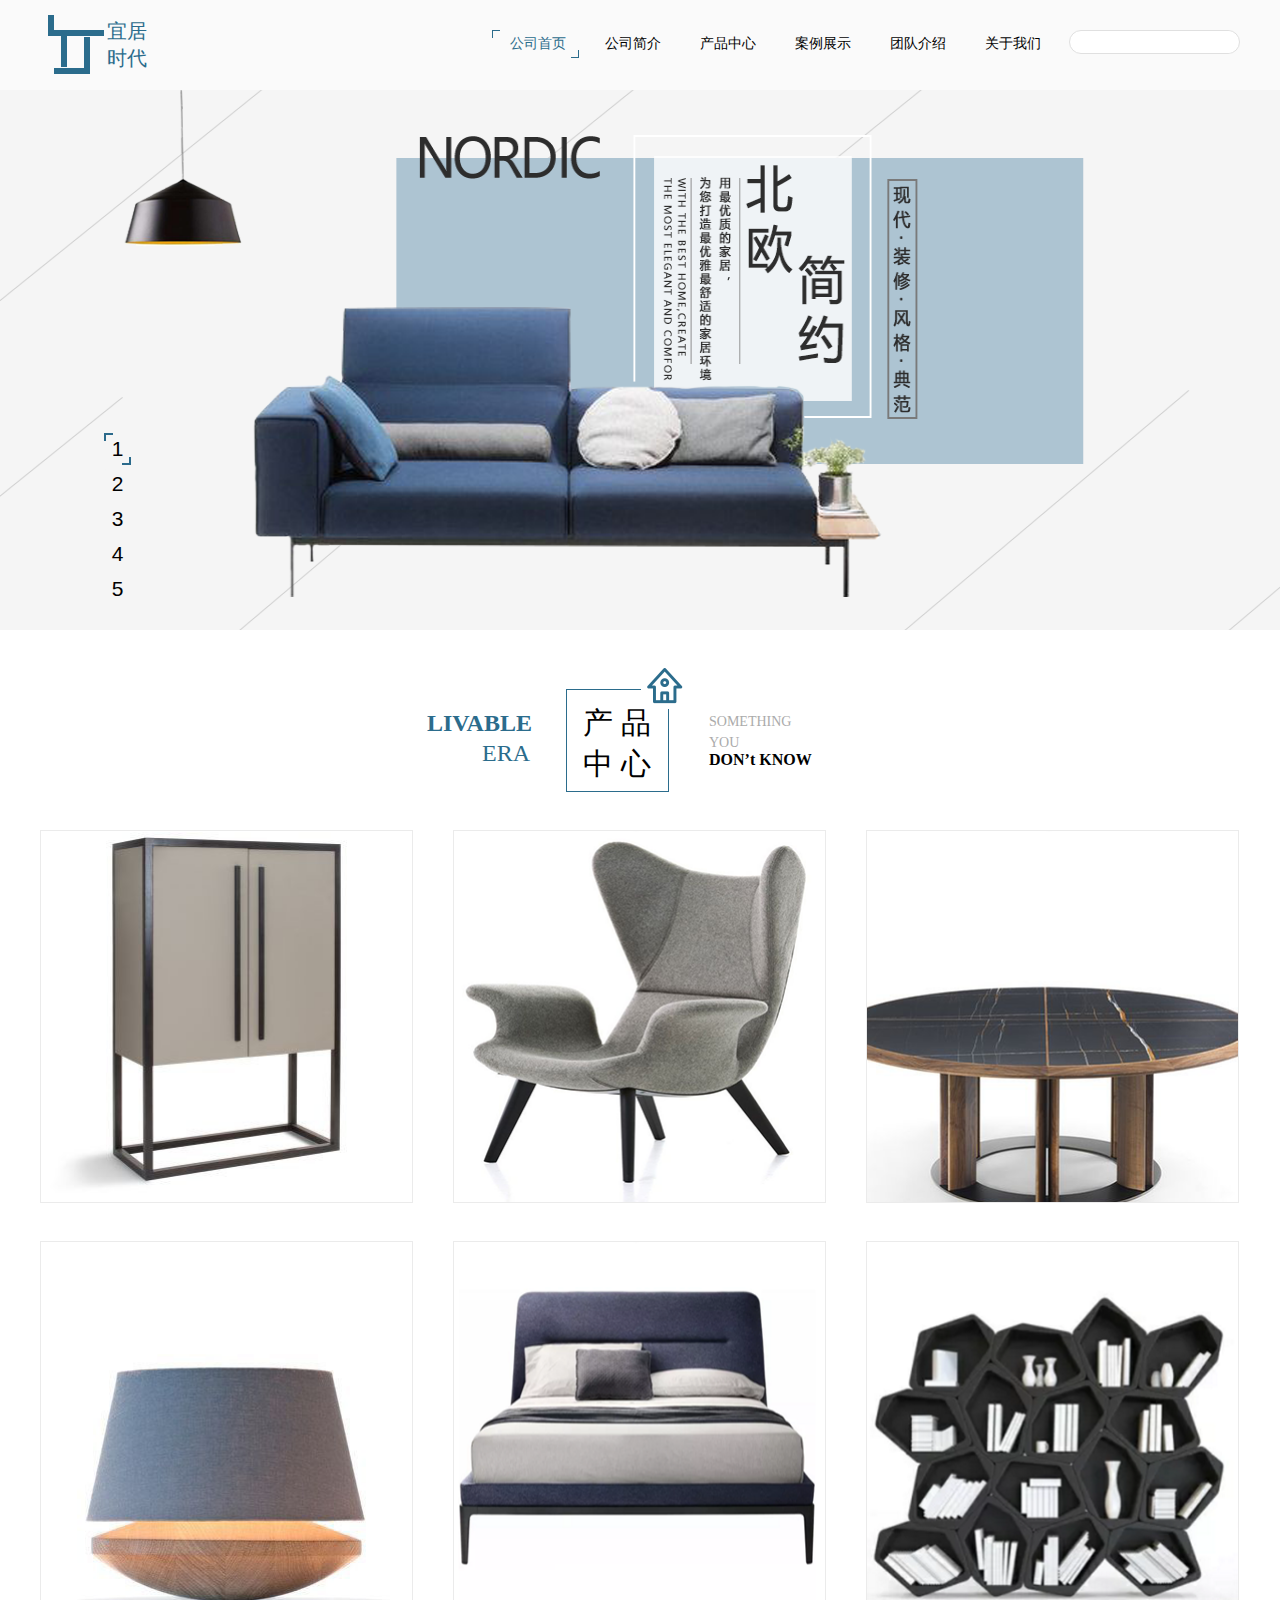
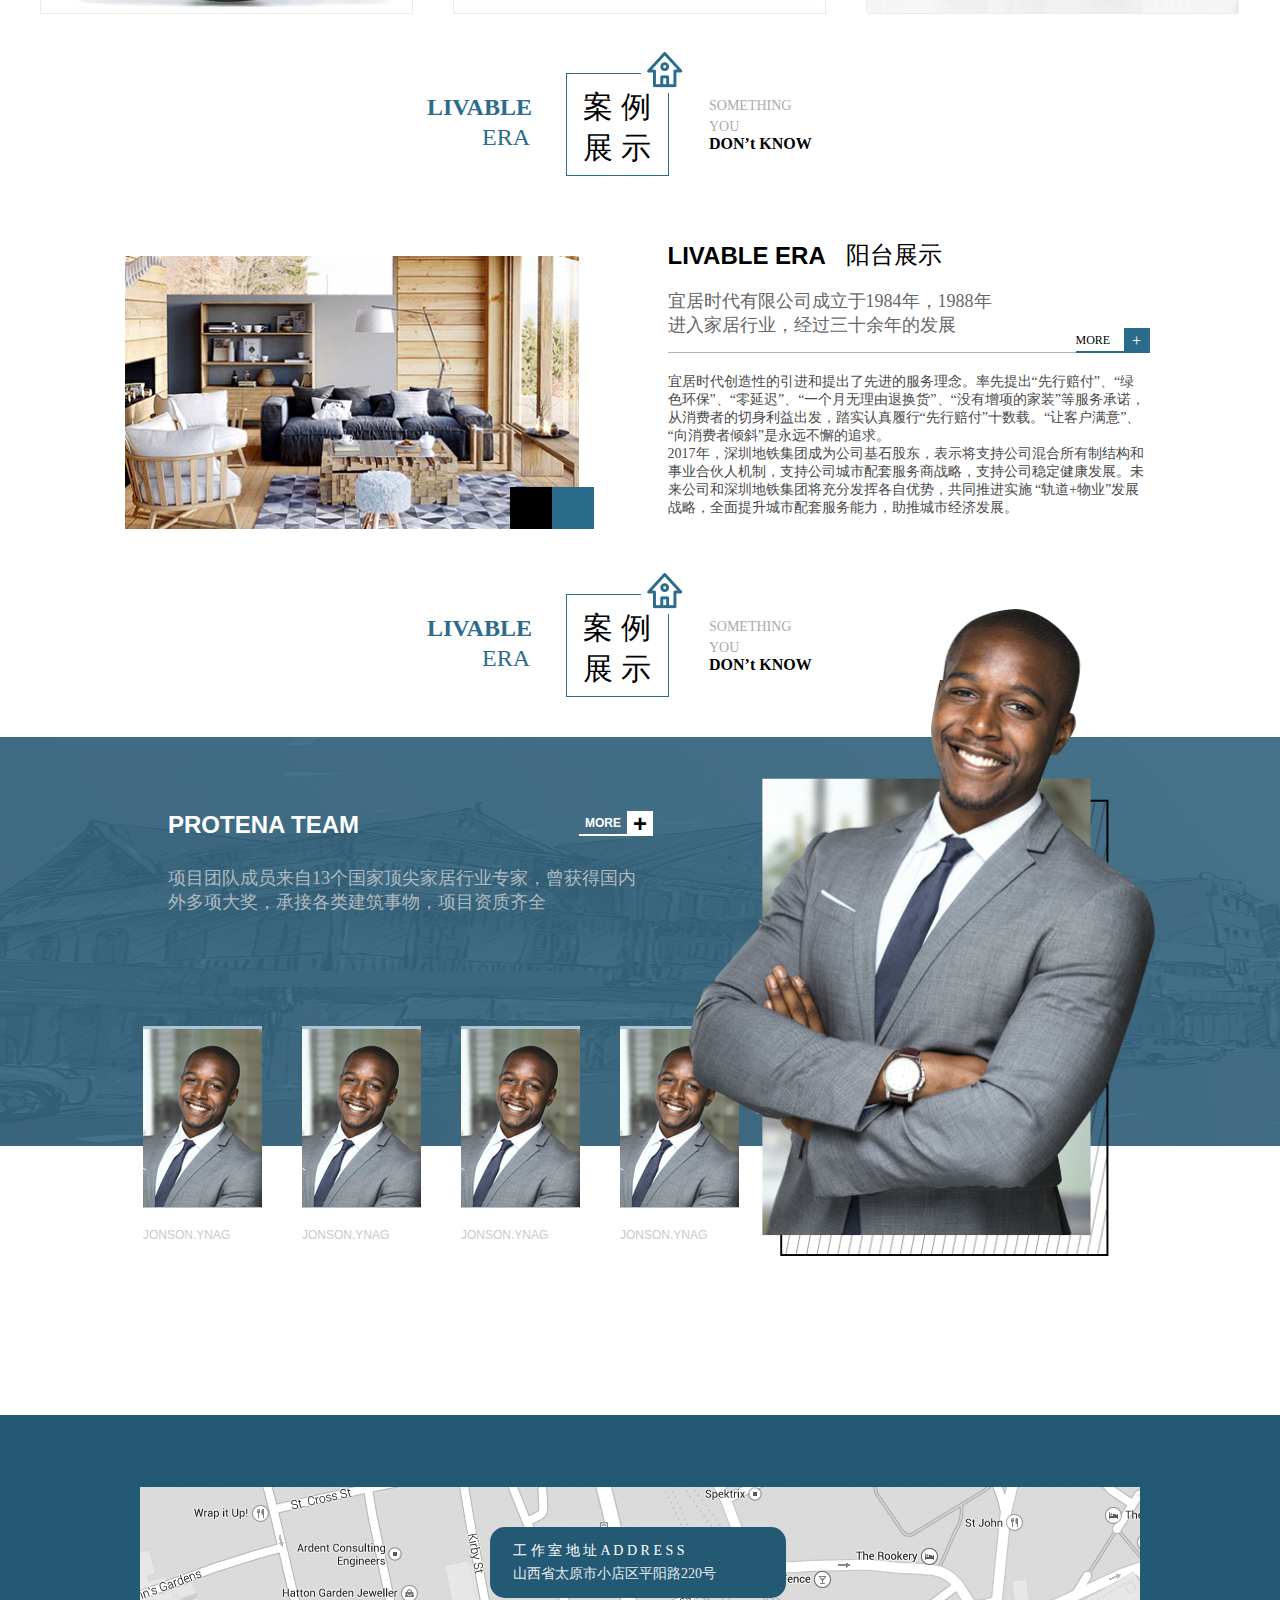
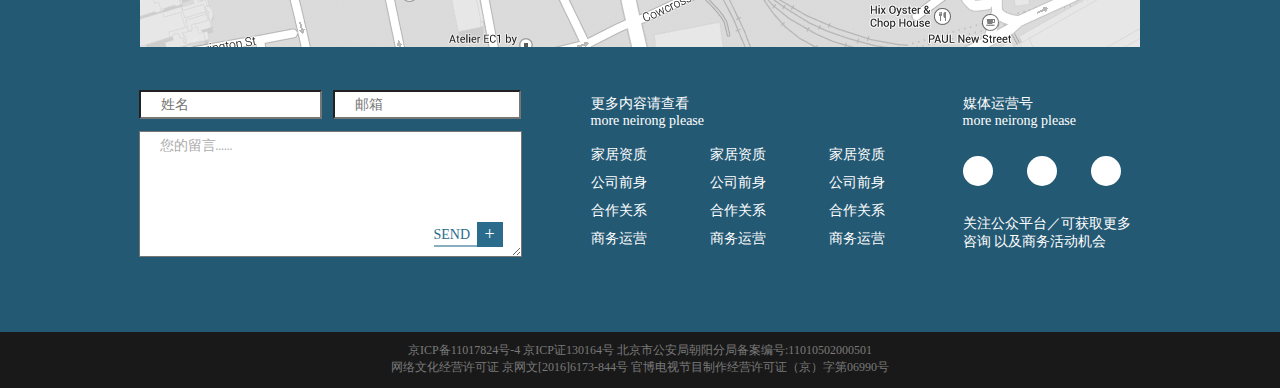
<file: index.html>
<!DOCTYPE html>
<html lang="en">
<head>
	<meta charset="UTF-8">
	<title>宜居时代</title>
	<link rel="icon" href="img/logo.png" type="image/x-icon">
	<link rel="stylesheet" href="css/index.css">
	<link rel="stylesheet" href="css/public.css">
</head>
<body>
	<!-- 顶部开始 -->
	<div class="top">
		<div class="top_nr">
			<div class="top_nrleft">
				<div class="top_logo">
					<div class="logo_top"></div>
					<div class="logo_bottom">
						<div class="logo_dingwei"></div>
					</div>
				</div>
				<div class="top_logowz">
					宜居时代
				</div>
			</div>
			<div class="top_right">
				<div class="top_search">
					<form action="" method=""> 
						<label for=""></label>
						<input type="search" placeholder="" class="search_kuang">
				    	<input type="submit" value="&#xe633;" class="search_btn">
					</form>
				</div>	
				<div class="top_rwenzi">
					<a href="guanyu.html">
						<div class="top_wzs"></div>
						关于我们
						<div class="top_wzx"></div>
					</a>
				</div>
				<div class="top_rwenzi">
					<a href="tuandui.html">
						<div class="top_wzs"></div>
						团队介绍
						<div class="top_wzx"></div>
					</a>
				</div>
				<div class="top_rwenzi">
					<a href="anli.html">
						<div class="top_wzs"></div>
						案例展示
						<div class="top_wzx"></div>
					</a>
				</div>
				<div class="top_rwenzi">
					<a href="chanpin.html">
						<div class="top_wzs"></div>
						产品中心
						<div class="top_wzx"></div>
					</a>
				</div>
				<div class="top_rwenzi">
					<a href="jianjie.html">
						<div class="top_wzs"></div>
						公司简介
						<div class="top_wzx"></div>
					</a>
				</div>
				<div class="top_rwenzi top_rwenzi1">
					<a href="index.html">
						<div class="top_wzs top_wzs1"></div>
						公司首页
						<div class="top_wzx top_wzx1"></div>
					</a>
				</div>
					
			</div>
		</div>
	</div>
	<!-- 顶部结束 -->
	<!-- banner开始 -->
	<div class="banner">
		<div class="banner_center">
			<img src="img/index1.png" alt="" class="banner-img active1">
			<img src="img/ban2.jpg" alt="" class="banner-img">
			<img src="img/ban3.jpg" alt="" class="banner-img">
			<img src="img/ban4.jpg" alt="" class="banner-img">
			<img src="img/ban5.jpg" alt="" class="banner-img">
			<div class="banner_sz">
				<a href="" class="banner-k1"><div class="banner_1 ">
					<div class="banner_lan active">
						<div class=" banner_lts"></div>
						<div class=" banner_ltl"></div>
						<div class=" banner_ltx"></div>
						<div class=" banner_ltr"></div>
					</div>
					1
				</div></a>
				<a href="" class="banner-k1"><div class="banner_1 banner_2">
					<div class="banner_lan">
						<div class=" banner_lts"></div>
						<div class=" banner_ltl"></div>
						<div class=" banner_ltx"></div>
						<div class=" banner_ltr"></div>
					</div>
					2
				</div></a>
				<a href="" class="banner-k1"><div class="banner_1 banner_2">
					<div class="banner_lan">
						<div class=" banner_lts"></div>
						<div class=" banner_ltl"></div>
						<div class=" banner_ltx"></div>
						<div class=" banner_ltr"></div>
					</div>
					3
				</div></a>
				<a href="" class="banner-k1"><div class="banner_1 banner_2">
					<div class="banner_lan">
						<div class=" banner_lts"></div>
						<div class=" banner_ltl"></div>
						<div class=" banner_ltx"></div>
						<div class=" banner_ltr"></div>
					</div>
					4
				</div></a>
				<a href="" class="banner-k1"><div class="banner_1 banner_2">
					<div class="banner_lan">
						<div class=" banner_lts"></div>
						<div class=" banner_ltl"></div>
						<div class=" banner_ltx"></div>
						<div class=" banner_ltr"></div>
					</div>
					5
				</div></a>
			</div>

		</div>
	</div>
	
	<!-- banner结束  -->
	<!-- 产品中心开始 -->
	<div class="biaoti">
		<div class="bt_left">
			<div class="bt_leftz">LIVABLE</div>
			<div class="bt_leftz1">ERA</div>	
		</div>
		<div class="bt_kuang">
			产 品中 心
			<div class="bt_fangzi">
				<img src="img/index2.png" alt="">
			</div>
		</div>
		<div class="bt_right">
			<p>SOMETHING</p>
			<p>YOU</p>
			<span>DON’t KNOW</span>
		</div>
	</div>
	<div class="neirong">
		<div class="nr_hz1">
			<img src="img/7-c1.png" alt="">
			<a href="">
				<div class="nr_hover">
					<img src="img/index4.png" alt="">
				</div>
			</a>
		</div>

		<div class="nr_hz1 nr_hz2">
			<img src="img/7-c2.png" alt="">
			<a href="">
				<div class="nr_hover">
					<img src="img/index4.png" alt="">
				</div>
			</a>
		</div>

		<div class="nr_hz1 nr_hz2">
			<img src="img/7-c3.png" alt="">
			<a href="">
				<div class="nr_hover">
					<img src="img/index4.png" alt="">
				</div>
			</a>
		</div>
	</div>
	<div class="neirong">
		<div class="nr_hz1">
			<img src="img/7-c4.png" alt="">
			<a href="">
				<div class="nr_hover">
					<img src="img/index4.png" alt="">
				</div>
			</a>
		</div>

		<div class="nr_hz1 nr_hz2">
			<img src="img/7-c5.png" alt="">
			<a href="">
				<div class="nr_hover">
					<img src="img/index4.png" alt="">
				</div>
			</a>
		</div>

		<div class="nr_hz1 nr_hz2">
			<img src="img/7-c6.png" alt="">
			<a href="">
				<div class="nr_hover">
					<img src="img/index4.png" alt="">
				</div>
			</a>
		</div>
	</div>
	<!-- 产品中心结束 -->
	<!-- 案例展示开始 -->
	<div class="biaoti">
		<div class="bt_left">
			<div class="bt_leftz">LIVABLE</div>
			<div class="bt_leftz1">ERA</div>	
		</div>
		<div class="bt_kuang">
			案 例展 示
			<div class="bt_fangzi">
				<img src="img/index2.png" alt="">
			</div>
		</div>
		<div class="bt_right">
			<p>SOMETHING</p>
			<p>YOU</p>
			<span>DON’t KNOW</span>
		</div>
	</div>
	<div class="al_nr">
		<div class="yiju_content2_left">
			<div class="yiju_content2_xiaoguo">
				
				<div class="yiju_content2_left_img active">
					<img src="img/7-c7.png" alt="">
				</div>
				
				<div class="yiju_content2_left_img ">
					<img src="img/1-c1.png" alt="">
				</div>
				<div class="yiju_content2_left_img ">
					<img src="img/1-c6.png" alt="">
				</div>
				
				<div class="yiju_content2_left_img ">
					<img src="img/1-c2.png" alt="">
				</div>
			</div>
			<div class="yiju_content2_dingwei2">
				<div class="yiju_content2_dngwei_kuai1">&#xe667;</div>
				<div class="yiju_content2_dngwei_kuai2">&#xe602;</div>
			</div>
		</div>
		<div class="al_right">
			<p>LIVABLE ERA</p>
			<div class="al_rz">阳台展示</div>
			<div class="al_rz1">
				宜居时代有限公司成立于1984年，1988年进入家居行业，经过三十余年的发展
			</div>
			<div class="al_fenge">
				<a href=""><div class="al_jia">+</div></a>
				<div class="al_more">MORE</div>
			</div>
			<div class="al_rwz">
				宜居时代创造性的引进和提出了先进的服务理念。率先提出“先行赔付”、“绿色环保”、“零延迟”、“一个月无理由退换货”、“没有增项的家装”等服务承诺，从消费者的切身利益出发，踏实认真履行“先行赔付”十数载。“让客户满意”、“向消费者倾斜”是永远不懈的追求。
				<br>2017年，深圳地铁集团成为公司基石股东，表示将支持公司混合所有制结构和事业合伙人机制，支持公司城市配套服务商战略，支持公司稳定健康发展。未来公司和深圳地铁集团将充分发挥各自优势，共同推进实施 “轨道+物业”发展战略，全面提升城市配套服务能力，助推城市经济发展。
			</div>
		</div>
	</div>
	<!-- 案例展示结束 -->
	<!-- 团队介绍开始 -->
	<div class="biaoti">
		<div class="bt_left">
			<div class="bt_leftz">LIVABLE</div>
			<div class="bt_leftz1">ERA</div>	
		</div>
		<div class="bt_kuang">
			案 例展 示
			<div class="bt_fangzi">
				<img src="img/index2.png" alt="">
			</div>
		</div>
		<div class="bt_right">
			<p>SOMETHING</p>
			<p>YOU</p>
			<span>DON’t KNOW</span>
		</div>
	</div>
	<div class="td_nz">
		<div class="td_img">
			<div class="td_tiao"></div>
			<img src="img/index10.png" alt="" class="td_img1">
			<div class="td_fugai"></div>
			<div class="td_fgz">
				PROTENA TEAM
				<a href="" class="td_jia">+</a>
				<div class="td_more">MORE</div>
			</div>
			<div class="td_fgz1">
				项目团队成员来自13个国家顶尖家居行业专家，曾获得国内外多项大奖，承接各类建筑事物，项目资质齐全
			</div>
			<div class="td_rw">
				<div class="td_rw1">
					<div class="td_rwimg">
						<img src="img/indextx.png" alt="">
					</div>
					<div class="td_name">JONSON.YNAG</div>
				</div>
				<div class="td_rw1 td_rw2">
					<div class="td_rwimg">
						<img src="img/indextx.png" alt="">
					</div>
					<div class="td_name">JONSON.YNAG</div>
				</div>
				<div class="td_rw1 td_rw2">
					<div class="td_rwimg">
						<img src="img/indextx.png" alt="">
					</div>
					<div class="td_name">JONSON.YNAG</div>
				</div>
				<div class="td_rw1 td_rw2">
					<div class="td_rwimg">
						<img src="img/indextx.png" alt="">
					</div>
					<div class="td_name">JONSON.YNAG</div>
				</div>
			</div>
			<img src="img/index9.png" alt="" class="td_img2">
		</div>
	</div>
	
	<!-- 团队介绍结束 -->
	<!-- 站点地图开始 -->
	<div class="map">
		<div class="map_map">
			<img src="img/map.png" alt="">
			<span>&#xe676;</span>
			<div class="map_address">
				<p>工 作 室 地 址 A D D R E S S</p>
				<h5>山西省太原市小店区平阳路220号</h5>
			</div>
		</div>
		<div class="map_lx">
			<div class="map_email">
				<input type="email" placeholder="姓名" class="map_name">
				<input type="email" placeholder="邮箱" class="map_name map_youxiang">
				<textarea name="" id="" class="map_name map_liuyan">您的留言……  </textarea>
				<a href="" class="map_jt">
					<div class="map_jiahao">+</div>
					<div class="map_tiao">SEND</div>
				</a>
			</div>
			<div class="map_lianjie">
				<div class="map_lianjie1">
					<p>更多内容请查看</p>
					<span>more neirong please</span>
				</div>
				<div class="map_li1">
						<span>家居资质</span>
						<p>公司前身</p>
						<p>合作关系</p>
						<p>商务运营</p>
					</div>
					<div class="map_li1 map_li2">
						<span>家居资质</span>
						<p>公司前身</p>
						<p>合作关系</p>
						<p>商务运营</p>
					</div>
					<div class="map_li1 map_li2">
						<span>家居资质</span>
						<p>公司前身</p>
						<p>合作关系</p>
						<p>商务运营</p>
					</div>
			</div>
			<div class="map_lianjie map_meiti">
				<div class="map_lianjie1">
					<p>媒体运营号</p>
					<span>more neirong please</span>
				</div>
				<div class="map_weibo">
					<div class="weibo">&#xe699;</div>
					<div class="weibo weixin">&#xe619;</div>
					<div class="weibo weixin">&#xe630;</div>
				</div>
				<div class="map_p">关注公众平台／可获取更多咨询 以及商务活动机会</div>
			</div>
		</div>
	</div>
	<div class="xukezheng">
		<div class="xkz_wenzi">
			京ICP备11017824号-4 京ICP证130164号 北京市公安局朝阳分局备案编号:11010502000501
			<br>网络文化经营许可证 京网文[2016]6173-844号 官博电视节目制作经营许可证（京）字第06990号
		</div>	
	</div>
	<!-- 站点地图结束 -->
</body>
<script src="js/jquery-3.3.1.min.js"></script>
<script  src="js/index.js"></script>
</html>
</file>
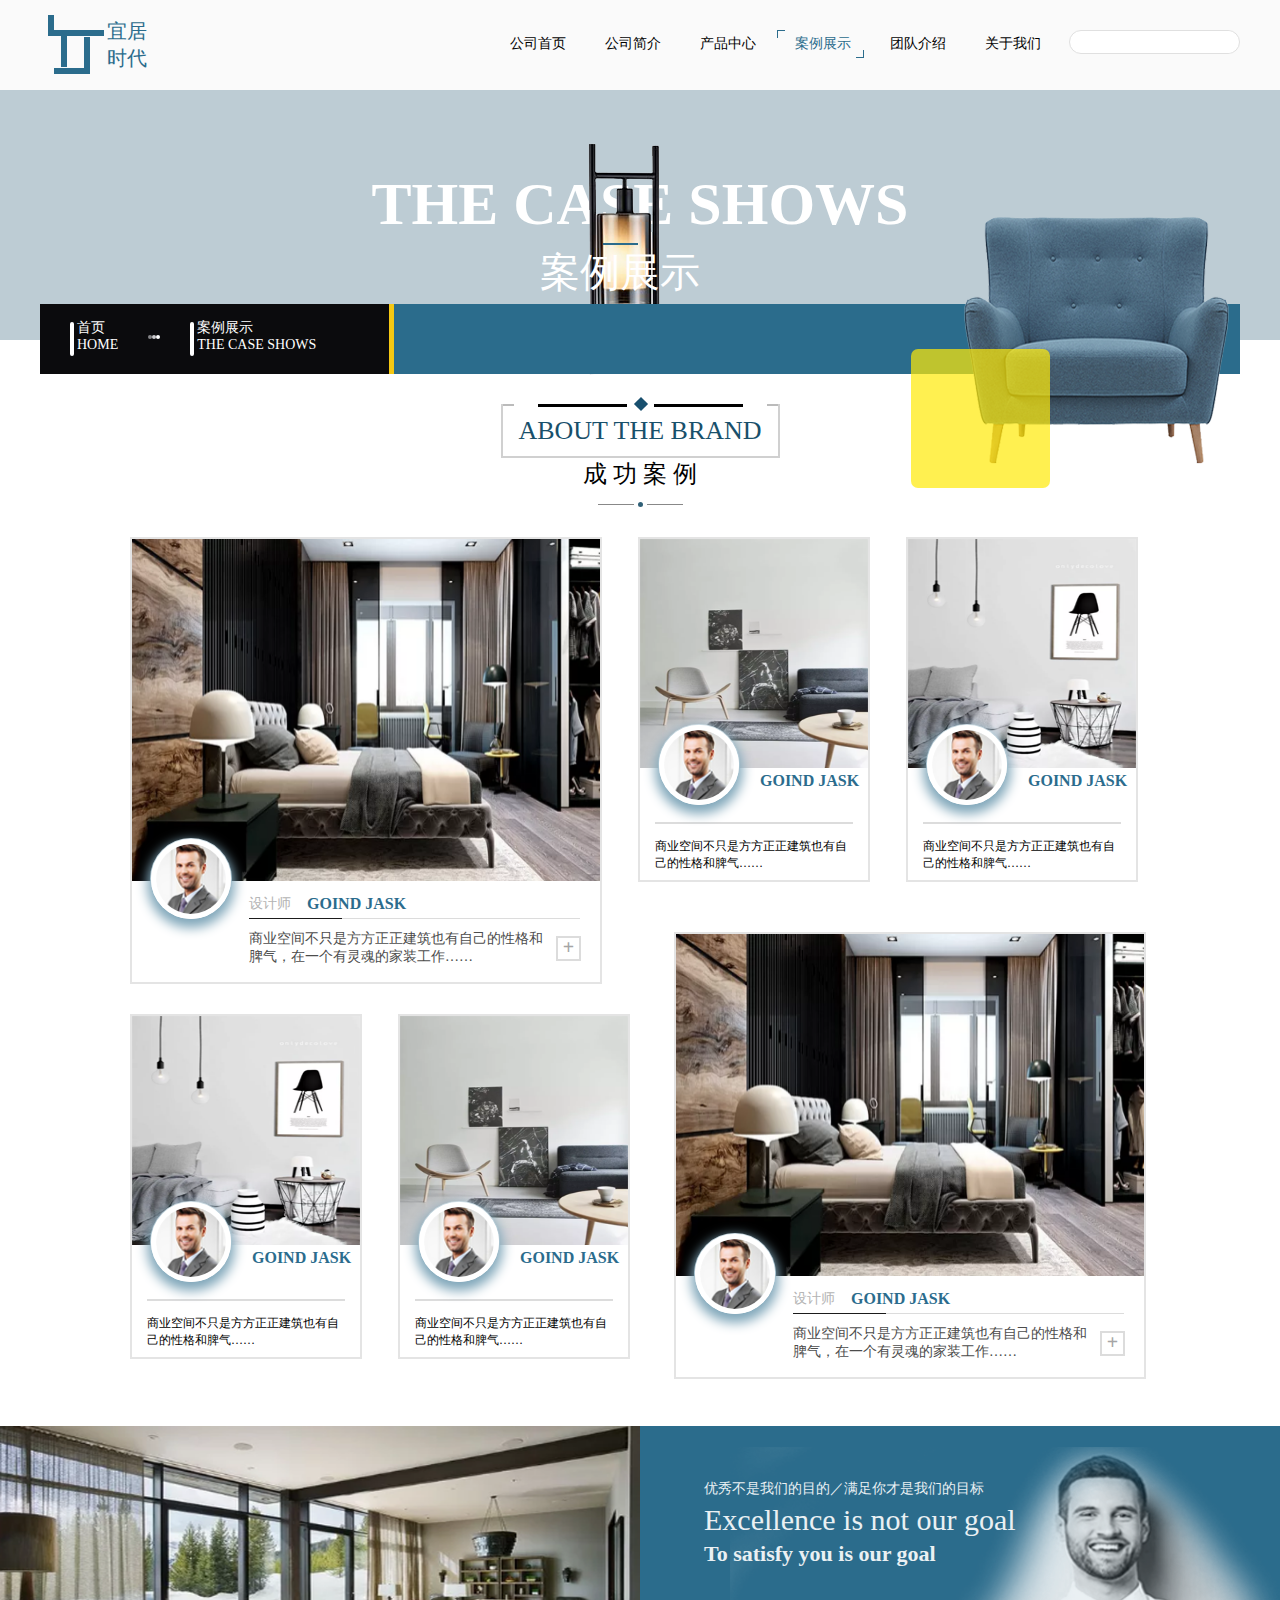
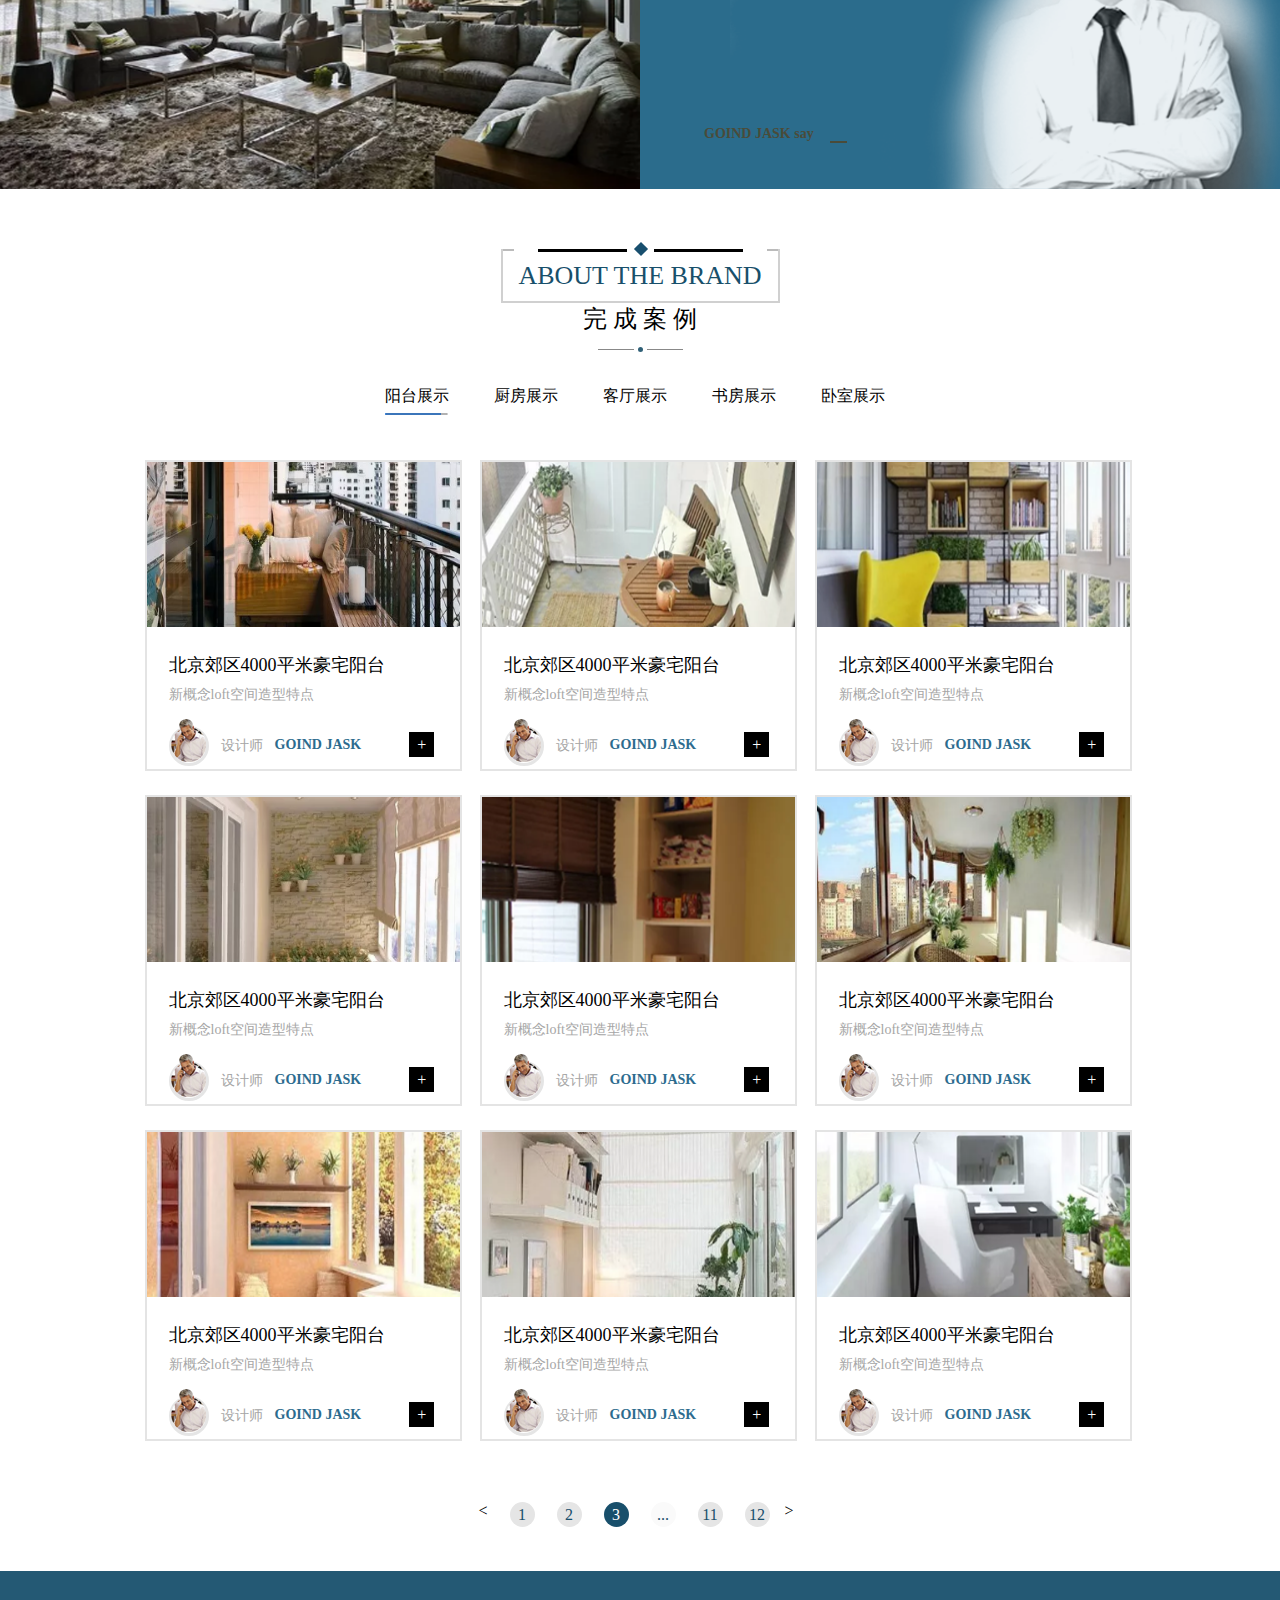
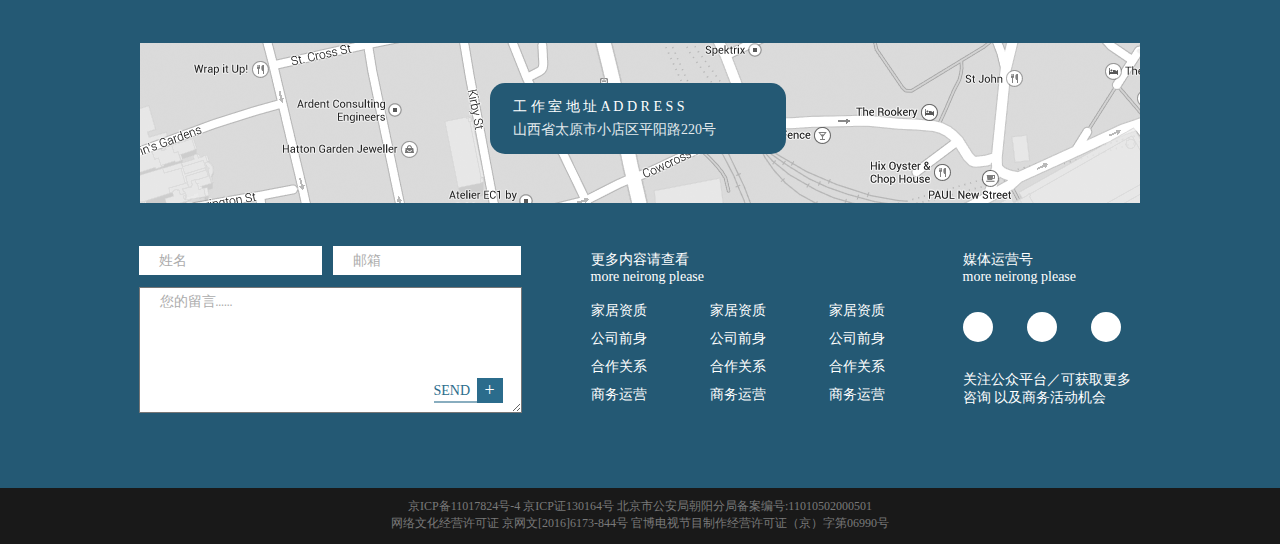
<file: anli.html>
<!DOCTYPE html>
<html lang="en">
<head>
	<meta charset="UTF-8">
	<title>宜居时代</title>
	<link rel="icon" href="img/logo.png" type="image/x-icon">
	<link rel="stylesheet" href="css/anli.css">
	<link rel="stylesheet" href="css/public.css">
</head>
<body>
	<!-- 顶部开始 -->
	<div class="top">
		<div class="top_nr">
			<div class="top_nrleft">
				<div class="top_logo">
					<div class="logo_top"></div>
					<div class="logo_bottom">
						<div class="logo_dingwei"></div>
					</div>
				</div>
				<div class="top_logowz">
					宜居时代
				</div>
			</div>
			<div class="top_right">
				<div class="top_search">
					<form action="" method=""> 
						<label for=""></label>
						<input type="search" placeholder="" class="search_kuang">
				    	<input type="submit" value="&#xe633;" class="search_btn">
					</form>
				</div>	
				<div class="top_rwenzi">
					<a href="guanyu.html">
						<div class="top_wzs"></div>
						关于我们
						<div class="top_wzx"></div>
					</a>
				</div>
				<div class="top_rwenzi">
					<a href="tuandui.html">
						<div class="top_wzs"></div>
						团队介绍
						<div class="top_wzx"></div>
					</a>
				</div>
				<div class="top_rwenzi top_rwenzi1">
					<a href="anli.html">
						<div class="top_wzs top_wzs1"></div>
						案例展示
						<div class="top_wzx top_wzx1"></div>
					</a>
				</div>
				<div class="top_rwenzi">
					<a href="chanpin.html">
						<div class="top_wzs"></div>
						产品中心
						<div class="top_wzx"></div>
					</a>
				</div>
				<div class="top_rwenzi">
					<a href="jianjie.html">
						<div class="top_wzs"></div>
						公司简介
						<div class="top_wzx"></div>
					</a>
				</div>
				<div class="top_rwenzi">
					<a href="index.html">
						<div class="top_wzs"></div>
						公司首页
						<div class="top_wzx"></div>
					</a>
				</div>
					
			</div>
		</div>
	</div>
	<!-- 顶部结束 -->
	<!-- banner开始 -->
	<div class="banner">
		<div class="banner_center">
			<div class="banner_titlte">THE CASE SHOWS</div>
			<img src="img/banner1.png" alt="" class="banner1">
			<div class="banner_zi">
				<div class="banner_lantiao"></div>
				案例展示
			</div>
			<div class="banner_biaoti">
				<div class="banner_biaoti1">
					<div class="banner_shutiao"></div>
					<div class="banner_btwz">
						<p>首页</p>
						<p>HOME</p>
					</div>
					<div class="banner_yuan"></div>
					<div class="banner_yuan banner_yuan1"></div>
					<div class="banner_yuan banner_yuan1 banner_yuan2"></div>

					<div class="banner_shutiao banner_shutiao1"></div>
					<div class="banner_btwz">
						<p>案例展示</p>
						<p>THE CASE SHOWS</p>
					</div>
				</div>
				<div class="banner_biaoti2"></div>
				<img src="img/shafa.png" alt="" class="banner_shafa">
				<div class="banner_huangkuai"></div>
			</div>

		</div>
	</div>
	<!-- banner结束 -->
	<!-- 成功案例开始 -->
	<div class="succed_title">
		ABOUT THE BRAND
		<div class="succed_tiao"></div>
		<div class="succed_tiao2"></div>
		<div class="succed_tiao3"></div>
		<div class="succed_tiao1"></div>
		<div class="succed_fangkuai"></div>
	</div>
	<div class="succed_name">
		成  功  案  例
	</div>
	<div class="tiao">
		<div class="succed_nametiao"></div>
		<div class="succed_nameyuan"></div>
		<div class="succed_nametiao1"></div>
	</div>
	<div class="succed_neirong">
		<div class="succed_neirong1">
			<img src="img/zuopin1.png" alt="">
			<div class="succeed_touxiang">
				<img src="img/shijishi1.png" alt="">
			</div>
			<div class="succed_jieshao">
				<div class="succed_jieshao_cw">设计师</div>
				<div class="succed_sjsname">GOIND JASK</div>
				<div class="succed_jstiao">
					<div class="succed_jstiao1"></div>
				</div>
				<div class="succed_jssm">
					商业空间不只是方方正正建筑也有自己的性格和脾气，在一个有灵魂的家装工作……
				</div>
				<a href="" class="succed_jiahao">
					<p>+</p>
				</a>
			</div>	
		</div>
		<div class="succed_neirong2">
			<img src="img/zuopin1-1.png" alt="" class="succed_nrimg">
			<div class="succeed_touxiang succeed_touxiang1">
				<img src="img/shijishi1.png" alt="">
			</div>
			<div class="succed_sjsname1">GOIND JASK</div>
			<div class="succed_neirong2js succed_neirong2js1">
				商业空间不只是方方正正建筑也有自己的性格和脾气……
			</div>
		</div>
		<div class="succed_neirong2">
			<img src="img/zuopin1-2.png" alt="" class="succed_nrimg">
			<div class="succeed_touxiang succeed_touxiang1">
				<img src="img/shijishi1.png" alt="">
			</div>
			<div class="succed_sjsname1">GOIND JASK</div>
			<div class="succed_neirong2js succed_neirong2js1">
				商业空间不只是方方正正建筑也有自己的性格和脾气……
			</div>
		</div>

		<div class="succed_neirong2 succed_neirong2_1">
			<img src="img/zuopin1-2.png" alt="" class="succed_nrimg">
			<div class="succeed_touxiang succeed_touxiang1">
				<img src="img/shijishi1.png" alt="">
			</div>
			<div class="succed_sjsname1">GOIND JASK</div>
			<div class="succed_neirong2js succed_neirong2js1">
				商业空间不只是方方正正建筑也有自己的性格和脾气……
			</div>
		</div>
		<div class="succed_neirong2 succed_neirong2_2">
			<img src="img/zuopin1-1.png" alt="" class="succed_nrimg">
			<div class="succeed_touxiang succeed_touxiang1">
				<img src="img/shijishi1.png" alt="">
			</div>
			<div class="succed_sjsname1">GOIND JASK</div>
			<div class="succed_neirong2js succed_neirong2js1">
				商业空间不只是方方正正建筑也有自己的性格和脾气……
			</div>
		</div>
		<div class="succed_neirong1 succed_neirong1_3">
			<img src="img/zuopin1.png" alt="">
			<div class="succeed_touxiang">
				<img src="img/shijishi1.png" alt="">
			</div>
			<div class="succed_jieshao">
				<div class="succed_jieshao_cw">设计师</div>
				<div class="succed_sjsname">GOIND JASK</div>
				<div class="succed_jstiao">
					<div class="succed_jstiao1"></div>
				</div>
				<div class="succed_jssm">
					商业空间不只是方方正正建筑也有自己的性格和脾气，在一个有灵魂的家装工作……
				</div>
				<a href="" class="succed_jiahao">
					<p>+</p>
				</a>
			</div>	
		</div>
	</div>
	<div class="datu">
		<div class="datu_left">
			<img src="img/datu1.png" alt="" class="datu_img1">
		</div>
		<!--<img src="img/datu1.png" alt="" class="datu_img1">-->
		<div class="datu_right">
			<div class="datuzi">
				<p>优秀不是我们的目的／满足你才是我们的目标</p>
				<h4>Excellence is not  our goal</h4>
				<h5>To satisfy you is our goal</h5>
			</div>
			<img src="img/datu2.png" alt="" class="datu_img2">
			<div class="datuxz">
				<p>GOIND JASK  say</p>
			</div>
			<div class="datu_tiao"></div>
		</div>
	</div>
	
	<!-- 成功案例结束 -->
	<!-- 完成案例开始 -->
	<div class="wancheng">
		<div class="succed_title succed_title1">
			ABOUT THE BRAND
			<div class="succed_tiao"></div>
			<div class="succed_tiao2"></div>
			<div class="succed_tiao3"></div>
			<div class="succed_tiao1"></div>
			<div class="succed_fangkuai"></div>
		</div>
		<div class="succed_name">
			完 成  案  例
		</div>
		<div class="tiao">
			<div class="succed_nametiao"></div>
			<div class="succed_nameyuan"></div>
			<div class="succed_nametiao1"></div>
		</div>
		<div class="wc_biaoti">
			<a href="">
				<div class="wc_biaoti1">
					<p>阳台展示</p>
					<progress max="100" value="90"  class="jindutiao active2"></progress>
				</div>
			</a>
			<a href="wenzhang.html">
				<div class="wc_biaoti1">
					<p>厨房展示</p>
					<progress max="100" value="90" class="jindutiao"></progress>
				</div>
			</a>
			<a href="">
				<div class="wc_biaoti1">
					<p>客厅展示</p>
					<progress max="100" value="90" class="jindutiao"></progress>
				</div>
			</a>
			<a href="">
				<div class="wc_biaoti1">
					<p>书房展示</p>
					<progress max="100" value="90" class="jindutiao"></progress>
				</div>
			</a>
			<a href="">
				<div class="wc_biaoti1 wc_biaoti2">
					<p>卧室展示</p>
					<progress max="100" value="90" class="jindutiao"></progress>
				</div>
			</a>
		</div>
		<div class="wc_neirong">
			<div class="yangtai active1">
				<div class="wc_nr1">
					<img src="img/1-w1.png" alt="">
					<p>北京郊区4000平米豪宅阳台</p>
					<h5>新概念loft空间造型特点</h5>
					<div class="wc_touxiang">
						<img src="img/tx1.png" alt="">
					</div>
					<div class="wc_sjs">设计师</div>
					<div class="wc_sjs wc_sjsnm">GOIND JASK</div>
					<a href="" class="wc_hezi">+</a>
				</div>

				<div class="wc_nr1 wc_nr2">
					<img src="img/1-w2.png" alt="">
					<p>北京郊区4000平米豪宅阳台</p>
					<h5>新概念loft空间造型特点</h5>
					<div class="wc_touxiang">
						<img src="img/tx1.png" alt="">
					</div>
					<div class="wc_sjs">设计师</div>
					<div class="wc_sjs wc_sjsnm">GOIND JASK</div>
					<a href="" class="wc_hezi">+</a>
				</div>

				<div class="wc_nr1 wc_nr2">
					<img src="img/1-w3.png" alt="">
					<p>北京郊区4000平米豪宅阳台</p>
					<h5>新概念loft空间造型特点</h5>
					<div class="wc_touxiang">
						<img src="img/tx1.png" alt="">
					</div>
					<div class="wc_sjs">设计师</div>
					<div class="wc_sjs wc_sjsnm">GOIND JASK</div>
					<a href="" class="wc_hezi">+</a>
				</div>

				<div class="wc_nr1 wc_nr3">
					<img src="img/1-w4.png" alt="">
					<p>北京郊区4000平米豪宅阳台</p>
					<h5>新概念loft空间造型特点</h5>
					<div class="wc_touxiang">
						<img src="img/tx1.png" alt="">
					</div>
					<div class="wc_sjs">设计师</div>
					<div class="wc_sjs wc_sjsnm">GOIND JASK</div>
					<a href="" class="wc_hezi">+</a>
				</div>

				<div class="wc_nr1 wc_nr2 wc_nr3">
					<img src="img/1-w5.png" alt="">
					<p>北京郊区4000平米豪宅阳台</p>
					<h5>新概念loft空间造型特点</h5>
					<div class="wc_touxiang">
						<img src="img/tx1.png" alt="">
					</div>
					<div class="wc_sjs">设计师</div>
					<div class="wc_sjs wc_sjsnm">GOIND JASK</div>
					<a href="" class="wc_hezi">+</a>
				</div>

				<div class="wc_nr1 wc_nr2 wc_nr3">
					<img src="img/1-w6.png" alt="">
					<p>北京郊区4000平米豪宅阳台</p>
					<h5>新概念loft空间造型特点</h5>
					<div class="wc_touxiang">
						<img src="img/tx1.png" alt="">
					</div>
					<div class="wc_sjs">设计师</div>
					<div class="wc_sjs wc_sjsnm">GOIND JASK</div>
					<a href="" class="wc_hezi">+</a>
				</div>

				<div class="wc_nr1 wc_nr3">
					<img src="img/1-w7.png" alt="">
					<p>北京郊区4000平米豪宅阳台</p>
					<h5>新概念loft空间造型特点</h5>
					<div class="wc_touxiang">
						<img src="img/tx1.png" alt="">
					</div>
					<div class="wc_sjs">设计师</div>
					<div class="wc_sjs wc_sjsnm">GOIND JASK</div>
					<a href="" class="wc_hezi">+</a>
				</div>

				<div class="wc_nr1 wc_nr2 wc_nr3">
					<img src="img/1-w8.png" alt="">
					<p>北京郊区4000平米豪宅阳台</p>
					<h5>新概念loft空间造型特点</h5>
					<div class="wc_touxiang">
						<img src="img/tx1.png" alt="">
					</div>
					<div class="wc_sjs">设计师</div>
					<div class="wc_sjs wc_sjsnm">GOIND JASK</div>
					<a href="" class="wc_hezi">+</a>
				</div>

				<div class="wc_nr1 wc_nr2 wc_nr3">
					<img src="img/1-w9.png" alt="">
					<p>北京郊区4000平米豪宅阳台</p>
					<h5>新概念loft空间造型特点</h5>
					<div class="wc_touxiang">
						<img src="img/tx1.png" alt="">
					</div>
					<div class="wc_sjs">设计师</div>
					<div class="wc_sjs wc_sjsnm">GOIND JASK</div>
					<a href="" class="wc_hezi">+</a>
				</div>
			</div>
			<div class="yangtai">
				<div class="wc_nr1">
					<img src="img/1-w9.png" alt="">
					<p>北京郊区厨房新造型</p>
					<h5>新概念loft空间造型特点</h5>
					<div class="wc_touxiang">
						<img src="img/tx1.png" alt="">
					</div>
					<div class="wc_sjs">设计师</div>
					<div class="wc_sjs wc_sjsnm">GOIND JASK</div>
					<a href="" class="wc_hezi">+</a>
				</div>

				<div class="wc_nr1 wc_nr2">
					<img src="img/1-w3.png" alt="">
					<p>北京郊区4000平米豪宅阳台</p>
					<h5>新概念loft空间造型特点</h5>
					<div class="wc_touxiang">
						<img src="img/tx1.png" alt="">
					</div>
					<div class="wc_sjs">设计师</div>
					<div class="wc_sjs wc_sjsnm">GOIND JASK</div>
					<a href="" class="wc_hezi">+</a>
				</div>

				<div class="wc_nr1 wc_nr2">
					<img src="img/1-w2.png" alt="">
					<p>北京郊区4000平米豪宅阳台</p>
					<h5>新概念loft空间造型特点</h5>
					<div class="wc_touxiang">
						<img src="img/tx1.png" alt="">
					</div>
					<div class="wc_sjs">设计师</div>
					<div class="wc_sjs wc_sjsnm">GOIND JASK</div>
					<a href="" class="wc_hezi">+</a>
				</div>

				<div class="wc_nr1 wc_nr3">
					<img src="img/1-w4.png" alt="">
					<p>北京郊区4000平米豪宅阳台</p>
					<h5>新概念loft空间造型特点</h5>
					<div class="wc_touxiang">
						<img src="img/tx1.png" alt="">
					</div>
					<div class="wc_sjs">设计师</div>
					<div class="wc_sjs wc_sjsnm">GOIND JASK</div>
					<a href="" class="wc_hezi">+</a>
				</div>

				<div class="wc_nr1 wc_nr2 wc_nr3">
					<img src="img/1-w1.png" alt="">
					<p>北京郊区4000平米豪宅阳台</p>
					<h5>新概念loft空间造型特点</h5>
					<div class="wc_touxiang">
						<img src="img/tx1.png" alt="">
					</div>
					<div class="wc_sjs">设计师</div>
					<div class="wc_sjs wc_sjsnm">GOIND JASK</div>
					<a href="" class="wc_hezi">+</a>
				</div>

				<div class="wc_nr1 wc_nr2 wc_nr3">
					<img src="img/1-w3.png" alt="">
					<p>北京郊区4000平米豪宅阳台</p>
					<h5>新概念loft空间造型特点</h5>
					<div class="wc_touxiang">
						<img src="img/tx1.png" alt="">
					</div>
					<div class="wc_sjs">设计师</div>
					<div class="wc_sjs wc_sjsnm">GOIND JASK</div>
					<a href="" class="wc_hezi">+</a>
				</div>

				<div class="wc_nr1 wc_nr3">
					<img src="img/1-w6.png" alt="">
					<p>北京郊区4000平米豪宅阳台</p>
					<h5>新概念loft空间造型特点</h5>
					<div class="wc_touxiang">
						<img src="img/tx1.png" alt="">
					</div>
					<div class="wc_sjs">设计师</div>
					<div class="wc_sjs wc_sjsnm">GOIND JASK</div>
					<a href="" class="wc_hezi">+</a>
				</div>

				<div class="wc_nr1 wc_nr2 wc_nr3">
					<img src="img/1-w7.png" alt="">
					<p>北京郊区4000平米豪宅阳台</p>
					<h5>新概念loft空间造型特点</h5>
					<div class="wc_touxiang">
						<img src="img/tx1.png" alt="">
					</div>
					<div class="wc_sjs">设计师</div>
					<div class="wc_sjs wc_sjsnm">GOIND JASK</div>
					<a href="" class="wc_hezi">+</a>
				</div>

				<div class="wc_nr1 wc_nr2 wc_nr3">
					<img src="img/1-w8.png" alt="">
					<p>北京郊区4000平米豪宅阳台</p>
					<h5>新概念loft空间造型特点</h5>
					<div class="wc_touxiang">
						<img src="img/tx1.png" alt="">
					</div>
					<div class="wc_sjs">设计师</div>
					<div class="wc_sjs wc_sjsnm">GOIND JASK</div>
					<a href="" class="wc_hezi">+</a>
				</div>
			</div>
			<div class="yangtai">
				<div class="wc_nr1">
					<img src="img/1-w2.png" alt="">
					<p>北京郊区4000平米豪宅客厅</p>
					<h5>新概念loft空间造型特点</h5>
					<div class="wc_touxiang">
						<img src="img/tx1.png" alt="">
					</div>
					<div class="wc_sjs">设计师</div>
					<div class="wc_sjs wc_sjsnm">GOIND JASK</div>
					<a href="" class="wc_hezi">+</a>
				</div>

				<div class="wc_nr1 wc_nr2">
					<img src="img/1-w4.png" alt="">
					<p>北京郊区4000平米豪宅阳台</p>
					<h5>新概念loft空间造型特点</h5>
					<div class="wc_touxiang">
						<img src="img/tx1.png" alt="">
					</div>
					<div class="wc_sjs">设计师</div>
					<div class="wc_sjs wc_sjsnm">GOIND JASK</div>
					<a href="" class="wc_hezi">+</a>
				</div>

				<div class="wc_nr1 wc_nr2">
					<img src="img/1-w5.png" alt="">
					<p>北京郊区4000平米豪宅阳台</p>
					<h5>新概念loft空间造型特点</h5>
					<div class="wc_touxiang">
						<img src="img/tx1.png" alt="">
					</div>
					<div class="wc_sjs">设计师</div>
					<div class="wc_sjs wc_sjsnm">GOIND JASK</div>
					<a href="" class="wc_hezi">+</a>
				</div>

				<div class="wc_nr1 wc_nr3">
					<img src="img/1-w7.png" alt="">
					<p>北京郊区4000平米豪宅阳台</p>
					<h5>新概念loft空间造型特点</h5>
					<div class="wc_touxiang">
						<img src="img/tx1.png" alt="">
					</div>
					<div class="wc_sjs">设计师</div>
					<div class="wc_sjs wc_sjsnm">GOIND JASK</div>
					<a href="" class="wc_hezi">+</a>
				</div>

				<div class="wc_nr1 wc_nr2 wc_nr3">
					<img src="img/1-w9.png" alt="">
					<p>北京郊区4000平米豪宅阳台</p>
					<h5>新概念loft空间造型特点</h5>
					<div class="wc_touxiang">
						<img src="img/tx1.png" alt="">
					</div>
					<div class="wc_sjs">设计师</div>
					<div class="wc_sjs wc_sjsnm">GOIND JASK</div>
					<a href="" class="wc_hezi">+</a>
				</div>

				<div class="wc_nr1 wc_nr2 wc_nr3">
					<img src="img/1-w4.png" alt="">
					<p>北京郊区4000平米豪宅阳台</p>
					<h5>新概念loft空间造型特点</h5>
					<div class="wc_touxiang">
						<img src="img/tx1.png" alt="">
					</div>
					<div class="wc_sjs">设计师</div>
					<div class="wc_sjs wc_sjsnm">GOIND JASK</div>
					<a href="" class="wc_hezi">+</a>
				</div>

				<div class="wc_nr1 wc_nr3">
					<img src="img/1-w1.png" alt="">
					<p>北京郊区4000平米豪宅阳台</p>
					<h5>新概念loft空间造型特点</h5>
					<div class="wc_touxiang">
						<img src="img/tx1.png" alt="">
					</div>
					<div class="wc_sjs">设计师</div>
					<div class="wc_sjs wc_sjsnm">GOIND JASK</div>
					<a href="" class="wc_hezi">+</a>
				</div>

				<div class="wc_nr1 wc_nr2 wc_nr3">
					<img src="img/1-w2.png" alt="">
					<p>北京郊区4000平米豪宅阳台</p>
					<h5>新概念loft空间造型特点</h5>
					<div class="wc_touxiang">
						<img src="img/tx1.png" alt="">
					</div>
					<div class="wc_sjs">设计师</div>
					<div class="wc_sjs wc_sjsnm">GOIND JASK</div>
					<a href="" class="wc_hezi">+</a>
				</div>

				<div class="wc_nr1 wc_nr2 wc_nr3">
					<img src="img/1-w7.png" alt="">
					<p>北京郊区4000平米豪宅阳台</p>
					<h5>新概念loft空间造型特点</h5>
					<div class="wc_touxiang">
						<img src="img/tx1.png" alt="">
					</div>
					<div class="wc_sjs">设计师</div>
					<div class="wc_sjs wc_sjsnm">GOIND JASK</div>
					<a href="" class="wc_hezi">+</a>
				</div>
			</div>
			<div class="yangtai">
				<div class="wc_nr1">
					<img src="img/1-w9.png" alt="">
					<p>北京郊区4000平米豪宅书房</p>
					<h5>新概念loft空间造型特点</h5>
					<div class="wc_touxiang">
						<img src="img/tx1.png" alt="">
					</div>
					<div class="wc_sjs">设计师</div>
					<div class="wc_sjs wc_sjsnm">GOIND JASK</div>
					<a href="" class="wc_hezi">+</a>
				</div>

				<div class="wc_nr1 wc_nr2">
					<img src="img/1-w3.png" alt="">
					<p>北京郊区4000平米豪宅阳台</p>
					<h5>新概念loft空间造型特点</h5>
					<div class="wc_touxiang">
						<img src="img/tx1.png" alt="">
					</div>
					<div class="wc_sjs">设计师</div>
					<div class="wc_sjs wc_sjsnm">GOIND JASK</div>
					<a href="" class="wc_hezi">+</a>
				</div>

				<div class="wc_nr1 wc_nr2">
					<img src="img/1-w6.png" alt="">
					<p>北京郊区4000平米豪宅阳台</p>
					<h5>新概念loft空间造型特点</h5>
					<div class="wc_touxiang">
						<img src="img/tx1.png" alt="">
					</div>
					<div class="wc_sjs">设计师</div>
					<div class="wc_sjs wc_sjsnm">GOIND JASK</div>
					<a href="" class="wc_hezi">+</a>
				</div>

				<div class="wc_nr1 wc_nr3">
					<img src="img/1-w9.png" alt="">
					<p>北京郊区4000平米豪宅阳台</p>
					<h5>新概念loft空间造型特点</h5>
					<div class="wc_touxiang">
						<img src="img/tx1.png" alt="">
					</div>
					<div class="wc_sjs">设计师</div>
					<div class="wc_sjs wc_sjsnm">GOIND JASK</div>
					<a href="" class="wc_hezi">+</a>
				</div>

				<div class="wc_nr1 wc_nr2 wc_nr3">
					<img src="img/1-w7.png" alt="">
					<p>北京郊区4000平米豪宅阳台</p>
					<h5>新概念loft空间造型特点</h5>
					<div class="wc_touxiang">
						<img src="img/tx1.png" alt="">
					</div>
					<div class="wc_sjs">设计师</div>
					<div class="wc_sjs wc_sjsnm">GOIND JASK</div>
					<a href="" class="wc_hezi">+</a>
				</div>

				<div class="wc_nr1 wc_nr2 wc_nr3">
					<img src="img/1-w1.png" alt="">
					<p>北京郊区4000平米豪宅阳台</p>
					<h5>新概念loft空间造型特点</h5>
					<div class="wc_touxiang">
						<img src="img/tx1.png" alt="">
					</div>
					<div class="wc_sjs">设计师</div>
					<div class="wc_sjs wc_sjsnm">GOIND JASK</div>
					<a href="" class="wc_hezi">+</a>
				</div>

				<div class="wc_nr1 wc_nr3">
					<img src="img/1-w4.png" alt="">
					<p>北京郊区4000平米豪宅阳台</p>
					<h5>新概念loft空间造型特点</h5>
					<div class="wc_touxiang">
						<img src="img/tx1.png" alt="">
					</div>
					<div class="wc_sjs">设计师</div>
					<div class="wc_sjs wc_sjsnm">GOIND JASK</div>
					<a href="" class="wc_hezi">+</a>
				</div>

				<div class="wc_nr1 wc_nr2 wc_nr3">
					<img src="img/1-w1.png" alt="">
					<p>北京郊区4000平米豪宅阳台</p>
					<h5>新概念loft空间造型特点</h5>
					<div class="wc_touxiang">
						<img src="img/tx1.png" alt="">
					</div>
					<div class="wc_sjs">设计师</div>
					<div class="wc_sjs wc_sjsnm">GOIND JASK</div>
					<a href="" class="wc_hezi">+</a>
				</div>

				<div class="wc_nr1 wc_nr2 wc_nr3">
					<img src="img/1-w3.png" alt="">
					<p>北京郊区4000平米豪宅阳台</p>
					<h5>新概念loft空间造型特点</h5>
					<div class="wc_touxiang">
						<img src="img/tx1.png" alt="">
					</div>
					<div class="wc_sjs">设计师</div>
					<div class="wc_sjs wc_sjsnm">GOIND JASK</div>
					<a href="" class="wc_hezi">+</a>
				</div>
			</div>
			<div class="yangtai">
				<div class="wc_nr1">
					<img src="img/1-w1.png" alt="">
					<p>北京郊区4000平米豪宅卧室</p>
					<h5>新概念loft空间造型特点</h5>
					<div class="wc_touxiang">
						<img src="img/tx1.png" alt="">
					</div>
					<div class="wc_sjs">设计师</div>
					<div class="wc_sjs wc_sjsnm">GOIND JASK</div>
					<a href="" class="wc_hezi">+</a>
				</div>

				<div class="wc_nr1 wc_nr2">
					<img src="img/1-w5.png" alt="">
					<p>北京郊区4000平米豪宅阳台</p>
					<h5>新概念loft空间造型特点</h5>
					<div class="wc_touxiang">
						<img src="img/tx1.png" alt="">
					</div>
					<div class="wc_sjs">设计师</div>
					<div class="wc_sjs wc_sjsnm">GOIND JASK</div>
					<a href="" class="wc_hezi">+</a>
				</div>

				<div class="wc_nr1 wc_nr2">
					<img src="img/1-w9.png" alt="">
					<p>北京郊区4000平米豪宅阳台</p>
					<h5>新概念loft空间造型特点</h5>
					<div class="wc_touxiang">
						<img src="img/tx1.png" alt="">
					</div>
					<div class="wc_sjs">设计师</div>
					<div class="wc_sjs wc_sjsnm">GOIND JASK</div>
					<a href="" class="wc_hezi">+</a>
				</div>

				<div class="wc_nr1 wc_nr3">
					<img src="img/1-w3.png" alt="">
					<p>北京郊区4000平米豪宅阳台</p>
					<h5>新概念loft空间造型特点</h5>
					<div class="wc_touxiang">
						<img src="img/tx1.png" alt="">
					</div>
					<div class="wc_sjs">设计师</div>
					<div class="wc_sjs wc_sjsnm">GOIND JASK</div>
					<a href="" class="wc_hezi">+</a>
				</div>

				<div class="wc_nr1 wc_nr2 wc_nr3">
					<img src="img/1-w6.png" alt="">
					<p>北京郊区4000平米豪宅阳台</p>
					<h5>新概念loft空间造型特点</h5>
					<div class="wc_touxiang">
						<img src="img/tx1.png" alt="">
					</div>
					<div class="wc_sjs">设计师</div>
					<div class="wc_sjs wc_sjsnm">GOIND JASK</div>
					<a href="" class="wc_hezi">+</a>
				</div>

				<div class="wc_nr1 wc_nr2 wc_nr3">
					<img src="img/1-w8.png" alt="">
					<p>北京郊区4000平米豪宅阳台</p>
					<h5>新概念loft空间造型特点</h5>
					<div class="wc_touxiang">
						<img src="img/tx1.png" alt="">
					</div>
					<div class="wc_sjs">设计师</div>
					<div class="wc_sjs wc_sjsnm">GOIND JASK</div>
					<a href="" class="wc_hezi">+</a>
				</div>

				<div class="wc_nr1 wc_nr3">
					<img src="img/1-w8.png" alt="">
					<p>北京郊区4000平米豪宅阳台</p>
					<h5>新概念loft空间造型特点</h5>
					<div class="wc_touxiang">
						<img src="img/tx1.png" alt="">
					</div>
					<div class="wc_sjs">设计师</div>
					<div class="wc_sjs wc_sjsnm">GOIND JASK</div>
					<a href="" class="wc_hezi">+</a>
				</div>

				<div class="wc_nr1 wc_nr2 wc_nr3">
					<img src="img/1-w2.png" alt="">
					<p>北京郊区4000平米豪宅阳台</p>
					<h5>新概念loft空间造型特点</h5>
					<div class="wc_touxiang">
						<img src="img/tx1.png" alt="">
					</div>
					<div class="wc_sjs">设计师</div>
					<div class="wc_sjs wc_sjsnm">GOIND JASK</div>
					<a href="" class="wc_hezi">+</a>
				</div>

				<div class="wc_nr1 wc_nr2 wc_nr3">
					<img src="img/1-w1.png" alt="">
					<p>北京郊区4000平米豪宅阳台</p>
					<h5>新概念loft空间造型特点</h5>
					<div class="wc_touxiang">
						<img src="img/tx1.png" alt="">
					</div>
					<div class="wc_sjs">设计师</div>
					<div class="wc_sjs wc_sjsnm">GOIND JASK</div>
					<a href="" class="wc_hezi">+</a>
				</div>
			</div>
		</div>
		<div class="wc_yema">
			<span class="wc_yemaleft">&lt;</span>	
			<div class="wc_mashu">
				<a href=""><div class="yema1">1</div></a>
				<a href=""><div class="yema1">2</div></a>
				<a href=""><div class="yema1 yema2">3</div></a>
				<a href=""><div class="yema1 yema3">...</div></a>
				<a href=""><div class="yema1">11</div></a>
				<a href=""><div class="yema1">12</div></a>
			</div>
			<span class="wc_yemaright">&gt;</span>
		</div>
	</div>
	<!-- 完成案例结束 -->
	<!-- 站点地图开始 -->
	<div class="map">
		<div class="map_map">
			<img src="img/map.png" alt="">
			<span>&#xe676;</span>
			<div class="map_address">
				<p>工 作 室 地 址 A D D R E S S</p>
				<h5>山西省太原市小店区平阳路220号</h5>
			</div>
		</div>
		<div class="map_lx">
			<div class="map_email">
				<div class="map_name">姓名</div>
				<div class="map_name map_youxiang">邮箱</div>
				<textarea name="" id="" class="map_name map_liuyan">您的留言……  </textarea>
				<a href="" class="map_jt">
					<div class="map_jiahao">+</div>
					<div class="map_tiao">SEND</div>
				</a>
			</div>
			<div class="map_lianjie">
				<div class="map_lianjie1">
					<p>更多内容请查看</p>
					<span>more neirong please</span>
				</div>
				<div class="map_li1">
						<span>家居资质</span>
						<p>公司前身</p>
						<p>合作关系</p>
						<p>商务运营</p>
					</div>
					<div class="map_li1 map_li2">
						<span>家居资质</span>
						<p>公司前身</p>
						<p>合作关系</p>
						<p>商务运营</p>
					</div>
					<div class="map_li1 map_li2">
						<span>家居资质</span>
						<p>公司前身</p>
						<p>合作关系</p>
						<p>商务运营</p>
					</div>
			</div>
			<div class="map_lianjie map_meiti">
				<div class="map_lianjie1">
					<p>媒体运营号</p>
					<span>more neirong please</span>
				</div>
				<div class="map_weibo">
					<div class="weibo">&#xe699;</div>
					<div class="weibo weixin">&#xe619;</div>
					<div class="weibo weixin">&#xe630;</div>
				</div>
				<div class="map_p">关注公众平台／可获取更多咨询 以及商务活动机会</div>
			</div>
		</div>
	</div>
	<div class="xukezheng">
		<div class="xkz_wenzi">
			京ICP备11017824号-4 京ICP证130164号 北京市公安局朝阳分局备案编号:11010502000501
			<br>网络文化经营许可证 京网文[2016]6173-844号 官博电视节目制作经营许可证（京）字第06990号
		</div>	
	</div>
	<!-- 站点地图结束 -->
</body>
<script src="js/jquery-3.3.1.min.js"></script>
<script src="js/anli.js"></script>
</html>
</file>
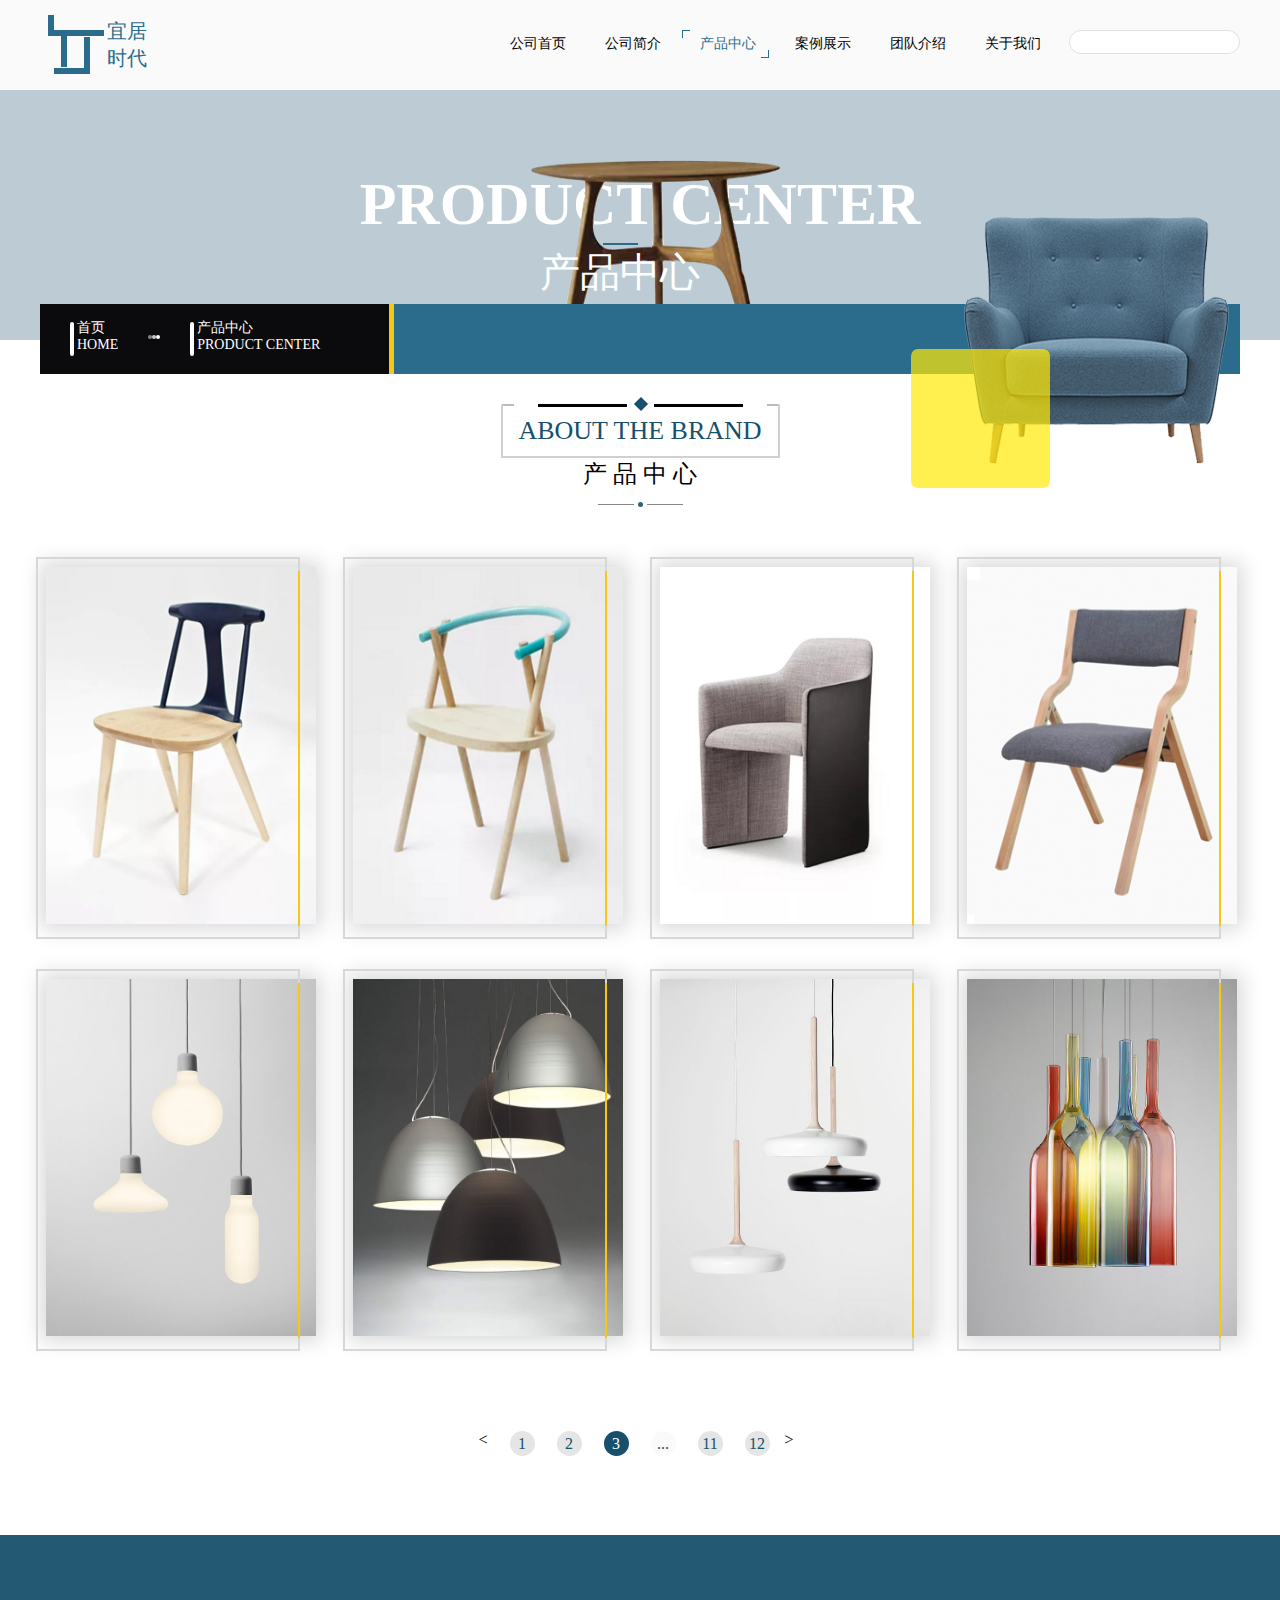
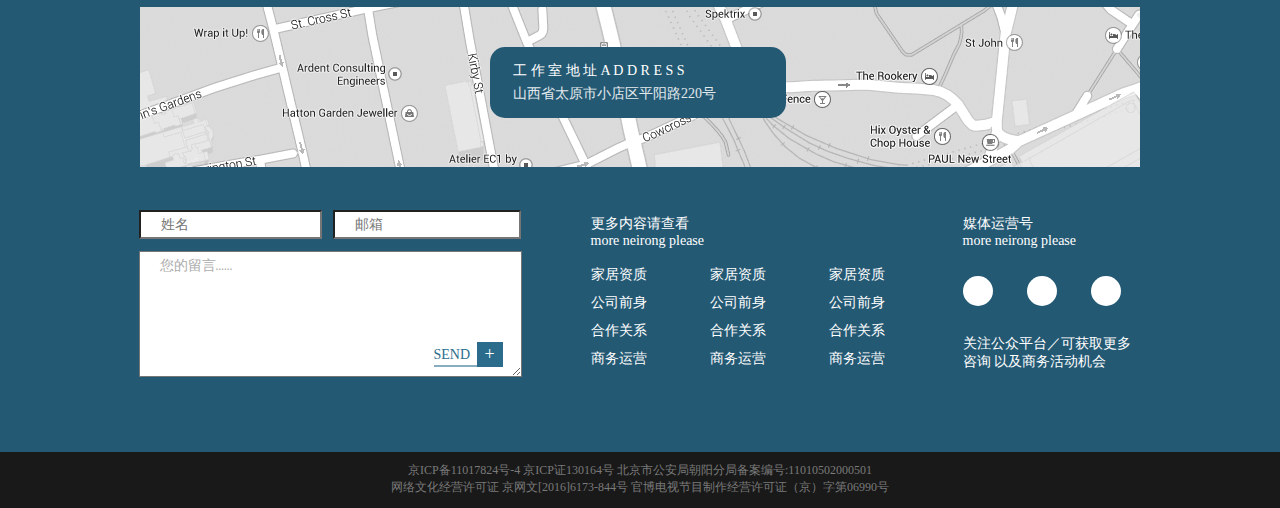
<file: chanpin.html>
<!DOCTYPE html>
<html lang="en">
<head>
	<meta charset="UTF-8">
	<title>宜居时代</title>
	<link rel="icon" href="img/logo.png" type="image/x-icon">
	<link rel="stylesheet" href="css/chanpin.css">
	<link rel="stylesheet" href="css/public.css">
</head>
<body>
	<!-- 顶部开始 -->
	<div class="top">
		<div class="top_nr">
			<div class="top_nrleft">
				<div class="top_logo">
					<div class="logo_top"></div>
					<div class="logo_bottom">
						<div class="logo_dingwei"></div>
					</div>
				</div>
				<div class="top_logowz">
					宜居时代
				</div>
			</div>
			<div class="top_right">
				<div class="top_search">
					<form action="" method=""> 
						<label for=""></label>
						<input type="search" placeholder="" class="search_kuang">
				    	<input type="submit" value="&#xe633;" class="search_btn">
					</form>
				</div>	
				<div class="top_rwenzi">
					<a href="guanyu.html">
						<div class="top_wzs"></div>
						关于我们
						<div class="top_wzx"></div>
					</a>
				</div>
				<div class="top_rwenzi">
					<a href="tuandui.html">
						<div class="top_wzs"></div>
						团队介绍
						<div class="top_wzx"></div>
					</a>
				</div>
				<div class="top_rwenzi">
					<a href="anli.html">
						<div class="top_wzs"></div>
						案例展示
						<div class="top_wzx"></div>
					</a>
				</div>
				<div class="top_rwenzi top_rwenzi1">
					<a href="chanpin.html">
						<div class="top_wzs top_wzs1"></div>
						产品中心
						<div class="top_wzx top_wzx1"></div>
					</a>
				</div>
				<div class="top_rwenzi">
					<a href="jianjie.html">
						<div class="top_wzs"></div>
						公司简介
						<div class="top_wzx"></div>
					</a>
				</div>
				<div class="top_rwenzi">
					<a href="index.html">
						<div class="top_wzs"></div>
						公司首页
						<div class="top_wzx"></div>
					</a>
				</div>
					
			</div>
		</div>
	</div>
	<!-- 顶部结束 -->
	<!-- banner开始 -->
	<div class="banner">
		<div class="banner_center">
			<div class="banner_titlte">PRODUCT CENTER</div>
			<img src="img/chanpin1.png" alt="" class="banner1">
			<div class="banner_zi">
				<div class="banner_lantiao"></div>
				产品中心
			</div>
			<div class="banner_biaoti">
				<div class="banner_biaoti1">
					<div class="banner_shutiao"></div>
					<div class="banner_btwz">
						<p>首页</p>
						<p>HOME</p>
					</div>
					<div class="banner_yuan"></div>
					<div class="banner_yuan banner_yuan1"></div>
					<div class="banner_yuan banner_yuan1 banner_yuan2"></div>

					<div class="banner_shutiao banner_shutiao1"></div>
					<div class="banner_btwz">
						<p>产品中心</p>
						<p>PRODUCT CENTER</p>
					</div>
				</div>
				<div class="banner_biaoti2"></div>
				<img src="img/shafa.png" alt="" class="banner_shafa">
				<div class="banner_huangkuai"></div>
			</div>

		</div>
	</div>
	<!-- banner结束 -->
	<!-- 成功案例开始 -->
	<div class="succed_title">
		ABOUT THE BRAND
		<div class="succed_tiao"></div>
		<div class="succed_tiao2"></div>
		<div class="succed_tiao3"></div>
		<div class="succed_tiao1"></div>
		<div class="succed_fangkuai"></div>
	</div>
	<div class="succed_name">
		产 品 中 心
	</div>
	<div class="tiao">
		<div class="succed_nametiao"></div>
		<div class="succed_nameyuan"></div>
		<div class="succed_nametiao1"></div>
	</div>
	<div class="chanpin_neirong">
		<div class="cp_nr1">
			<div class="cp_nrmohu">
				<div class="cp_nrmohu cp_nrmohu1">
				</div>
				<div class="cp_nrwenzi">
					<p>办公椅</p>
					<p>BUSINESS CHAIR</p>
					<div class="cp_nrjia">+</div>
				</div>
				<img src="img/chanpin2.png" alt="">
			</div>	
			<div class="cp_ner1">
				<div class="cp_nryellow"></div>
			</div>	
		</div>

		<div class="cp_nr1 cp_nr2">
			<div class="cp_nrmohu">
				<div class="cp_nrmohu cp_nrmohu1">
				</div>
				<div class="cp_nrwenzi">
					<p>办公椅</p>
					<p>BUSINESS CHAIR</p>
					<div class="cp_nrjia">+</div>
				</div>
				<img src="img/chanpin3.png" alt="">
			</div>	
			<div class="cp_ner1">
				<div class="cp_nryellow"></div>
			</div>	
		</div>

		<div class="cp_nr1 cp_nr2">
			<div class="cp_nrmohu">
				<div class="cp_nrmohu cp_nrmohu1">
				</div>
				<div class="cp_nrwenzi">
					<p>办公椅</p>
					<p>BUSINESS CHAIR</p>
					<div class="cp_nrjia">+</div>
				</div>
				<img src="img/chanpin4.png" alt="">
			</div>	
			<div class="cp_ner1">
				<div class="cp_nryellow"></div>
			</div>	
		</div>

		<div class="cp_nr1 cp_nr2">
			<div class="cp_nrmohu">
				<div class="cp_nrmohu cp_nrmohu1">
				</div>
				<div class="cp_nrwenzi">
					<p>办公椅</p>
					<p>BUSINESS CHAIR</p>
					<div class="cp_nrjia">+</div>
				</div>
				<img src="img/chanpin5.png" alt="">
			</div>	
			<div class="cp_ner1">
				<div class="cp_nryellow"></div>
			</div>	
		</div>	
	</div>
	<div class="chanpin_neirong chanpin_neirong1">
		<div class="cp_nr1">
			<div class="cp_nrmohu">
				<div class="cp_nrmohu cp_nrmohu1">
				</div>
				<div class="cp_nrwenzi">
					<p>办公椅</p>
					<p>BUSINESS CHAIR</p>
					<div class="cp_nrjia">+</div>
				</div>
				<img src="img/chanpin6.png" alt="">
			</div>	
			<div class="cp_ner1">
				<div class="cp_nryellow"></div>
			</div>	
		</div>

		<div class="cp_nr1 cp_nr2">
			<div class="cp_nrmohu">
				<div class="cp_nrmohu cp_nrmohu1">
				</div>
				<div class="cp_nrwenzi">
					<p>办公椅</p>
					<p>BUSINESS CHAIR</p>
					<div class="cp_nrjia">+</div>
				</div>
				<img src="img/chanpin7.png" alt="">
			</div>	
			<div class="cp_ner1">
				<div class="cp_nryellow"></div>
			</div>	
		</div>

		<div class="cp_nr1 cp_nr2">
			<div class="cp_nrmohu">
				<div class="cp_nrmohu cp_nrmohu1">
				</div>
				<div class="cp_nrwenzi">
					<p>办公椅</p>
					<p>BUSINESS CHAIR</p>
					<div class="cp_nrjia">+</div>
				</div>
				<img src="img/chanpin8.png" alt="">
			</div>	
			<div class="cp_ner1">
				<div class="cp_nryellow"></div>
			</div>	
		</div>

		<div class="cp_nr1 cp_nr2">
			<div class="cp_nrmohu">
				<div class="cp_nrmohu cp_nrmohu1">
				</div>
				<div class="cp_nrwenzi">
					<p>办公椅</p>
					<p>BUSINESS CHAIR</p>
					<div class="cp_nrjia">+</div>
				</div>
				<img src="img/chanpin9.png" alt="">
			</div>	
			<div class="cp_ner1">
				<div class="cp_nryellow"></div>
			</div>	
		</div>	
	</div>
	<div class="wc_yema">
		<span class="wc_yemaleft">&lt;</span>	
		<div class="wc_mashu">
			<a href=""><div class="yema1">1</div></a>
			<a href=""><div class="yema1">2</div></a>
			<a href=""><div class="yema1 yema2">3</div></a>
			<a href=""><div class="yema1 yema3">...</div></a>
			<a href=""><div class="yema1">11</div></a>
			<a href=""><div class="yema1">12</div></a>
		</div>
		<span class="wc_yemaright">&gt;</span>
	</div>
	<!-- 成功案例结束 -->
	
	<!-- 站点地图开始 -->
	<div class="map">
		<div class="map_map">
			<img src="img/map.png" alt="">
			<span>&#xe676;</span>
			<div class="map_address">
				<p>工 作 室 地 址 A D D R E S S</p>
				<h5>山西省太原市小店区平阳路220号</h5>
			</div>
		</div>
		<div class="map_lx">
			<div class="map_email">
				<input type="email" placeholder="姓名" class="map_name">
				<input type="email" placeholder="邮箱" class="map_name map_youxiang">
				<textarea name="" id="" class="map_name map_liuyan">您的留言……  </textarea>
				<a href="" class="map_jt">
					<div class="map_jiahao">+</div>
					<div class="map_tiao">SEND</div>
				</a>
			</div>
			<div class="map_lianjie">
				<div class="map_lianjie1">
					<p>更多内容请查看</p>
					<span>more neirong please</span>
				</div>
				<div class="map_li1">
						<span>家居资质</span>
						<p>公司前身</p>
						<p>合作关系</p>
						<p>商务运营</p>
					</div>
					<div class="map_li1 map_li2">
						<span>家居资质</span>
						<p>公司前身</p>
						<p>合作关系</p>
						<p>商务运营</p>
					</div>
					<div class="map_li1 map_li2">
						<span>家居资质</span>
						<p>公司前身</p>
						<p>合作关系</p>
						<p>商务运营</p>
					</div>
			</div>
			<div class="map_lianjie map_meiti">
				<div class="map_lianjie1">
					<p>媒体运营号</p>
					<span>more neirong please</span>
				</div>
				<div class="map_weibo">
					<div class="weibo">&#xe699;</div>
					<div class="weibo weixin">&#xe619;</div>
					<div class="weibo weixin">&#xe630;</div>
				</div>
				<div class="map_p">关注公众平台／可获取更多咨询 以及商务活动机会</div>
			</div>
		</div>
	</div>
	<div class="xukezheng">
		<div class="xkz_wenzi">
			京ICP备11017824号-4 京ICP证130164号 北京市公安局朝阳分局备案编号:11010502000501
			<br>网络文化经营许可证 京网文[2016]6173-844号 官博电视节目制作经营许可证（京）字第06990号
		</div>	
	</div>
	<!-- 站点地图结束 -->
</body>
</html>
</file>
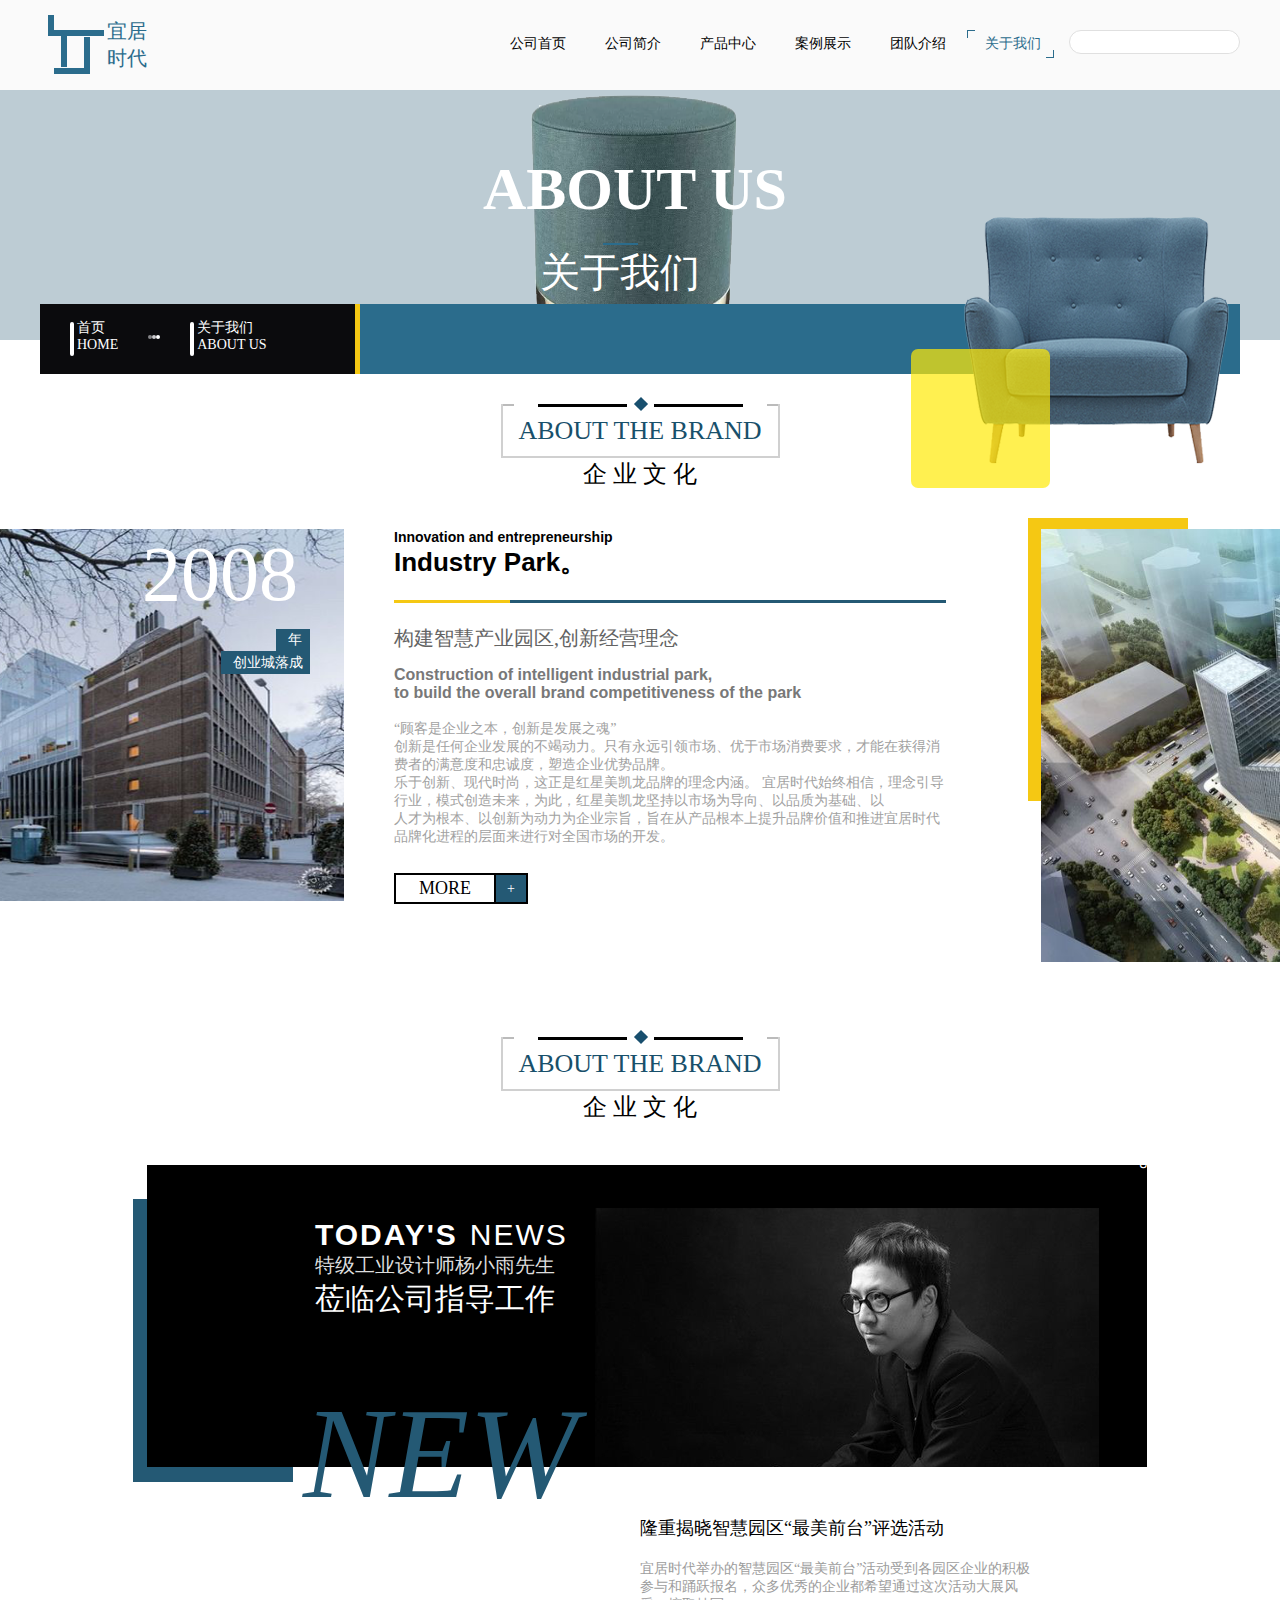
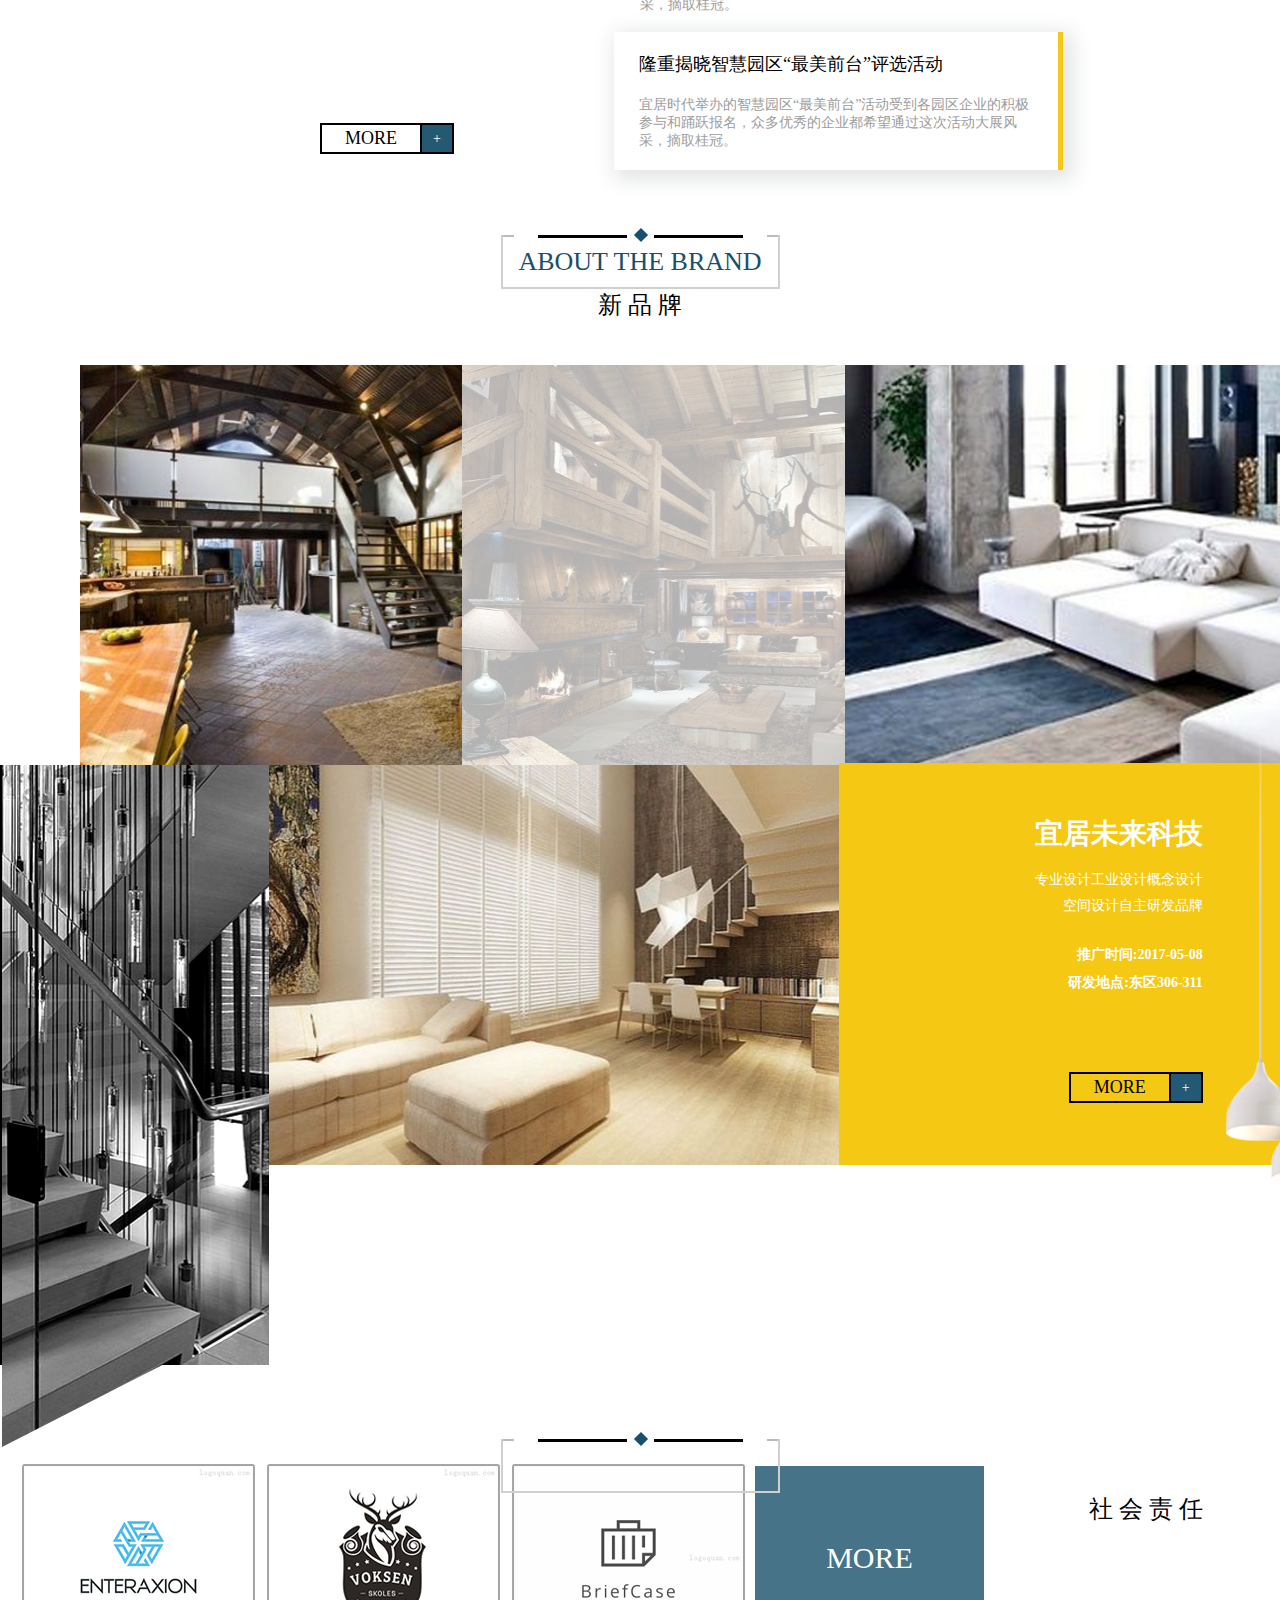
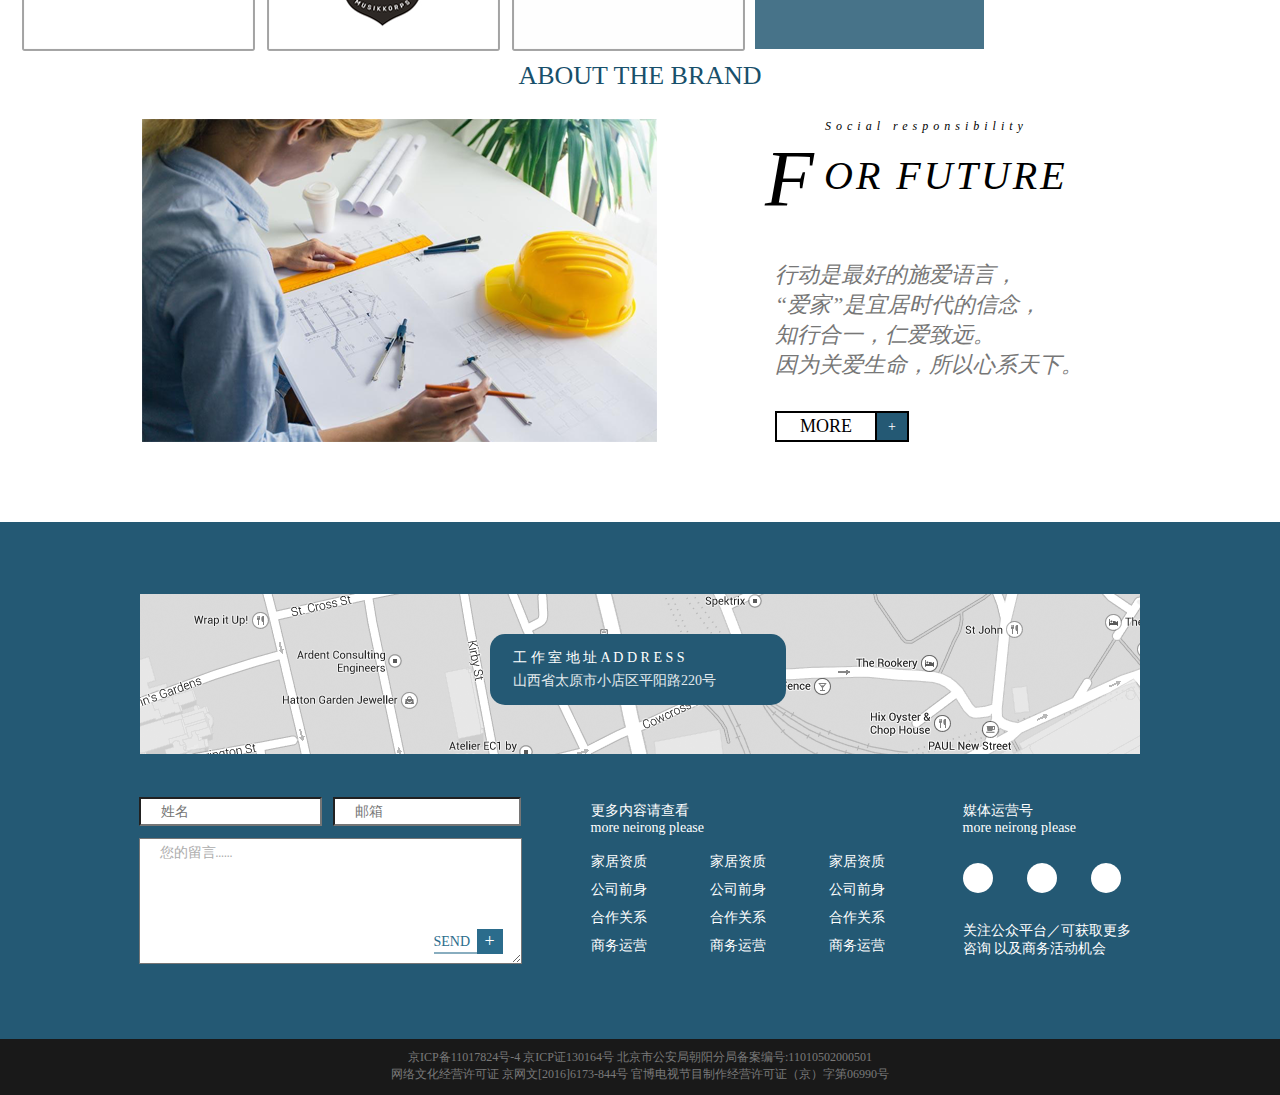
<file: guanyu.html>
<!DOCTYPE html>
<html lang="en">
<head>
	<meta charset="UTF-8">
	<title>宜居时代</title>
	<link rel="icon" href="img/logo.png" type="image/x-icon">
	<link rel="stylesheet" href="css/guanyu.css">
	<link rel="stylesheet" href="css/public.css">
</head>
<body>
	<!-- 顶部开始 -->
	<div class="top">
		<div class="top_nr">
			<div class="top_nrleft">
				<div class="top_logo">
					<div class="logo_top"></div>
					<div class="logo_bottom">
						<div class="logo_dingwei"></div>
					</div>
				</div>
				<div class="top_logowz">
					宜居时代
				</div>
			</div>
			<div class="top_right">
				<div class="top_search">
					<form action="" method=""> 
						<label for=""></label>
						<input type="search" placeholder="" class="search_kuang">
				    	<input type="submit" value="&#xe633;" class="search_btn">
					</form>
				</div>	
				<div class="top_rwenzi top_rwenzi1">
					<a href="guanyu.html">
						<div class="top_wzs top_wzs1"></div>
						关于我们
						<div class="top_wzx top_wzx1"></div>
					</a>
				</div>
				<div class="top_rwenzi">
					<a href="tuandui.html">
						<div class="top_wzs"></div>
						团队介绍
						<div class="top_wzx"></div>
					</a>
				</div>
				<div class="top_rwenzi">
					<a href="anli.html">
						<div class="top_wzs"></div>
						案例展示
						<div class="top_wzx"></div>
					</a>
				</div>
				<div class="top_rwenzi">
					<a href="chanpin.html">
						<div class="top_wzs"></div>
						产品中心
						<div class="top_wzx"></div>
					</a>
				</div>
				<div class="top_rwenzi">
					<a href="jianjie.html">
						<div class="top_wzs"></div>
						公司简介
						<div class="top_wzx"></div>
					</a>
				</div>
				<div class="top_rwenzi">
					<a href="index.html">
						<div class="top_wzs"></div>
						公司首页
						<div class="top_wzx"></div>
					</a>
				</div>
					
			</div>
		</div>
	</div>
	<!-- 顶部结束 -->
	<!-- banner开始 -->
	<div class="banner">
		<div class="banner_center">
			<img src="img/guanyu1.png" alt="" class="banner1">
			<div class="banner_titlte">ABOUT US</div>
			<div class="banner_zi">
				<div class="banner_lantiao"></div>
				关于我们
			</div>
			<div class="banner_biaoti">
				<div class="banner_biaoti1">
					<div class="banner_shutiao"></div>
					<div class="banner_btwz">
						<p>首页</p>
						<p>HOME</p>
					</div>
					<div class="banner_yuan"></div>
					<div class="banner_yuan banner_yuan1"></div>
					<div class="banner_yuan banner_yuan1 banner_yuan2"></div>

					<div class="banner_shutiao banner_shutiao1"></div>
					<div class="banner_btwz">
						<p>关于我们</p>
						<p>ABOUT US</p>
					</div>
				</div>
				<div class="banner_biaoti2"></div>
				<img src="img/shafa.png" alt="" class="banner_shafa">
				<div class="banner_huangkuai"></div>
			</div>
		</div>
	</div>
	<!-- banner结束 -->
	<!-- 企业文化开始 -->
	<div class="succed_title">
		ABOUT THE BRAND
		<div class="succed_tiao"></div>
		<div class="succed_tiao2"></div>
		<div class="succed_tiao3"></div>
		<div class="succed_tiao1"></div>
		<div class="succed_fangkuai"></div>
	</div>
	<div class="succed_name">
		企 业 文 化
	</div>
	<div class="neirong">
		<img src="img/guanyu2.png" alt="" class="nr_img1">
		<p>2008</p>
		<div class="nr_wz1">年</div>
		<div class="nr_wz2">创业城落成</div>
		<div class="nr_wzcenter">
			<span>Innovation and entrepreneurship</span>
			<h1>Industry Park。</h1>
			<div class="nr_fenge1"></div>
			<div class="nr_fenge2"></div>
			<h2>构建智慧产业园区,创新经营理念</h2>
			<h3>Construction of intelligent industrial park, 
             <br>to build the overall brand competitiveness of the park</h3>
             <div class="nr_wz3">
             	“顾客是企业之本，创新是发展之魂”
				<br>创新是任何企业发展的不竭动力。只有永远引领市场、优于市场消费要求，才能在获得消费者的满意度和忠诚度，塑造企业优势品牌。
				<br>乐于创新、现代时尚，这正是红星美凯龙品牌的理念内涵。
				宜居时代始终相信，理念引导行业，模式创造未来，为此，红星美凯龙坚持以市场为导向、以品质为基础、以<br>人才为根本、以创新为动力为企业宗旨，旨在从产品根本上提升品牌价值和推进宜居时代品牌化进程的层面来进行对全国市场的开发。
             </div>
			<a href="">
				 <div class="nr_more">MORE</div>
				 <div class="nr_jiahao">+</div>
			</a>
		</div>
		<div class="nr_tln">
			<img src="img/guanyu3.png" alt="" class="nr_img2">
			<div class="nr_tophuang"></div>
			<div class="nr_lefthuang"></div>
		</div>
	</div>
	<!-- 企业文化结束 -->
	<!-- 行业动态开始 -->
	<div class="succed_title succed_title1" >
		ABOUT THE BRAND
		<div class="succed_tiao"></div>
		<div class="succed_tiao2"></div>
		<div class="succed_tiao3"></div>
		<div class="succed_tiao1"></div>
		<div class="succed_fangkuai"></div>
	</div>
	<div class="succed_name succed_name1">
		企 业 文 化
	</div>
	<div class="qywh">
		<div class="hangyedt">
			<div class="lantiao1"></div>
			<div class="dongtai">
				<div class="dongtai_zi">
					<span class="dongtai_zi1">TODAY'S</span>
					<p>NEWS</p>
					<span class="dongtaizi2">特级工业设计师杨小雨先生</span>
					<span class="dongtaizi3">莅临公司指导工作</span>
					<div class="dt_dingwei">。</div>
					<img src="img/guanyu4.png" alt="">
				</div>
			</div>
			<div class="lantiao2"></div>
			<div class="dt_new">NEW</div>
		</div>
		<div class="dt_wenziword">
			<a href="">
				<div class="dt_more">
				<div class="nr_more">MORE</div>
				<div class="nr_jiahao">+</div>
			</div>
			</a>
			<div class="dt_wenzi">
				<h2>隆重揭晓智慧园区“最美前台”评选活动</h2>
				<h3>宜居时代举办的智慧园区“最美前台”活动受到各园区企业的积极参与和踊跃报名，众多优秀的企业都希望通过这次活动大展风采，摘取桂冠。</h3>
			</div>
			<div class="dt_wenzi1">
				<h2>隆重揭晓智慧园区“最美前台”评选活动</h2>
				<h3>宜居时代举办的智慧园区“最美前台”活动受到各园区企业的积极参与和踊跃报名，众多优秀的企业都希望通过这次活动大展风采，摘取桂冠。</h3>
			</div>
		</div>
	</div>
	<!-- 行业动态结束 -->
	<!-- 新品牌开始 -->
	<div class="succed_title succed_title1" >
		ABOUT THE BRAND
		<div class="succed_tiao"></div>
		<div class="succed_tiao2"></div>
		<div class="succed_tiao3"></div>
		<div class="succed_tiao1"></div>
		<div class="succed_fangkuai"></div>
	</div>
	<div class="succed_name succed_name1">
		新 品 牌
	</div>
	<div class="new_img">
		<div class="new_bjimg">
			<div class="bj_img">
				<div class="new_tpword new_tp1">
					<div class="new_img6wz1">
						<p>宜居未来科技</p>
						<span>专业设计工业设计概念设计</span>
						<h1>空间设计自主研发品牌</h1>
						<h2>推广时间:2017-05-08</h2>
						<h3>研发地点:东区306-311</h3>
						<a href="">
							<div class="new_more1">
								<div class="nr_more">MORE</div>
								<div class="nr_jiahao">+</div>
							</div>
						</a>
					</div>
				</div>
			</div>

			<div class="bj_img bj_img1">
				<div class="new_tpword new_tp2">
					<div class="new_img6wz1">
						<p>宜居未来科技</p>
						<span>专业设计工业设计概念设计</span>
						<h1>空间设计自主研发品牌</h1>
						<h2>推广时间:2017-05-08</h2>
						<h3>研发地点:东区306-311</h3>
						<a href="">
							<div class="new_more1">
								<div class="nr_more">MORE</div>
								<div class="nr_jiahao">+</div>
							</div>
						</a>
					</div>
				</div>
			</div>

			<div class="bi_img2">
				<div class="new_tpword new_tp3">
					<div class="new_img6wz1">
						<p>宜居未来科技</p>
						<span>专业设计工业设计概念设计</span>
						<h1>空间设计自主研发品牌</h1>
						<h2>推广时间:2017-05-08</h2>
						<h3>研发地点:东区306-311</h3>
						<a href="">
							<div class="new_more1">
								<div class="nr_more">MORE</div>
								<div class="nr_jiahao">+</div>
							</div>
						</a>
					</div>
				</div>
			</div>
		</div>

		<div class="new_bjimg2">
			<div class="bj_img3">
				<div class="new_tpword new_img4">
					<div class="new_img6wz1">
						<p>宜居未来科技</p>
						<span>专业设计工业设计概念设计</span>
						<h1>空间设计自主研发品牌</h1>
						<h2>推广时间:2017-05-08</h2>
						<h3>研发地点:东区306-311</h3>
						<a href="">
							<div class="new_more1">
								<div class="nr_more">MORE</div>
								<div class="nr_jiahao">+</div>
							</div>
						</a>
					</div>
				</div>
			</div>
			<div class="bj_img4">
				<div class="new_tpword new_tp5">
					<div class="new_img6wz1">
						<p>宜居未来科技</p>
						<span>专业设计工业设计概念设计</span>
						<h1>空间设计自主研发品牌</h1>
						<h2>推广时间:2017-05-08</h2>
						<h3>研发地点:东区306-311</h3>
						<a href="">
							<div class="new_more1">
								<div class="nr_more">MORE</div>
								<div class="nr_jiahao">+</div>
							</div>
						</a>
					</div>
				</div>
			</div>
			<div class="new_img6">
				<div class="new_img6wz">
					<p>宜居未来科技</p>
					<span>专业设计工业设计概念设计</span>
					<h1>空间设计自主研发品牌</h1>
					<h2>推广时间:2017-05-08</h2>
					<h3>研发地点:东区306-311</h3>
					<a href="">
						<div class="new_more">
							<div class="nr_more">MORE</div>
							<div class="nr_jiahao">+</div>
						</div>
					</a>
				</div>
			</div>
			<img src="img/guanyu10.png" alt="" class="new_img7">
			<a href="">
				<div class="new_imglogo">
					<img src="img/logo1.png" alt="" class="new_logo1">
					<img src="img/logo2.png" alt="" class="new_logo2">
					<img src="img/logo3.png" alt="" class="new_logo3">
					<div class="new_logo4">MORE</div>
				</div>
			</a>
		</div>



	</div>

	<div class="succed_title succed_title1" >
		ABOUT THE BRAND
		<div class="succed_tiao"></div>
		<div class="succed_tiao2"></div>
		<div class="succed_tiao3"></div>
		<div class="succed_tiao1"></div>
		<div class="succed_fangkuai"></div>
	</div>
	<div class="succed_name succed_name1">
		社 会 责 任
	</div>
	<div class="future">
		<img src="img/future.png" alt="">
		<div class="future_wz">
			<p>Social responsibility</p>
			<div class="future_wz1">
				<span class="future_wz11">F</span>
				<span class="future_wz12">OR FUTURE</span>
			</div>
			<div class="future_wz2">
				行动是最好的施爱语言， 
				<br>“爱家”是宜居时代的信念， 
				<br>知行合一，仁爱致远。 
				<br>因为关爱生命，所以心系天下。
			</div>
			<a href="" class="future_more">
				<div class="nr_more">MORE</div>
		        <div class="nr_jiahao">+</div>
			</a>
		</div>
	</div>
	<!-- 新品牌结束 -->
	<!-- 站点地图开始 -->
	<div class="map">
		<div class="map_map">
			<img src="img/map.png" alt="">
			<span>&#xe676;</span>
			<div class="map_address">
				<p>工 作 室 地 址 A D D R E S S</p>
				<h5>山西省太原市小店区平阳路220号</h5>
			</div>
		</div>
		<div class="map_lx">
			<div class="map_email">
				<input type="email" placeholder="姓名" class="map_name">
				<input type="email" placeholder="邮箱" class="map_name map_youxiang">
				<textarea name="" id="" class="map_name map_liuyan">您的留言……  </textarea>
				<a href="" class="map_jt">
					<div class="map_jiahao">+</div>
					<div class="map_tiao">SEND</div>
				</a>
			</div>
			<div class="map_lianjie">
				<div class="map_lianjie1">
					<p>更多内容请查看</p>
					<span>more neirong please</span>
				</div>
				<div class="map_li1">
						<span>家居资质</span>
						<p>公司前身</p>
						<p>合作关系</p>
						<p>商务运营</p>
					</div>
					<div class="map_li1 map_li2">
						<span>家居资质</span>
						<p>公司前身</p>
						<p>合作关系</p>
						<p>商务运营</p>
					</div>
					<div class="map_li1 map_li2">
						<span>家居资质</span>
						<p>公司前身</p>
						<p>合作关系</p>
						<p>商务运营</p>
					</div>
			</div>
			<div class="map_lianjie map_meiti">
				<div class="map_lianjie1">
					<p>媒体运营号</p>
					<span>more neirong please</span>
				</div>
				<div class="map_weibo">
					<div class="weibo">&#xe699;</div>
					<div class="weibo weixin">&#xe619;</div>
					<div class="weibo weixin">&#xe630;</div>
				</div>
				<div class="map_p">关注公众平台／可获取更多咨询 以及商务活动机会</div>
			</div>
		</div>
	</div>
	<div class="xukezheng">
		<div class="xkz_wenzi">
			京ICP备11017824号-4 京ICP证130164号 北京市公安局朝阳分局备案编号:11010502000501
			<br>网络文化经营许可证 京网文[2016]6173-844号 官博电视节目制作经营许可证（京）字第06990号
		</div>	
	</div>
	<!-- 站点地图结束 -->
</body>
</html>
</file>
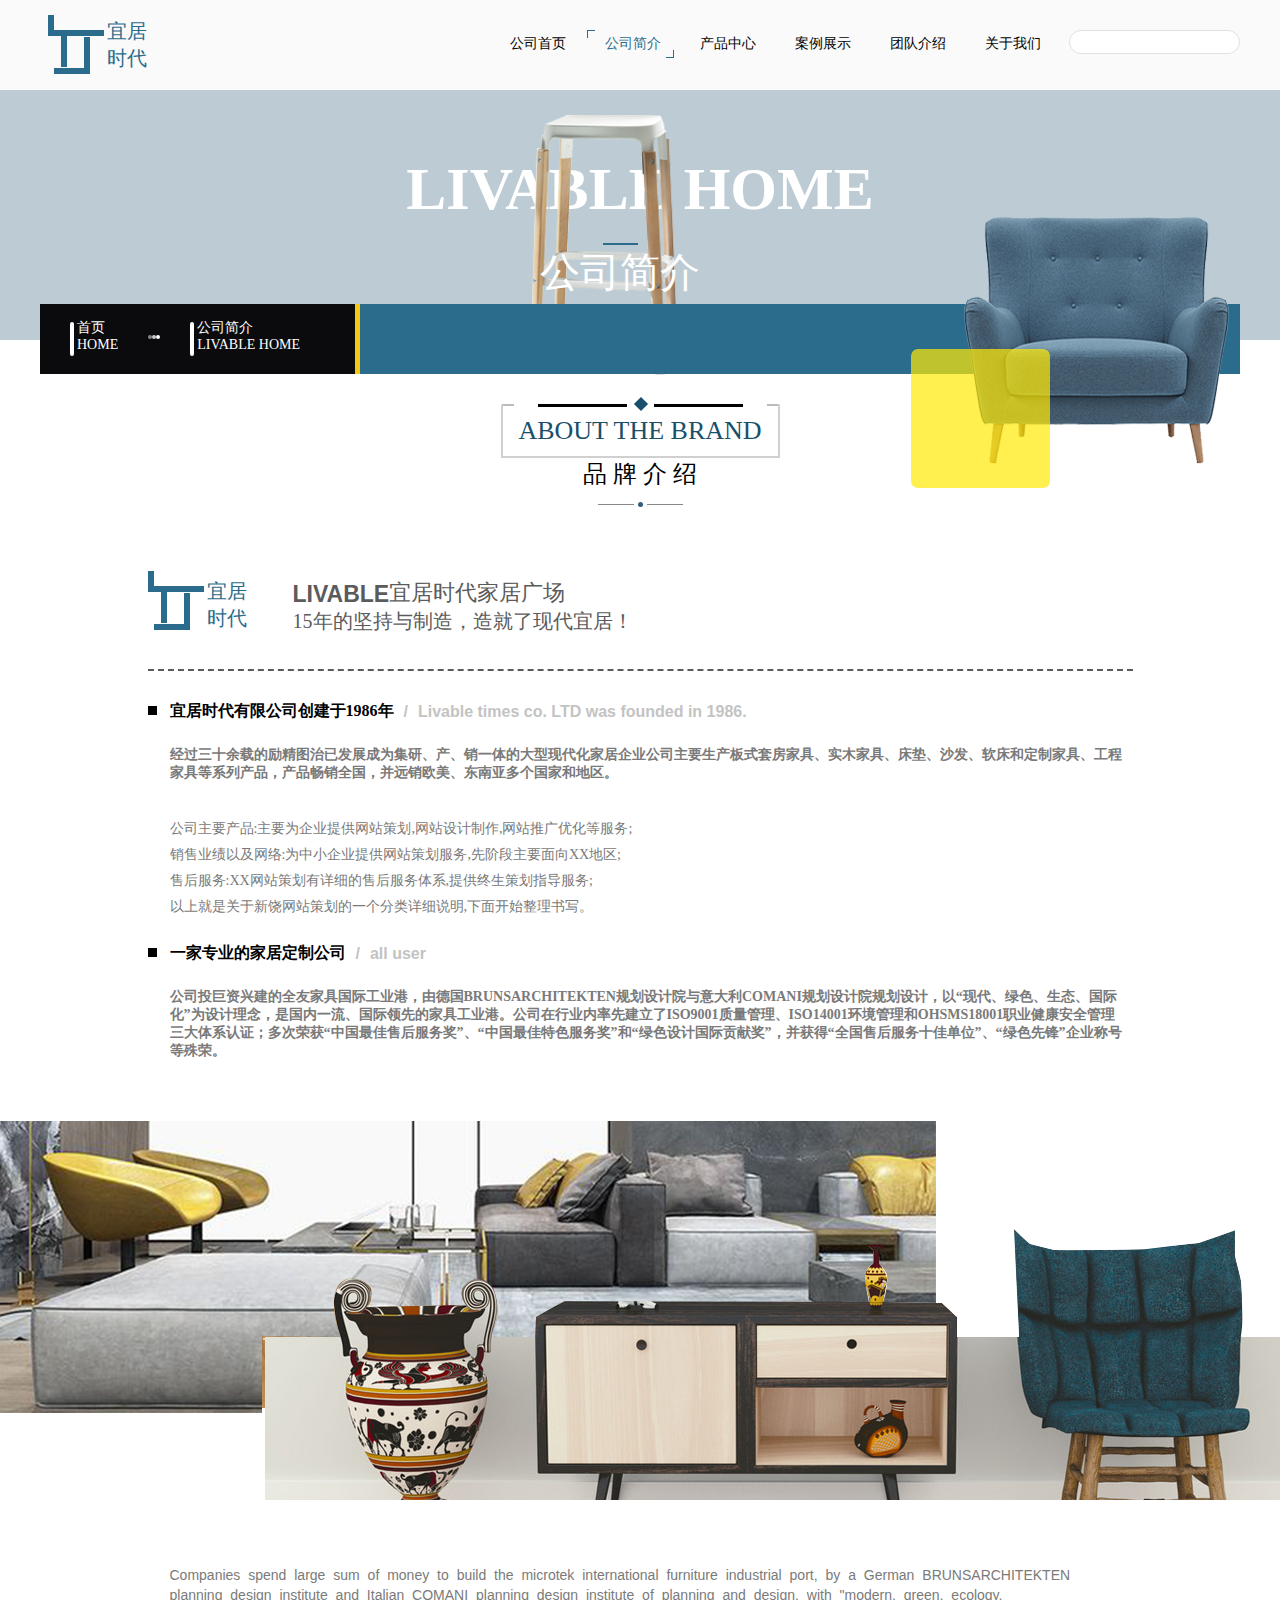
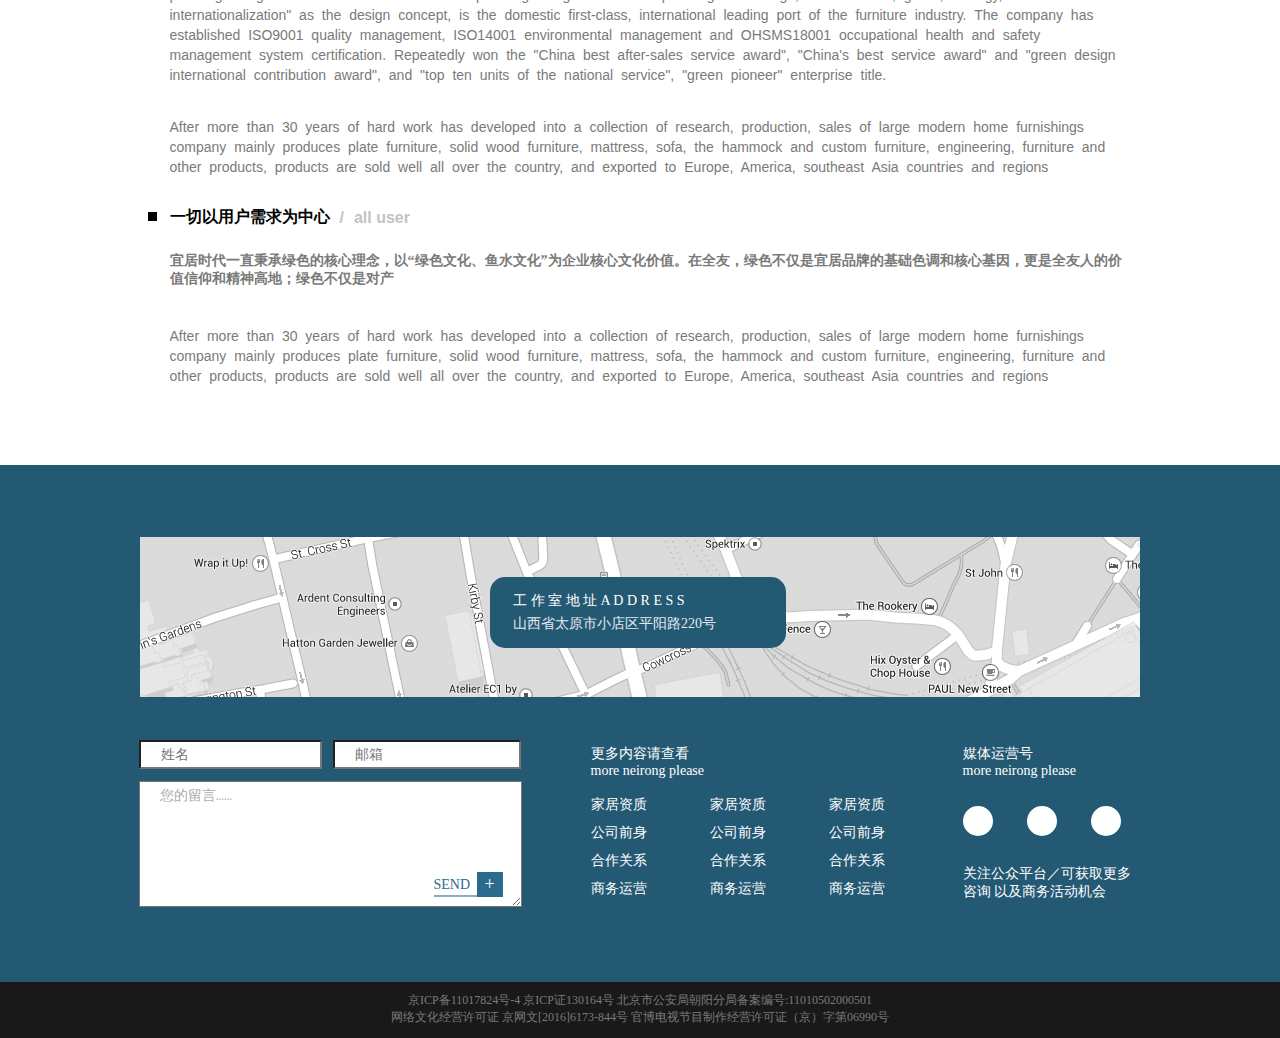
<file: jianjie.html>
<!DOCTYPE html>
<html lang="en">
<head>
	<meta charset="UTF-8">
	<title>宜居时代</title>
	<link rel="icon" href="img/logo.png" type="image/x-icon">
	<link rel="stylesheet" href="css/jinajie.css">
	<link rel="stylesheet" href="css/public.css">
</head>
<body>
	<!-- 顶部开始 -->
	<div class="top">
		<div class="top_nr">
			<div class="top_nrleft">
				<div class="top_logo">
					<div class="logo_top"></div>
					<div class="logo_bottom">
						<div class="logo_dingwei"></div>
					</div>
				</div>
				<div class="top_logowz">
					宜居时代
				</div>
			</div>
			<div class="top_right">
				<div class="top_search">
					<form action="" method=""> 
						<label for=""></label>
						<input type="search" placeholder="" class="search_kuang">
				    	<input type="submit" value="&#xe633;" class="search_btn">
					</form>
				</div>	
				<div class="top_rwenzi">
					<a href="guanyu.html">
						<div class="top_wzs"></div>
						关于我们
						<div class="top_wzx"></div>
					</a>
				</div>
				<div class="top_rwenzi">
					<a href="tuandui.html">
						<div class="top_wzs"></div>
						团队介绍
						<div class="top_wzx"></div>
					</a>
				</div>
				<div class="top_rwenzi">
					<a href="anli.html">
						<div class="top_wzs"></div>
						案例展示
						<div class="top_wzx"></div>
					</a>
				</div>
				<div class="top_rwenzi">
					<a href="chanpin.html">
						<div class="top_wzs"></div>
						产品中心
						<div class="top_wzx"></div>
					</a>
				</div>
				<div class="top_rwenzi top_rwenzi1">
					<a href="jianjie.html">
						<div class="top_wzs top_wzs1"></div>
						公司简介
						<div class="top_wzx top_wzx1"></div>
					</a>
				</div>
				<div class="top_rwenzi">
					<a href="index.html">
						<div class="top_wzs"></div>
						公司首页
						<div class="top_wzx"></div>
					</a>
				</div>
					
			</div>
		</div>
	</div>
	<!-- 顶部结束 -->
	<!-- banner开始 -->
	<div class="banner">
		<div class="banner_center">
			<div class="banner_titlte">LIVABLE HOME</div>

			<img src="img/jianjie1.png" alt="" class="banner1">
			<div class="banner_zi">
				<div class="banner_lantiao"></div>
				公司简介
			</div>
			<div class="banner_biaoti">
				<div class="banner_biaoti1">
					<div class="banner_shutiao"></div>
					<div class="banner_btwz">
						<p>首页</p>
						<p>HOME</p>
					</div>
					<div class="banner_yuan"></div>
					<div class="banner_yuan banner_yuan1"></div>
					<div class="banner_yuan banner_yuan1 banner_yuan2"></div>

					<div class="banner_shutiao banner_shutiao1"></div>
					<div class="banner_btwz">
						<p>公司简介</p>
						<p>LIVABLE HOME</p>
					</div>
				</div>
				<div class="banner_biaoti2"></div>
				<img src="img/shafa.png" alt="" class="banner_shafa">
				<div class="banner_huangkuai"></div>
			</div>

		</div>
	</div>
	<!-- banner结束 -->
	<!-- 成功案例开始 -->
	<div class="succed_title">
		ABOUT THE BRAND
		<div class="succed_tiao"></div>
		<div class="succed_tiao2"></div>
		<div class="succed_tiao3"></div>
		<div class="succed_tiao1"></div>
		<div class="succed_fangkuai"></div>
	</div>
	<div class="succed_name">
		品 牌 介 绍
	</div>
	<div class="tiao">
		<div class="succed_nametiao"></div>
		<div class="succed_nameyuan"></div>
		<div class="succed_nametiao1"></div>
	</div>
	<div class="jianjie">
		<div class="neirong">
			<div class="nr_logo">
				<div class="top_nrleft nr_logoleft">
					<div class="top_logo">
						<div class="logo_top"></div>
						<div class="logo_bottom">
							<div class="logo_dingwei"></div>
						</div>
					</div>
					<div class="top_logowz top_logowz1">
						宜居时代
					</div>
				</div>
				<div class="nr_logoe">
					<p class="p1">LIVABLE</p>
					<p class="p2">宜居时代家居广场</p>
					<div class="p3">15年的坚持与制造，造就了现代宜居！</div>
				</div>
			</div>
			<div class="nr_wenzi">
				<div class="nr_wzbiaoti">
					<div class="nr_fang"></div>
					<div class="nr_biaoti">
						<p>宜居时代有限公司创建于1986年</p>  
						<span>/</span>
						<span>Livable times co. LTD was founded in 1986.</span>
					</div>
				</div>
				<div class="nr_zhuyao">
					<p class="nr_zhuyao1">经过三十余载的励精图治已发展成为集研、产、销一体的大型现代化家居企业公司主要生产板式套房家具、实木家具、床垫、沙发、软床和定制家具、工程家具等系列产品，产品畅销全国，并远销欧美、东南亚多个国家和地区。</p>
					<div class="nr_zhuyaohezi">
						<span>公司主要产品:主要为企业提供网站策划,网站设计制作,网站推广优化等服务;</span>
						<span>销售业绩以及网络:为中小企业提供网站策划服务,先阶段主要面向XX地区;</span>
						<span>售后服务:XX网站策划有详细的售后服务体系,提供终生策划指导服务;</span>
						<span>以上就是关于新饶网站策划的一个分类详细说明,下面开始整理书写。</span>
					</div>	
				</div>
			</div>
			<div class="nr_wenzi">
				<div class="nr_wzbiaoti">
					<div class="nr_fang"></div>
					<div class="nr_biaoti">
						<p>一家专业的家居定制公司</p>  
						<span>/</span>
						<span>all user</span>
					</div>
				</div>
				<div class="nr_zhuyao nr_zhuyao2">
					<p class="nr_zhuyao1">公司投巨资兴建的全友家具国际工业港，由德国BRUNSARCHITEKTEN规划设计院与意大利COMANI规划设计院规划设计，以“现代、绿色、生态、国际化”为设计理念，是国内一流、国际领先的家具工业港。公司在行业内率先建立了ISO9001质量管理、ISO14001环境管理和OHSMS18001职业健康安全管理三大体系认证；多次荣获“中国最佳售后服务奖”、“中国最佳特色服务奖”和“绿色设计国际贡献奖”，并获得“全国售后服务十佳单位”、“绿色先锋”企业称号等殊荣。</p>
				</div>
			</div>
		</div>
		<div class="quanpingimg">
			<img src="img/jianjie3.png" alt="" class="qp_img1">
			<img src="img/jianjie2.png" alt="" class="qp_img2">
		</div>
		<div class="neirong neirong1">
			<div class="nr_wenzi">
				<div class="nr_zhuyao">
					<div class="nr_zhuyaohezi nr_zhuyaohezi1">
						<span>Companies spend large sum of money to build the microtek international furniture industrial port, by a German BRUNSARCHITEKTEN planning design institute and Italian COMANI planning design institute of planning and design, with "modern, green, ecology, internationalization" as the design concept, is the domestic first-class, international leading port of the furniture industry. The company has established ISO9001 quality management, ISO14001 environmental management and OHSMS18001 occupational health and safety management system certification. Repeatedly won the "China best after-sales service award", "China's best service award" and "green design international contribution award", and "top ten units of the national service", "green pioneer" enterprise title.</span>
						<div class="nr_zhuyaohezi12">After more than 30 years of hard work has developed into a collection of research, production, sales of large modern home furnishings company mainly produces plate furniture, solid wood furniture, mattress, sofa, the hammock and custom furniture, engineering, furniture and other products, products are sold well all over the country, and exported to Europe, America, southeast Asia countries and regions</div>
					</div>	
				</div>
			</div>
			<div class="nr_wenzi">
				<div class="nr_wzbiaoti">
					<div class="nr_fang"></div>
					<div class="nr_biaoti">
						<p>一切以用户需求为中心</p>  
						<span>/</span>
						<span>all user</span>
					</div>
				</div>
				<div class="nr_zhuyao nr_zhuyao2">
					<p class="nr_zhuyao1">宜居时代一直秉承绿色的核心理念，以“绿色文化、鱼水文化”为企业核心文化价值。在全友，绿色不仅是宜居品牌的基础色调和核心基因，更是全友人的价值信仰和精神高地；绿色不仅是对产</p>
					<div class="nr_zhuyaohezi nr_zhuyaohezi1">
						<span>After more than 30 years of hard work has developed into a collection of research, production, sales of large modern home furnishings company mainly produces plate furniture, solid wood furniture, mattress, sofa, the hammock and custom furniture, engineering, furniture and other products, products are sold well all over the country, and exported to Europe, America, southeast Asia countries and regions
						</span>
					</div>	
				</div>
			</div>
		</div>
	</div>
	
	
	<!-- 成功案例结束 -->
	
	<!-- 站点地图开始 -->
	<div class="map">
		<div class="map_map">
			<img src="img/map.png" alt="">
			<span>&#xe676;</span>
			<div class="map_address">
				<p>工 作 室 地 址 A D D R E S S</p>
				<h5>山西省太原市小店区平阳路220号</h5>
			</div>
		</div>
		<div class="map_lx">
			<div class="map_email">
				<input type="email" placeholder="姓名" class="map_name">
				<input type="email" placeholder="邮箱" class="map_name map_youxiang">
				<textarea name="" id="" class="map_name map_liuyan">您的留言……  </textarea>
				<a href="" class="map_jt">
					<div class="map_jiahao">+</div>
					<div class="map_tiao">SEND</div>
				</a>
			</div>
			<div class="map_lianjie">
				<div class="map_lianjie1">
					<p>更多内容请查看</p>
					<span>more neirong please</span>
				</div>
				<div class="map_li1">
						<span>家居资质</span>
						<p>公司前身</p>
						<p>合作关系</p>
						<p>商务运营</p>
					</div>
					<div class="map_li1 map_li2">
						<span>家居资质</span>
						<p>公司前身</p>
						<p>合作关系</p>
						<p>商务运营</p>
					</div>
					<div class="map_li1 map_li2">
						<span>家居资质</span>
						<p>公司前身</p>
						<p>合作关系</p>
						<p>商务运营</p>
					</div>
			</div>
			<div class="map_lianjie map_meiti">
				<div class="map_lianjie1">
					<p>媒体运营号</p>
					<span>more neirong please</span>
				</div>
				<div class="map_weibo">
					<div class="weibo">&#xe699;</div>
					<div class="weibo weixin">&#xe619;</div>
					<div class="weibo weixin">&#xe630;</div>
				</div>
				<div class="map_p">关注公众平台／可获取更多咨询 以及商务活动机会</div>
			</div>
		</div>
	</div>
	<div class="xukezheng">
		<div class="xkz_wenzi">
			京ICP备11017824号-4 京ICP证130164号 北京市公安局朝阳分局备案编号:11010502000501
			<br>网络文化经营许可证 京网文[2016]6173-844号 官博电视节目制作经营许可证（京）字第06990号
		</div>	
	</div>
	<!-- 站点地图结束 -->
</body>
</html>
</file>
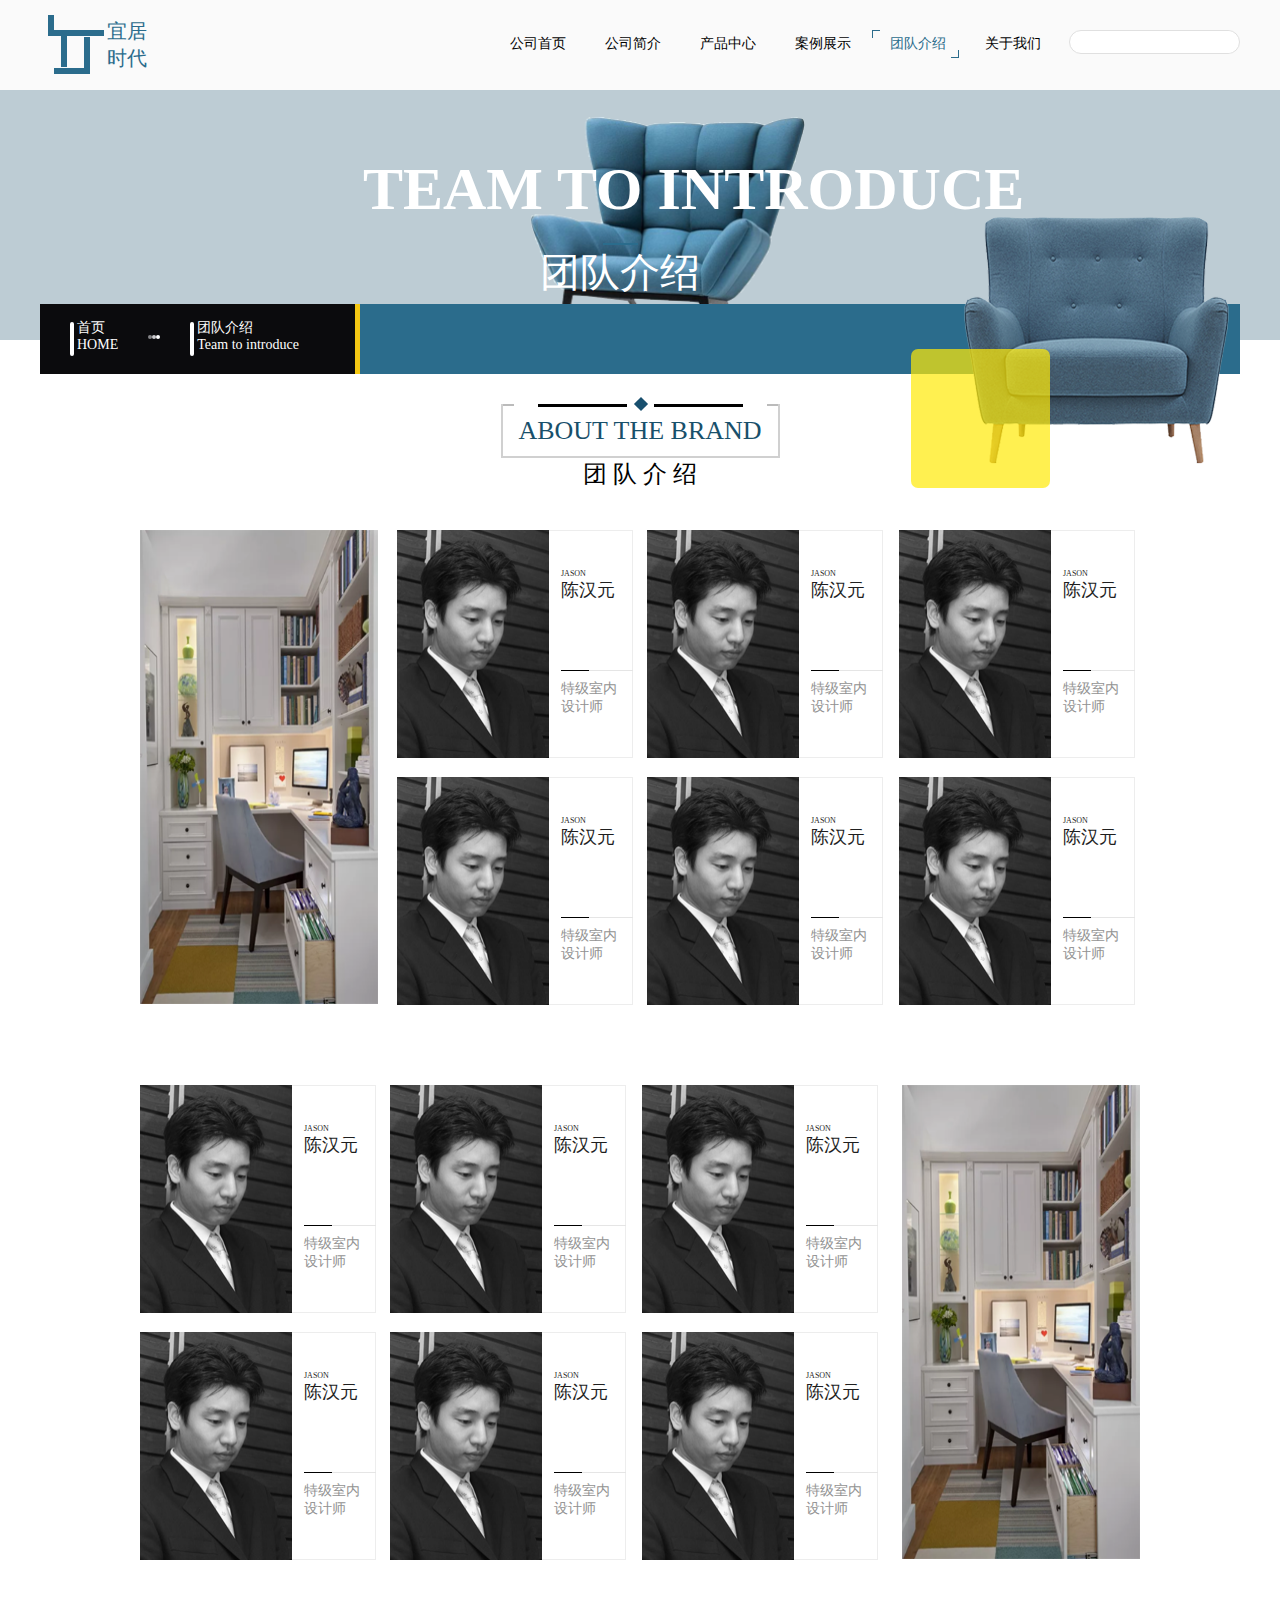
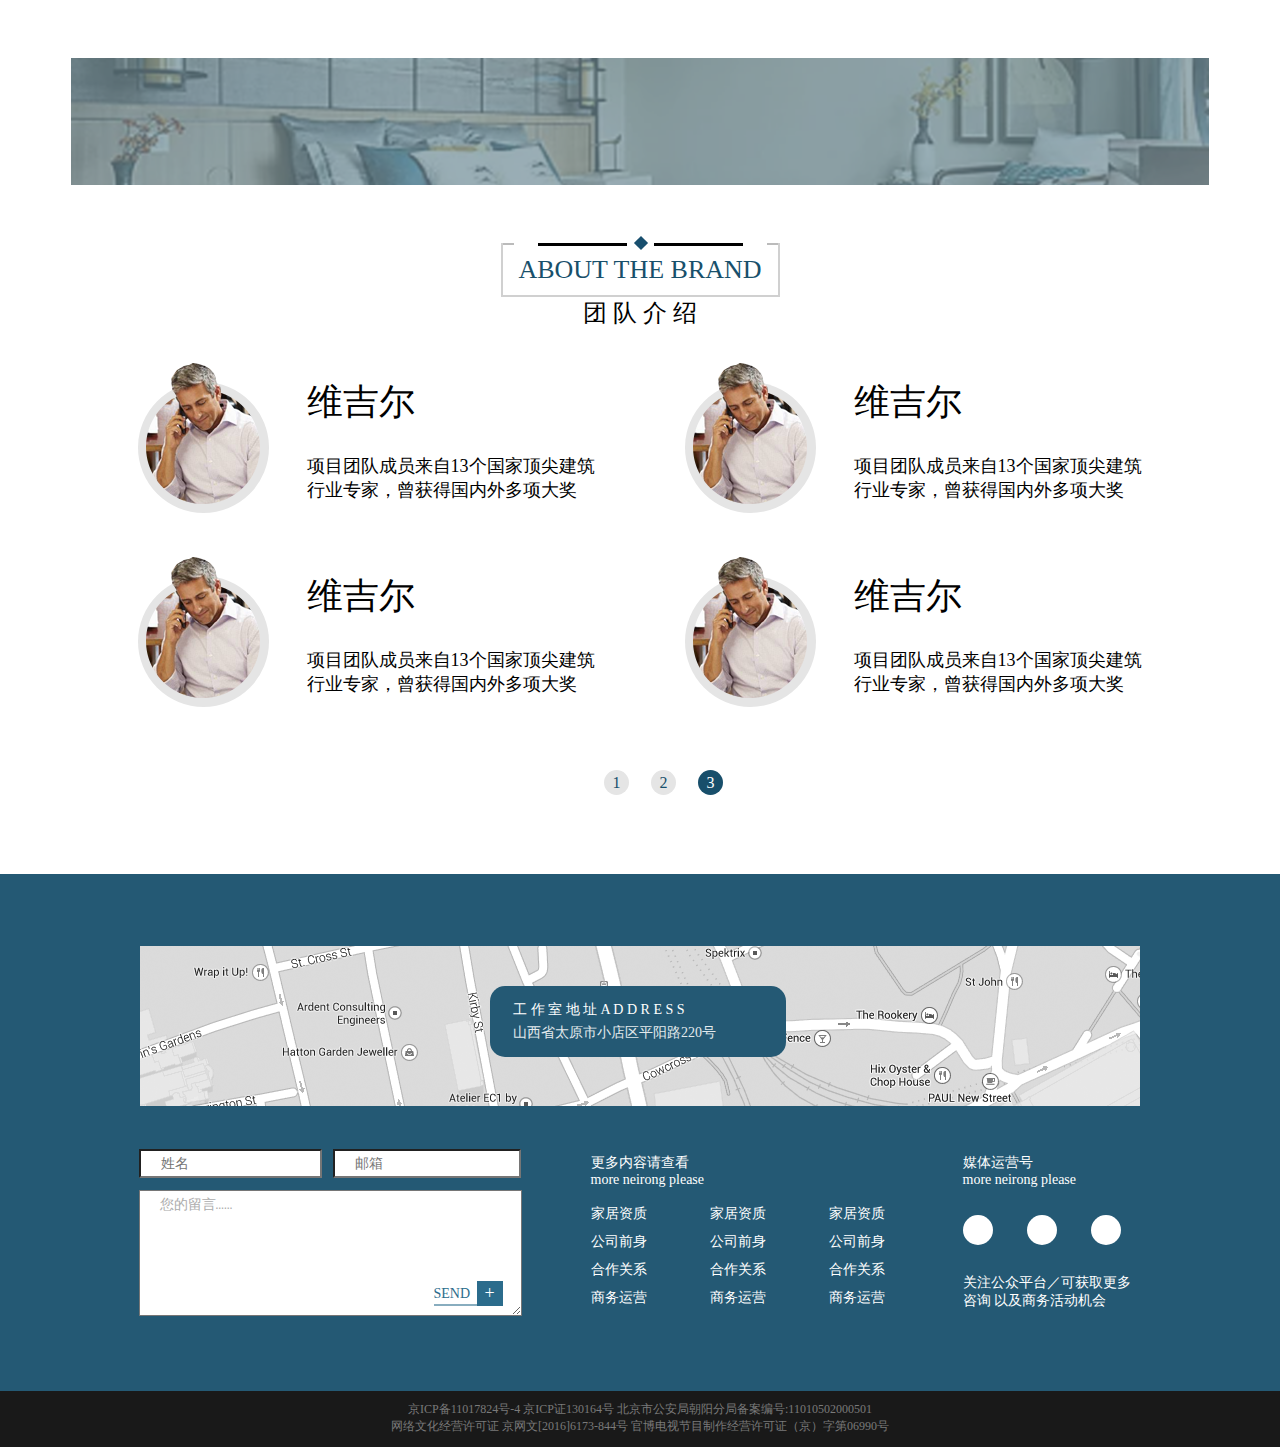
<file: tuandui.html>
<!DOCTYPE html>
<html lang="en">
<head>
	<meta charset="UTF-8">
	<title>宜居时代</title>
	<link rel="icon" href="img/logo.png" type="image/x-icon">
	<link rel="stylesheet" href="css/tuandui.css">
	<link rel="stylesheet" href="css/public.css">
</head>
<body>
	<!-- 顶部开始 -->
	<div class="top">
		<div class="top_nr">
			<div class="top_nrleft">
				<div class="top_logo">
					<div class="logo_top"></div>
					<div class="logo_bottom">
						<div class="logo_dingwei"></div>
					</div>
				</div>
				<div class="top_logowz">
					宜居时代
				</div>
			</div>
			<div class="top_right">
				<div class="top_search">
					<form action="" method=""> 
						<label for=""></label>
						<input type="search" placeholder="" class="search_kuang">
				    	<input type="submit" value="&#xe633;" class="search_btn">
					</form>
				</div>	
				<div class="top_rwenzi">
					<a href="guanyu.html">
						<div class="top_wzs"></div>
						关于我们
						<div class="top_wzx"></div>
					</a>
				</div>
				<div class="top_rwenzi top_rwenzi1">
					<a href="tuandui.html">
						<div class="top_wzs top_wzs1"></div>
						团队介绍
						<div class="top_wzx top_wzx1"></div>
					</a>
				</div>
				<div class="top_rwenzi">
					<a href="anli.html">
						<div class="top_wzs"></div>
						案例展示
						<div class="top_wzx"></div>
					</a>
				</div>
				<div class="top_rwenzi">
					<a href="chanpin.html">
						<div class="top_wzs"></div>
						产品中心
						<div class="top_wzx"></div>
					</a>
				</div>
				<div class="top_rwenzi">
					<a href="jianjie.html">
						<div class="top_wzs"></div>
						公司简介
						<div class="top_wzx"></div>
					</a>
				</div>
				<div class="top_rwenzi">
					<a href="index.html">
						<div class="top_wzs"></div>
						公司首页
						<div class="top_wzx"></div>
					</a>
				</div>
					
			</div>
		</div>
	</div>
	<!-- 顶部结束 -->
	<!-- banner开始 -->
	<div class="banner">
		<div class="banner_center">
			<img src="img/tuandui1.png" alt="" class="banner1">
			<div class="banner_titlte">TEAM TO INTRODUCE</div>
			<div class="banner_zi">
				<div class="banner_lantiao"></div>
				团队介绍
			</div>
			<div class="banner_biaoti">
				<div class="banner_biaoti1">
					<div class="banner_shutiao"></div>
					<div class="banner_btwz">
						<p>首页</p>
						<p>HOME</p>
					</div>
					<div class="banner_yuan"></div>
					<div class="banner_yuan banner_yuan1"></div>
					<div class="banner_yuan banner_yuan1 banner_yuan2"></div>

					<div class="banner_shutiao banner_shutiao1"></div>
					<div class="banner_btwz">
						<p>团队介绍</p>
						<p>Team to introduce</p>
					</div>
				</div>
				<div class="banner_biaoti2"></div>
				<img src="img/shafa.png" alt="" class="banner_shafa">
				<div class="banner_huangkuai"></div>
			</div>
		</div>

	</div>
	<!-- banner结束 -->
	<!-- 企业文化开始 -->
	<div class="succed_title">
		ABOUT THE BRAND
		<div class="succed_tiao"></div>
		<div class="succed_tiao2"></div>
		<div class="succed_tiao3"></div>
		<div class="succed_tiao1"></div>
		<div class="succed_fangkuai"></div>
	</div>
	<div class="succed_name">
		团 队 介 绍
	</div>
	<div class="neirong">
		<img src="img/tuandui2.png" alt="">
		<div class="nr_people1">
			<img src="img/tuandui3.png" alt="">
			<div class="nr_peoplewz">
				<p>JASON</p>
				<span>陈汉元</span>
				<div class="nr_ht">
					<div class="nr_ht1"></div>
				</div>
				<div class="nr_name">
					特级室内设计师
				</div>	
			</div>
		</div>
		<div class="nr_people1 nr_people2">
			<img src="img/tuandui3.png" alt="">
			<div class="nr_peoplewz">
				<p>JASON</p>
				<span>陈汉元</span>
				<div class="nr_ht">
					<div class="nr_ht1"></div>
				</div>
				<div class="nr_name">
					特级室内设计师
				</div>	
			</div>
		</div>
		<div class="nr_people1 nr_people3">
			<img src="img/tuandui3.png" alt="">
			<div class="nr_peoplewz">
				<p>JASON</p>
				<span>陈汉元</span>
				<div class="nr_ht">
					<div class="nr_ht1"></div>
				</div>
				<div class="nr_name">
					特级室内设计师
				</div>	
			</div>
		</div>

		<div class="nr_people1 nr_people4">
			<img src="img/tuandui3.png" alt="">
			<div class="nr_peoplewz">
				<p>JASON</p>
				<span>陈汉元</span>
				<div class="nr_ht">
					<div class="nr_ht1"></div>
				</div>
				<div class="nr_name">
					特级室内设计师
				</div>	
			</div>
		</div>
		<div class="nr_people1 nr_people2 nr_people4">
			<img src="img/tuandui3.png" alt="">
			<div class="nr_peoplewz">
				<p>JASON</p>
				<span>陈汉元</span>
				<div class="nr_ht">
					<div class="nr_ht1"></div>
				</div>
				<div class="nr_name">
					特级室内设计师
				</div>	
			</div>
		</div>
		<div class="nr_people1 nr_people3 nr_people4">
			<img src="img/tuandui3.png" alt="">
			<div class="nr_peoplewz">
				<p>JASON</p>
				<span>陈汉元</span>
				<div class="nr_ht">
					<div class="nr_ht1"></div>
				</div>
				<div class="nr_name">
					特级室内设计师
				</div>	
			</div>
		</div>
	</div>

	<div class="neirong neirong1 ">
		<img src="img/tuandui2.png" alt="">
		<div class="nr_people1 nr_people5">
			<img src="img/tuandui3.png" alt="">
			<div class="nr_peoplewz">
				<p>JASON</p>
				<span>陈汉元</span>
				<div class="nr_ht">
					<div class="nr_ht1"></div>
				</div>
				<div class="nr_name">
					特级室内设计师
				</div>	
			</div>
		</div>
		<div class="nr_people1 nr_people2">
			<img src="img/tuandui3.png" alt="">
			<div class="nr_peoplewz">
				<p>JASON</p>
				<span>陈汉元</span>
				<div class="nr_ht">
					<div class="nr_ht1"></div>
				</div>
				<div class="nr_name">
					特级室内设计师
				</div>	
			</div>
		</div>
		<div class="nr_people1 nr_people3">
			<img src="img/tuandui3.png" alt="">
			<div class="nr_peoplewz">
				<p>JASON</p>
				<span>陈汉元</span>
				<div class="nr_ht">
					<div class="nr_ht1"></div>
				</div>
				<div class="nr_name">
					特级室内设计师
				</div>	
			</div>
		</div>

		<div class="nr_people1 nr_people4 nr_people5">
			<img src="img/tuandui3.png" alt="">
			<div class="nr_peoplewz">
				<p>JASON</p>
				<span>陈汉元</span>
				<div class="nr_ht">
					<div class="nr_ht1"></div>
				</div>
				<div class="nr_name">
					特级室内设计师
				</div>	
			</div>
		</div>
		<div class="nr_people1 nr_people2 nr_people4">
			<img src="img/tuandui3.png" alt="">
			<div class="nr_peoplewz">
				<p>JASON</p>
				<span>陈汉元</span>
				<div class="nr_ht">
					<div class="nr_ht1"></div>
				</div>
				<div class="nr_name">
					特级室内设计师
				</div>	
			</div>
		</div>
		<div class="nr_people1 nr_people3 nr_people4">
			<img src="img/tuandui3.png" alt="">
			<div class="nr_peoplewz">
				<p>JASON</p>
				<span>陈汉元</span>
				<div class="nr_ht">
					<div class="nr_ht1"></div>
				</div>
				<div class="nr_name">
					特级室内设计师
				</div>	
			</div>
		</div>
	</div>
	
	<div class="neirong_ct">
		<div class="nr_ct"></div>
	</div>	
		
	<!-- 企业文化结束 -->
	<!-- 行业动态开始 -->
	<div class="succed_title succed_title1 succed_title2" >
		ABOUT THE BRAND
		<div class="succed_tiao"></div>
		<div class="succed_tiao2"></div>
		<div class="succed_tiao3"></div>
		<div class="succed_tiao1"></div>
		<div class="succed_fangkuai"></div>
	</div>
	<div class="succed_name succed_name1">
		团 队 介 绍
	</div>
	<div class="shejishi">
		<div class="sjs1">
			<div class="sjs_touxiang">
				<img src="img/tuanduip.png" alt="">
			</div>
			<div class="sjs_jianjie">
				<p>维吉尔</p>
				<span>项目团队成员来自13个国家顶尖建筑行业专家，曾获得国内外多项大奖</span>
			</div>
		</div>
		<div class="sjs1 sjs2">
			<div class="sjs_touxiang">
				<img src="img/tuanduip.png" alt="">
			</div>
			<div class="sjs_jianjie">
				<p>维吉尔</p>
				<span>项目团队成员来自13个国家顶尖建筑行业专家，曾获得国内外多项大奖</span>
			</div>
		</div>
		<div class="sjs1 sjs3">
			<div class="sjs_touxiang">
				<img src="img/tuanduip.png" alt="">
			</div>
			<div class="sjs_jianjie">
				<p>维吉尔</p>
				<span>项目团队成员来自13个国家顶尖建筑行业专家，曾获得国内外多项大奖</span>
			</div>
		</div>
		<div class="sjs1 sjs2 sjs3">
			<div class="sjs_touxiang">
				<img src="img/tuanduip.png" alt="">
			</div>
			<div class="sjs_jianjie">
				<p>维吉尔</p>
				<span>项目团队成员来自13个国家顶尖建筑行业专家，曾获得国内外多项大奖</span>
			</div>
		</div>
	</div>
	<div class="wc_yema">
		<div class="wc_mashu">
			<a href=""><div class="yema1">1</div></a>
			<a href=""><div class="yema1">2</div></a>
			<a href=""><div class="yema1 yema2">3</div></a>
		</div>
	</div>
	<!-- 新品牌结束 -->
	<!-- 站点地图开始 -->
	<div class="map">
		<div class="map_map">
			<img src="img/map.png" alt="">
			<span>&#xe676;</span>
			<div class="map_address">
				<p>工 作 室 地 址 A D D R E S S</p>
				<h5>山西省太原市小店区平阳路220号</h5>
			</div>
		</div>
		<div class="map_lx">
			<div class="map_email">
				<input type="email" placeholder="姓名" class="map_name">
				<input type="email" placeholder="邮箱" class="map_name map_youxiang">
				<textarea name="" id="" class="map_name map_liuyan">您的留言……  </textarea>
				<a href="" class="map_jt">
					<div class="map_jiahao">+</div>
					<div class="map_tiao">SEND</div>
				</a>
			</div>
			<div class="map_lianjie">
				<div class="map_lianjie1">
					<p>更多内容请查看</p>
					<span>more neirong please</span>
				</div>
				<div class="map_li1">
						<span>家居资质</span>
						<p>公司前身</p>
						<p>合作关系</p>
						<p>商务运营</p>
					</div>
					<div class="map_li1 map_li2">
						<span>家居资质</span>
						<p>公司前身</p>
						<p>合作关系</p>
						<p>商务运营</p>
					</div>
					<div class="map_li1 map_li2">
						<span>家居资质</span>
						<p>公司前身</p>
						<p>合作关系</p>
						<p>商务运营</p>
					</div>
			</div>
			<div class="map_lianjie map_meiti">
				<div class="map_lianjie1">
					<p>媒体运营号</p>
					<span>more neirong please</span>
				</div>
				<div class="map_weibo">
					<div class="weibo">&#xe699;</div>
					<div class="weibo weixin">&#xe619;</div>
					<div class="weibo weixin">&#xe630;</div>
				</div>
				<div class="map_p">关注公众平台／可获取更多咨询 以及商务活动机会</div>
			</div>
		</div>
	</div>
	<div class="xukezheng">
		<div class="xkz_wenzi">
			京ICP备11017824号-4 京ICP证130164号 北京市公安局朝阳分局备案编号:11010502000501
			<br>网络文化经营许可证 京网文[2016]6173-844号 官博电视节目制作经营许可证（京）字第06990号
		</div>	
	</div>
	<!-- 站点地图结束 -->
</body>
</html>
</file>
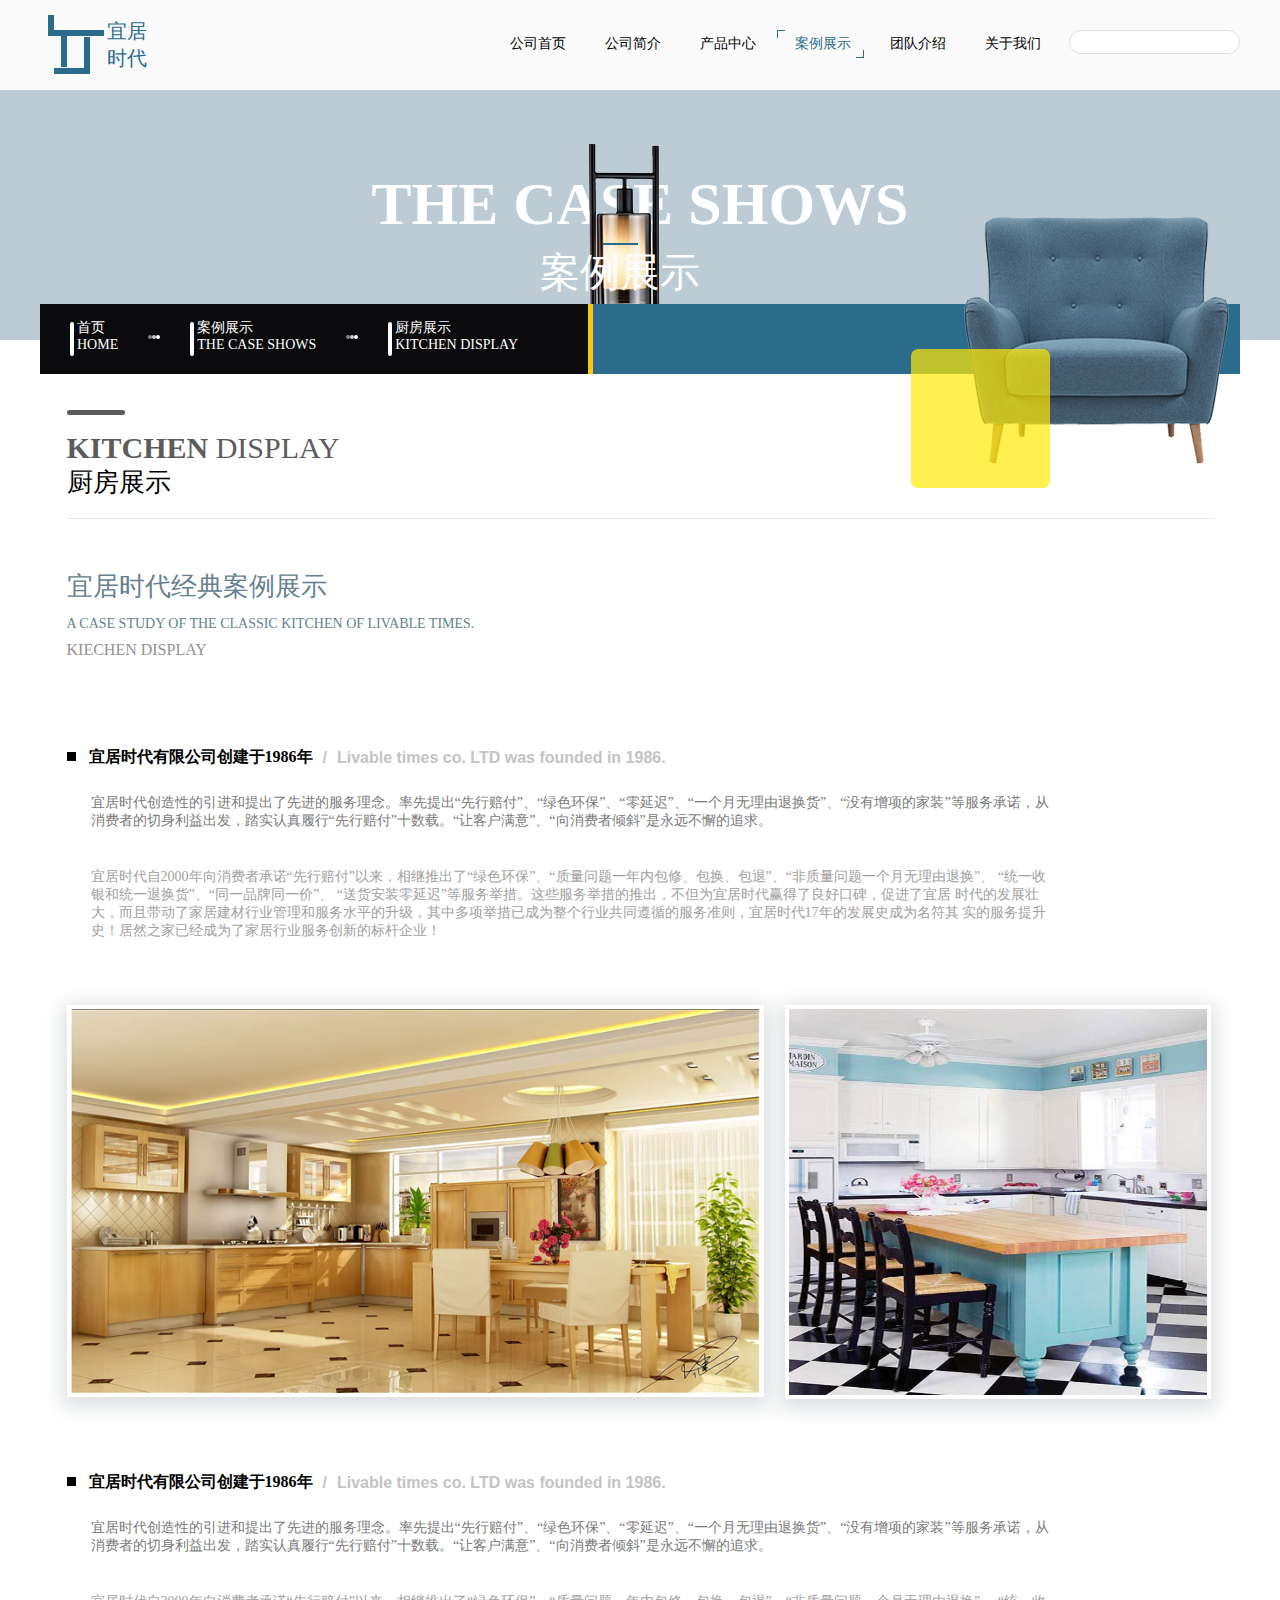
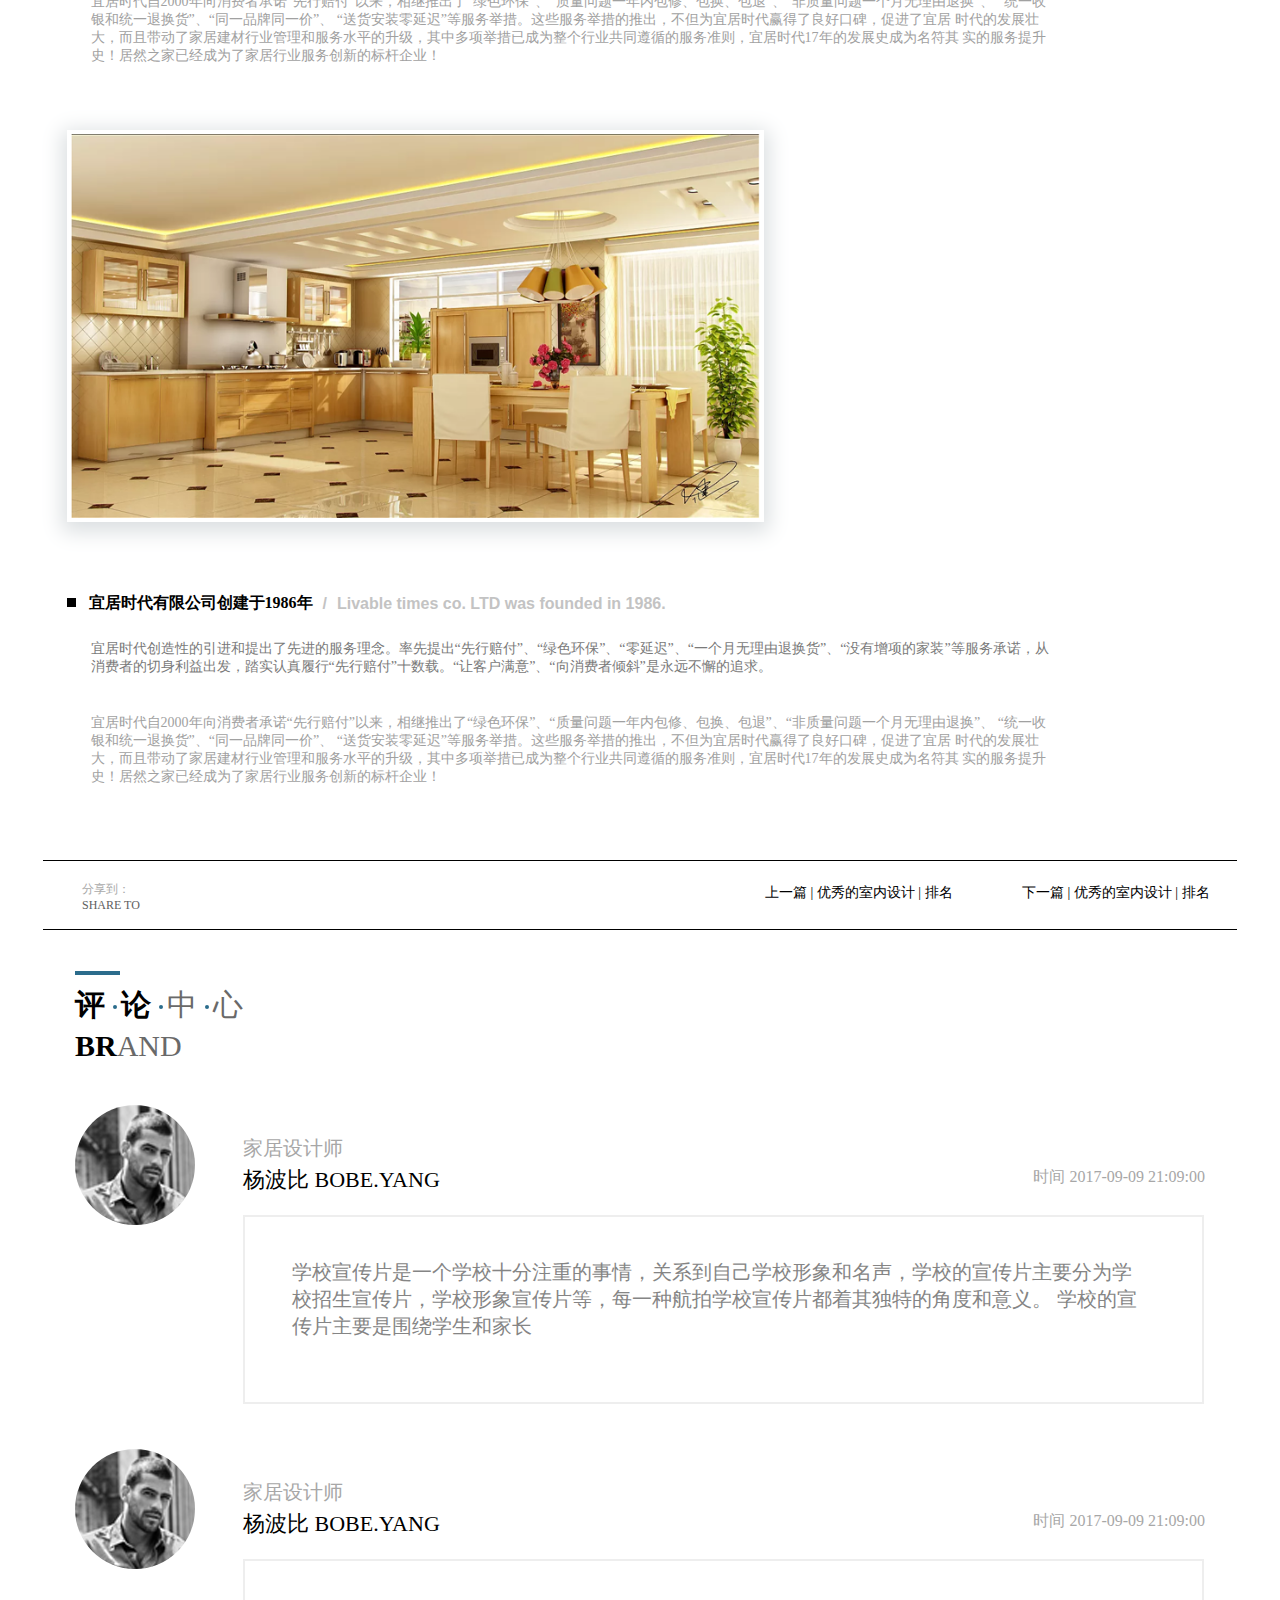
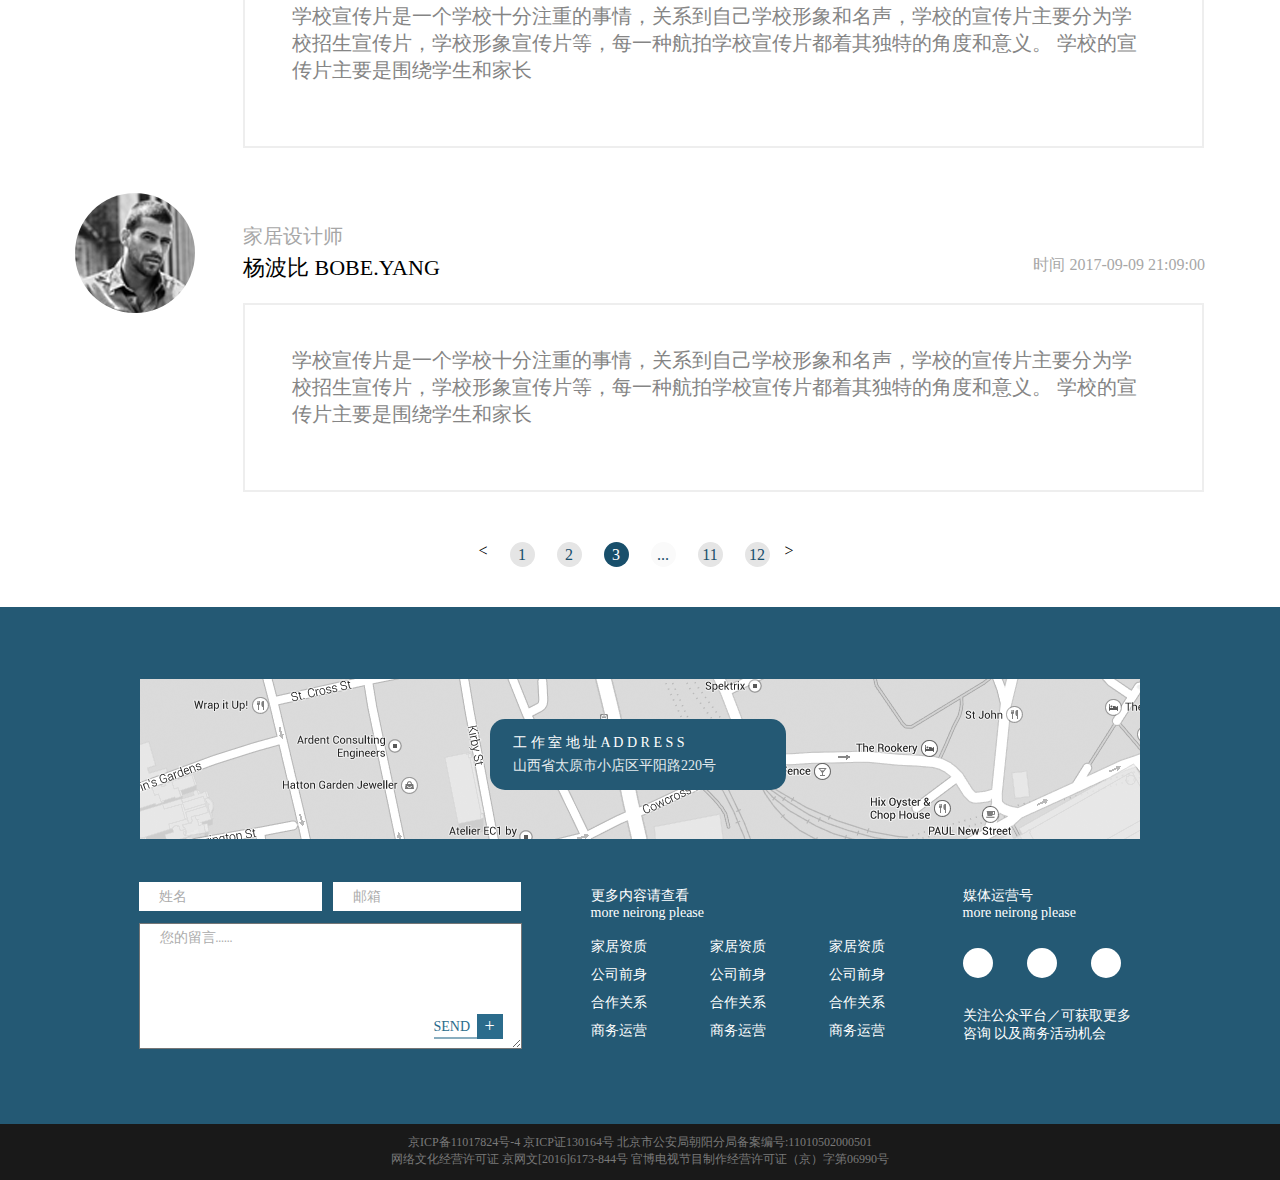
<file: wenzhang.html>
<!DOCTYPE html>
<html lang="en">
<head>
	<meta charset="UTF-8">
	<title>宜居时代</title>
	<link rel="icon" href="img/logo.png" type="image/x-icon">
	<link rel="stylesheet" href="css/wenzhang.css">
	<link rel="stylesheet" href="css/public.css">
</head>
<body>
	<!-- 顶部开始 -->
	<div class="top">
		<div class="top_nr">
			<div class="top_nrleft">
				<div class="top_logo">
					<div class="logo_top"></div>
					<div class="logo_bottom">
						<div class="logo_dingwei"></div>
					</div>
				</div>
				<div class="top_logowz">
					宜居时代
				</div>
			</div>
			<div class="top_right">
				<div class="top_search">
					<form action="" method=""> 
						<label for=""></label>
						<input type="search" placeholder="" class="search_kuang">
				    	<input type="submit" value="&#xe633;" class="search_btn">
					</form>
				</div>	
				<div class="top_rwenzi">
					<a href="guanyu.html">
						<div class="top_wzs"></div>
						关于我们
						<div class="top_wzx"></div>
					</a>
				</div>
				<div class="top_rwenzi">
					<a href="tuandui.html">
						<div class="top_wzs"></div>
						团队介绍
						<div class="top_wzx"></div>
					</a>
				</div>
				<div class="top_rwenzi top_rwenzi1">
					<a href="anli.html">
						<div class="top_wzs top_wzs1"></div>
						案例展示
						<div class="top_wzx top_wzx1"></div>
					</a>
				</div>
				<div class="top_rwenzi">
					<a href="chanpin.html">
						<div class="top_wzs"></div>
						产品中心
						<div class="top_wzx"></div>
					</a>
				</div>
				<div class="top_rwenzi">
					<a href="jianjie.html">
						<div class="top_wzs"></div>
						公司简介
						<div class="top_wzx"></div>
					</a>
				</div>
				<div class="top_rwenzi">
					<a href="index.html">
						<div class="top_wzs"></div>
						公司首页
						<div class="top_wzx"></div>
					</a>
				</div>
					
			</div>
		</div>
	</div>
	<!-- 顶部结束 -->
	<!-- banner开始 -->
	<div class="banner">
		<div class="banner_center">
			<div class="banner_titlte">THE CASE SHOWS</div>
			<img src="img/banner1.png" alt="" class="banner1">
			<div class="banner_zi">
				<div class="banner_lantiao"></div>
				案例展示
			</div>
			<div class="banner_biaoti">
				<div class="banner_biaoti1">
					<div class="banner_shutiao"></div>
					<div class="banner_btwz">
						<p>首页</p>
						<p>HOME</p>
					</div>
					<div class="banner_yuan"></div>
					<div class="banner_yuan banner_yuan1"></div>
					<div class="banner_yuan banner_yuan1 banner_yuan2"></div>

					<div class="banner_shutiao banner_shutiao1"></div>
					<div class="banner_btwz">
						<p>案例展示</p>
						<p>THE CASE SHOWS</p>
					</div>
					<div class="banner_yuan"></div>
					<div class="banner_yuan banner_yuan1"></div>
					<div class="banner_yuan banner_yuan1 banner_yuan2"></div>

					<div class="banner_shutiao banner_shutiao1"></div>
					<div class="banner_btwz">
						<p>厨房展示</p>
						<p>KITCHEN DISPLAY</p>
					</div>
				</div>
				<div class="banner_biaoti2"></div>
				<img src="img/shafa.png" alt="" class="banner_shafa">
				<div class="banner_huangkuai"></div>
			</div>
		</div>
	</div>
	<!-- banner结束 -->
	<!-- 成功案例开始 -->
	<div class="chuwenzi">
		<div class="chufang">
			<div class="cf_tiao"></div>
			<div class="cf_zi">
				<span class="cf_zi1">KITCHEN </span>
				<span class="cf_zi2">DISPLAY</span>
			</div>
			<p>厨房展示</p>
		</div>
		<div class="cf_wenzi">
			<div class="chufang chufang1">
				<h1>宜居时代经典案例展示</h1>
				<span class="cf_wz1">A CASE STUDY OF THE CLASSIC KITCHEN OF LIVABLE TIMES.</span>
				<p>KIECHEN DISPLAY</p>
			</div>
			<div class="cf_jieshao">
				<div class="neirong">
					<div class="nr_wenzi">
						<div class="nr_wzbiaoti">
							<div class="nr_fang"></div>
							<div class="nr_biaoti">
								<p>宜居时代有限公司创建于1986年</p>
								<span>/</span>
								<span>Livable times co. LTD was founded in 1986.</span>
							</div>
						</div>
						<div class="chufang_word">
							宜居时代创造性的引进和提出了先进的服务理念。率先提出“先行赔付”、“绿色环保”、“零延迟”、“一个月无理由退换货”、“没有增项的家装”等服务承诺，从消费者的切身利益出发，踏实认真履行“先行赔付”十数载。“让客户满意”、“向消费者倾斜”是永远不懈的追求。
						</div>
						<div class="chufang_word chufang_word1">
							宜居时代自2000年向消费者承诺“先行赔付”以来，相继推出了“绿色环保”、“质量问题一年内包修、包换、包退”、“非质量问题一个月无理由退换”、
							“统一收银和统一退换货”、“同一品牌同一价”、 “送货安装零延迟”等服务举措。这些服务举措的推出，不但为宜居时代赢得了良好口碑，促进了宜居
							时代的发展壮大，而且带动了家居建材行业管理和服务水平的升级，其中多项举措已成为整个行业共同遵循的服务准则，宜居时代17年的发展史成为名符其
							实的服务提升史！居然之家已经成为了家居行业服务创新的标杆企业！
						</div>
					</div>
				</div>
			</div>
			<div class="cf_img">
				<div class="cf_img1">
					<img src="img/wenzhang1.png" alt="">
				</div>
				<div class="cf_img2">
					<img src="img/wenzhang2.png" alt="">
				</div>
			</div>
			<div class="cf_jieshao cf_jieshao1">
				<div class="neirong">
					<div class="nr_wenzi">
						<div class="nr_wzbiaoti">
							<div class="nr_fang"></div>
							<div class="nr_biaoti">
								<p>宜居时代有限公司创建于1986年</p>
								<span>/</span>
								<span>Livable times co. LTD was founded in 1986.</span>
							</div>
						</div>
						<div class="chufang_word">
							宜居时代创造性的引进和提出了先进的服务理念。率先提出“先行赔付”、“绿色环保”、“零延迟”、“一个月无理由退换货”、“没有增项的家装”等服务承诺，从消费者的切身利益出发，踏实认真履行“先行赔付”十数载。“让客户满意”、“向消费者倾斜”是永远不懈的追求。
						</div>
						<div class="chufang_word chufang_word1">
							宜居时代自2000年向消费者承诺“先行赔付”以来，相继推出了“绿色环保”、“质量问题一年内包修、包换、包退”、“非质量问题一个月无理由退换”、
							“统一收银和统一退换货”、“同一品牌同一价”、 “送货安装零延迟”等服务举措。这些服务举措的推出，不但为宜居时代赢得了良好口碑，促进了宜居
							时代的发展壮大，而且带动了家居建材行业管理和服务水平的升级，其中多项举措已成为整个行业共同遵循的服务准则，宜居时代17年的发展史成为名符其
							实的服务提升史！居然之家已经成为了家居行业服务创新的标杆企业！
						</div>
					</div>
				</div>
			</div>
			<div class="cf_img">
				<div class="cf_img1">
					<img src="img/wenzhang1.png" alt="">
				</div>
			</div>
			<div class="cf_jieshao cf_jieshao2">
				<div class="neirong">
					<div class="nr_wenzi">
						<div class="nr_wzbiaoti">
							<div class="nr_fang"></div>
							<div class="nr_biaoti">
								<p>宜居时代有限公司创建于1986年</p>
								<span>/</span>
								<span>Livable times co. LTD was founded in 1986.</span>
							</div>
						</div>
						<div class="chufang_word">
							宜居时代创造性的引进和提出了先进的服务理念。率先提出“先行赔付”、“绿色环保”、“零延迟”、“一个月无理由退换货”、“没有增项的家装”等服务承诺，从消费者的切身利益出发，踏实认真履行“先行赔付”十数载。“让客户满意”、“向消费者倾斜”是永远不懈的追求。
						</div>
						<div class="chufang_word chufang_word1">
							宜居时代自2000年向消费者承诺“先行赔付”以来，相继推出了“绿色环保”、“质量问题一年内包修、包换、包退”、“非质量问题一个月无理由退换”、
							“统一收银和统一退换货”、“同一品牌同一价”、 “送货安装零延迟”等服务举措。这些服务举措的推出，不但为宜居时代赢得了良好口碑，促进了宜居
							时代的发展壮大，而且带动了家居建材行业管理和服务水平的升级，其中多项举措已成为整个行业共同遵循的服务准则，宜居时代17年的发展史成为名符其
							实的服务提升史！居然之家已经成为了家居行业服务创新的标杆企业！
						</div>
					</div>
				</div>
			</div>
		</div>
	</div>
	<div class="cf_share">
		<div class="cf_shareto">
			<p>分享到：</p>
			<span>SHARE TO</span>
		</div>
		<div class="cf_weibo">
			<a href=""><span>&#xe699;</span></a>
			<a href=""><span class="cf_span1">&#xe619;</span></a>
			<a href=""><span class="cf_span1">&#xe630;</span></a>
		</div>
		<a href="">
			<div class="cf_syp cf_syp2">
				<div class="cf_syp1">下一篇  |  优秀的室内设计  | 排名</div>
			</div>
		</a>
		<a href="">
			<div class="cf_syp">
				<div class="cf_syp1">上一篇  |  优秀的室内设计  | 排名</div>
			</div>
		</a>
	</div>
	<div class="pinglun_pl">
		<div class="pinglun_contain">
			<div class="pinglun">
				<div class="pl_tiao"></div>
				<div class="pl_center">
					<div class="pl_p">评</div>
					<div class="pl_yd"></div>
					<div class="pl_p pl_p1">论</div>
					<div class="pl_yd"></div>
					<div class="pl_p pl_p1 pl_p2">中</div>
					<div class="pl_yd"></div>
					<div class="pl_p pl_p1 pl_p2">心</div>
				</div>
				<div class="pl_center">
					<div class="pl_p pl_p3">BR</div>
					<div class="pl_p pl_p2 pl_p3">AND</div>
				</div>
			</div>
			<div class="pl_wenzi">
				<div class="pl_wzt">
					<img src="img/wenzhangt.png" alt="">
				</div>
				<div class="pl_wan">
					<div class="pl_wantitle">
						<div class="pl_jjsjs">家居设计师</div>
						<div class="pl_jjsjs1">杨波比 BOBE.YANG</div>
						<div class="pl_jjsjs2">时间 2017-09-09 21:09:00</div>
						<div class="pl_hezi">
							学校宣传片是一个学校十分注重的事情，关系到自己学校形象和名声，学校的宣传片主要分为学校招生宣传片，学校形象宣传片等，每一种航拍学校宣传片都着其独特的角度和意义。 学校的宣传片主要是围绕学生和家长
						</div>
					</div>
				</div>
			</div>
			<div class="pl_wenzi">
				<div class="pl_wzt">
					<img src="img/wenzhangt.png" alt="">
				</div>
				<div class="pl_wan">
					<div class="pl_wantitle">
						<div class="pl_jjsjs">家居设计师</div>
						<div class="pl_jjsjs1">杨波比 BOBE.YANG</div>
						<div class="pl_jjsjs2">时间 2017-09-09 21:09:00</div>
						<div class="pl_hezi">
							学校宣传片是一个学校十分注重的事情，关系到自己学校形象和名声，学校的宣传片主要分为学校招生宣传片，学校形象宣传片等，每一种航拍学校宣传片都着其独特的角度和意义。 学校的宣传片主要是围绕学生和家长
						</div>
					</div>
				</div>
			</div>
			<div class="pl_wenzi">
				<div class="pl_wzt">
					<img src="img/wenzhangt.png" alt="">
				</div>
				<div class="pl_wan">
					<div class="pl_wantitle">
						<div class="pl_jjsjs">家居设计师</div>
						<div class="pl_jjsjs1">杨波比 BOBE.YANG</div>
						<div class="pl_jjsjs2">时间 2017-09-09 21:09:00</div>
						<div class="pl_hezi">
							学校宣传片是一个学校十分注重的事情，关系到自己学校形象和名声，学校的宣传片主要分为学校招生宣传片，学校形象宣传片等，每一种航拍学校宣传片都着其独特的角度和意义。 学校的宣传片主要是围绕学生和家长
						</div>
					</div>
				</div>
			</div>

		</div>

	</div>
	<!-- 成功案例结束 -->
	<div class="dayema">
		<div class="wc_yema">
			<span class="wc_yemaleft">&lt;</span>	
			<div class="wc_mashu">
				<a href=""><div class="yema1">1</div></a>
				<a href=""><div class="yema1">2</div></a>
				<a href=""><div class="yema1 yema2">3</div></a>
				<a href=""><div class="yema1 yema3">...</div></a>
				<a href=""><div class="yema1">11</div></a>
				<a href=""><div class="yema1">12</div></a>
			</div>
			<span class="wc_yemaright">&gt;</span>
		</div>
	</div>
	<!-- 完成案例结束 -->
	<!-- 站点地图开始 -->
	<div class="map">
		<div class="map_map">
			<img src="img/map.png" alt="">
			<span>&#xe676;</span>
			<div class="map_address">
				<p>工 作 室 地 址 A D D R E S S</p>
				<h5>山西省太原市小店区平阳路220号</h5>
			</div>
		</div>
		<div class="map_lx">
			<div class="map_email">
				<div class="map_name">姓名</div>
				<div class="map_name map_youxiang">邮箱</div>
				<textarea name="" id="" class="map_name map_liuyan">您的留言……  </textarea>
				<a href="" class="map_jt">
					<div class="map_jiahao">+</div>
					<div class="map_tiao">SEND</div>
				</a>
			</div>
			<div class="map_lianjie">
				<div class="map_lianjie1">
					<p>更多内容请查看</p>
					<span>more neirong please</span>
				</div>
				<div class="map_li1">
						<span>家居资质</span>
						<p>公司前身</p>
						<p>合作关系</p>
						<p>商务运营</p>
					</div>
					<div class="map_li1 map_li2">
						<span>家居资质</span>
						<p>公司前身</p>
						<p>合作关系</p>
						<p>商务运营</p>
					</div>
					<div class="map_li1 map_li2">
						<span>家居资质</span>
						<p>公司前身</p>
						<p>合作关系</p>
						<p>商务运营</p>
					</div>
			</div>
			<div class="map_lianjie map_meiti">
				<div class="map_lianjie1">
					<p>媒体运营号</p>
					<span>more neirong please</span>
				</div>
				<div class="map_weibo">
					<div class="weibo">&#xe699;</div>
					<div class="weibo weixin">&#xe619;</div>
					<div class="weibo weixin">&#xe630;</div>
				</div>
				<div class="map_p">关注公众平台／可获取更多咨询 以及商务活动机会</div>
			</div>
		</div>
	</div>
	<div class="xukezheng">
		<div class="xkz_wenzi">
			京ICP备11017824号-4 京ICP证130164号 北京市公安局朝阳分局备案编号:11010502000501
			<br>网络文化经营许可证 京网文[2016]6173-844号 官博电视节目制作经营许可证（京）字第06990号
		</div>	
	</div>
	<!-- 站点地图结束 -->
</body>
</html>
</file>
<file: css/index.css>
@font-face {
  font-family: 'iconfont';  /* project id 569558 */
  src: url('https://at.alicdn.com/t/font_569558_vj37noidc6p3nmi.eot');
  src: url('https://at.alicdn.com/t/font_569558_vj37noidc6p3nmi.eot?#iefix') format('embedded-opentype'),
  url('https://at.alicdn.com/t/font_569558_vj37noidc6p3nmi.woff') format('woff'),
  url('https://at.alicdn.com/t/font_569558_vj37noidc6p3nmi.ttf') format('truetype'),
  url('https://at.alicdn.com/t/font_569558_vj37noidc6p3nmi.svg#iconfont') format('svg');
}
@font-face {
  font-family: 'iconfont';  /* project id 570197 */
  src: url('https://at.alicdn.com/t/font_570197_auubsortu0epnwmi.eot');
  src: url('https://at.alicdn.com/t/font_570197_auubsortu0epnwmi.eot?#iefix') format('embedded-opentype'),
  url('https://at.alicdn.com/t/font_570197_auubsortu0epnwmi.woff') format('woff'),
  url('https://at.alicdn.com/t/font_570197_auubsortu0epnwmi.ttf') format('truetype'),
  url('https://at.alicdn.com/t/font_570197_auubsortu0epnwmi.svg#iconfont') format('svg');
}
body{
	background-color: #fff;
}
.top{
	width: 100%;
	height:90px;
	padding-top:  15px;
	background-color: #FAFAFA;
}
.top_nr{
	height: 59px;
	margin: 0 auto;
	width: 1200px;

}
.top_nrleft{
	width: 103px;
	height: 59px;
	margin-left: 8px;
	float: left;
}
.top_logo{
	float: left;
}
.logo_top{
	width: 56px;
	height: 21px;
	border-bottom: 6px solid #2B6C8C;
	border-left: 6px solid #2B6C8C;
}
.logo_bottom{
	width: 36px;
	height: 37px;
	border-bottom: 6px solid #2B6C8C;
	border-right: 6px solid #2B6C8C;
	margin-top: 1px;
	margin-left: 6px;
	position: relative;
}
.logo_dingwei{
	width: 6px;
	height: 31px;
	background-color: #2B6C8C;
	position: absolute;
	left: 7px;
	top: -1px;
}
.top_logowz{
	width: 44px;
	height: 47px;
	float: left;
	margin-left: 3px;
	margin-top: 3px;
	color: #2B6C8C;
	font-size: 20px;
	font-family: "微软雅黑";
}
.top_rwenzi{
	width: 87px;
	height: 28px;
	margin-left: 8px;
	margin-top: 15px;
	padding-left: 18px; 
	font-size: 16px;
	color: #000;
	font-size: 14px;
	font-family: "微软雅黑";
	line-height: 28px;
	float: right;
	position: relative;
}
.top_rwenzi a{
	color: #000;
}
.top_wzs{
	width: 8px;
	height: 8px;
	border-top: 1px solid #2B6C8C;
	border-left: 1px solid #2B6C8C;
	position: absolute;
	top: 0;
	left: 0;
	opacity: 0;
}
.top_wzx{
	width: 8px;
	height: 8px;
	border-bottom: 1px solid #2B6C8C;
	border-right: 1px solid #2B6C8C;
	position: absolute;
	bottom: 0;
	right: 0;
	opacity: 0;
}
.top_search{
    position: relative;
	width: 171px;
    height: 24px;
    margin-left: 15px;
	margin-top: 15px;
	float: right;
}
.search_kuang{
	width: 171px;
    height: 24px;
    border: 1px solid #e0e0e0;
    padding: 0 10px;
    border-radius: 30px;
    background-color: white;
    position: absolute;
    left: 0;
    top: 0;
    outline: none;
}
.search_btn{
	font-family: 'iconfont';
	float: right;
	width: 24px;
    height: 22px;
    margin-top: 1px;
    margin-right: 2px;
    font-weight: bold;
    border-radius: 30px;
    background-color: white;
    border:0 solid #e0e0e0;
	line-height: 22px;
    font-size: 12px;
    color: #555555;
    position: absolute;
    right: 0px;
    top: 0;
    outline: none;
}
.top_rwenzi:hover{
	cursor: pointer;
	color: #2B6C8C;
}
.top_rwenzi:hover .top_wzs{
	opacity: 1;
}
.top_rwenzi:hover .top_wzx{
	opacity: 1;
}
.top_rwenzi1 a{
	color: #2B6C8C;
}
.top_wzs1{
	opacity: 1;
}
.top_wzx1{
	opacity: 1;
}
.banner{
	width: 100%;
	height: 540px;
	position: relative;
}
.banner_center {
	width: 100%;
	height: 540px;
	margin: 0 auto;
	position: relative;
}
.banner img{
	width: 100%;
	height: 540px;
	position: absolute;
	top: 0;
	left: 0;
	opacity: 0;
	transition: all .3s;
}
.biaoti{
	width: 426px;
	height: 122px;
	margin: 0 auto;
	margin-top: 40px;
}
.banner_sz{
	width: 27px;
	height: 173px;
	position: absolute;
	top: 343px;
	left: 104px;
}
.banner_1{
	width: 27px;
	height: 32px;
	font-family: "arial";
	font-size: 21px;
	color: #000;
	text-align: center;
	line-height: 32px;
	position: relative;
}
.banner_lts{
	width: 9px;
	height: 2px;
	background-color: #2B6A8B;
	position: absolute;
	top: 0;
	left: 0;
}
.banner_ltl{
	width: 2px;
	height: 6px;
	background-color: #2B6A8B;
	position: absolute;
	top: 2px;
	left: 0;
}
.banner_ltx{
	width: 9px;
	height: 2px;
	background-color: #2B6A8B;
	position: absolute;
	bottom: 0;
	right: 0;
}
.banner_ltr{
	width: 2px;
	height: 6px;
	background-color: #2B6A8B;
	position: absolute;
	bottom: 2px;
	right: 0;
}
.banner_2{
	margin-top: 3px;
}
.banner_lan{
	opacity: 0;
}
.banner_1:hover .banner_lan{
	opacity: 1;
}
.banner_1:hover{
	color: #2C6D8D;
	cursor: pointer;
}
.bt_left{
	float: left;
	width: 139px;
}
.bt_leftz{
	width: 138px;
	height: 24px;
	color: #2B6C8C;
	font-weight: bold;
	font-size: 24px;
	padding-top: 40px;
}
.bt_leftz1{
	width: 61px;
	height: 24px;
	color: #2B6C8C;
	font-size: 24px;
	padding-top: 30px;
	margin-left:55px;
}
.bt_kuang{
	width: 103px;
	height: 103px;
	border: 1px solid #2B6C8C;
	margin: 0 auto;
	margin-top: 19px;
	padding: 13px 13px 16px 16px;
	font-size: 30px;
	float: left;
	position: relative;
}
.bt_fangzi{
	width: 42px;
	height: 41px;
	background-color: #fff;
	position: absolute;
	top:-22px ;
	right: -15px;
}
.bt_fangzi img{
	float: right;
}
.bt_right{
	width: 144px;
	height: 65px;
	margin-top: 39px;
	float: right;
}
.bt_right p{
	color: #ABABAB;
	font-size: 14px;
	margin-top: 5px;
}
.bt_right span{
	font-size: 16px;
	color: #000;
	font-weight: bold;
	margin-top: 2px;
}
.neirong{
	width: 1200px;
	height: 373px;
	margin: 0 auto;
	margin-top: 38px;
}
.nr_hz1{
	width: 373px;
	height: 373px;
	border: 1px solid #EBEBEB;
	float: left;
	position: relative;
}
.nr_hz1 img{
	width: 371px;
	height: 371px;
}
.nr_hover{
	width: 326px;
	height: 326px;
	background-color: #32657F;
	position: absolute;
	top: 22px;
	left: 26px;
	opacity: 0;
}
.nr_hover img{
	width: 326px;
	height: 326px;
}
.nr_hz2{
	margin-left: 40px;
}
.nr_hz1:hover .nr_hover{
	opacity: .8;
}
.nr_hz1:hover{
	cursor: pointer;
	box-shadow: 0 5px 20px 5px #E6EAEB;
}
.al_nr{
	width: 1031px;
	height: 319px;
	margin: 0 auto;
	margin-top: 40px;
}
.al_left{
	width: 484px;
	height: 319px;
	float: left;
	position: relative;
}
.yiju_content2_left{
	width: 480px;
	height: 273px;
	float: left;
	margin-left: 0px;
	margin-top: 40px;
	/* background-color: yellow; */
	position: relative;
	/* overflow: hidden; */
}
.yiju_content2_left_img{
	width: 454px;
	height: 273px;
	position: absolute;
	left: 0px;
	top: 0; 
}
.yiju_content2_left_img img{
	width: 454px;
	height: 273px;
	float: left;
	margin-top: 0;
	margin-left: 0px;
}
.yiju_content2_xiaoguo{
    width:454px;
    height: 273px;
    /* margin-left: -454px; */
    transition: all .5s;
    cursor: pointer;
    position: absolute;
    left: 0px;
   	top: 0;
}
.yiju_content2_xiaoguo .active{
	z-index: 99;
}
.yiju_content2_dingwei{
	width: 456px;
	height: 277px;
	position: absolute;
	left: 26px;
	top: 23px;
	z-index: 100;
}
.yiju_content2_dingwei2{
	width: 84px;
	height: 42px;
	position: absolute;
	left: 385px;
	bottom: 0;
	z-index: 100;
}
.yiju_content2_dngwei_kuai1{
	font-family: 'iconfont';
	width: 42px;
	height: 42px;
	background-color: #000;
	float: left;
	font-size: 18px;
	color: #fff;
	text-align: center;
	line-height: 42px;
	cursor: pointer;
}
.yiju_content2_dngwei_kuai2{
	font-family: 'iconfont';
	width: 42px;
	height: 42px;
	background-color: #2b6c8c;
	float: right;
	font-size: 18px;
	color: #fff;
	text-align: center;
	line-height: 42px;
	cursor: pointer;
}
.al_img1{
	width: 454px;
	height: 273px;
	float: left;
}
.al_img2h{
	width: 458px;
	height: 277px;
	border: 2px solid #fff;
	box-shadow: 0 5px 20px 5px #E6EAEB;
	border-radius: 3px;
	position: absolute;
	top: 24px;
	left: 26px;
	transition: all .2s;
}
.al_img2{
	width: 454px;
	height: 273px;
	float: left;
}
.al_ljt{
	width: 41px;
	height: 42px;
	background-color: #2B6C8C;
	font-size: 18px;
	color: #fff;
	font-weight: bold;
	text-align: center;
	line-height: 42px;
	position: absolute;
	bottom: 0;
	right: 78px;
}
.active2{
	background: #000;
}
.al_rjt{
	width: 41px;
	height: 42px;
	background-color: #2B6C8C;
	font-size: 18px;
	color: #fff;
	font-weight: bold;
	text-align: center;
	line-height: 42px;
	position: absolute;
	bottom: 0;
	right: 37px;
}
.al_rjt:hover{
	background-color: #3C638C;
}
.al-btn{
	cursor: pointer;
}
.al_right{
	width: 480px;
	height: 297px;
	margin-left: 63px;
	margin-top: 23px;
	float: left;
	/* position: absolute;
	left: 500px;
	top: 0; */
}
.al_right p{
	font-size: 24px;
	color: #000;
	font-weight: bold;
	font-family: "arial";
	float: left;
	margin-top: 3px;
}
.al_rz{
	font-size: 24px;
	color: #000;
	font-family: "微软雅黑";
	float: left;
	margin-left: 20px;
}
.al_rz1{
	width: 327px;
	height: 48px;
	margin-top: 50px;
	font-size: 18px;
	color: #676767;
}
.al_fenge{
	width: 482px;
	height: 1px;
	background-color: #B2B2B2;
	margin-top: 15px;
	position: relative;
}
.al_more{
	width: 48px;
	height: 25px;
	border-bottom: 2px solid #2B6C8C;
	font-size: 12px;
	line-height: 25px;
	position: absolute;
	bottom: 0;
	right: 26px;
}
.al_jia{
	width: 26px;
	height: 25px;
	background-color: #2B6C8C;
	text-align: center;
	line-height: 25px;
	color: #fff;
	position: absolute;
	bottom: 0;
	right: 0;
}
.al_jia:hover{
	background-color: #3C638C;
}
.al_rwz{
	width: 480px;
	height: 155px;
	float: left;
	margin-top: 20px;
	font-size: 14px;
	color: #4A4A4A;
}
.td_nz{
	height: 598px;
	margin-top: 40px;
}
.td_img{
	width: 100%;
	height: 409px;
	position: relative;
}
.td_img1{
	width: 100%;
	height: 409px;
}
.td_fugai{
	width: 100%;
	height: 409px;
	background-color: #184F6B;
	opacity: .8;
	position: absolute;
	top: 0;
	left: 0;
}
.td_tiao{
	width: 374px;
	height: 16px;
	background-color: #ccc;
	position: absolute;
	top: 234px;
	left: 229px;
}
.td_fgz{
	width: 485px;
	height: 25px;
	position: absolute;
	top: 74px;
	left: 168px;
	font-size: 24px;
	font-weight: bold;
	font-family: "arial";
	color: #fff;
}
.td_jia{
	width: 26px;
	height: 25px;
	background-color: #fff;
	font-size: 24px;
	color: #000;
	text-align: center;
	line-height: 25px;
	float: right;
}
.td_jia:hover{
	background-color: #ccc;
	color: #fff;
}
.td_more{
	width: 48px;
	height: 25px;
	border-bottom: 2px solid #fff;
	float: right;
	font-size: 12px;
	color: #fff;
	line-height: 25px;
	text-align: center;
}
.td_fgz1{
	width: 485px;
	height: 48px;
	font-size: 18px;
	color: #AFB9BF;
	position: absolute;
	top: 129px;
	left: 168px;
}
.td_rw{
	width: 596px;
	height: 214px;
	position: absolute;
	top:289px ;
	left: 143px;
}
.td_img2{
	width: 469px;	
	height: 647px;	
	position: absolute;
	top:-128px ;
	right: 125px;
}
.td_rw1{
	width: 119px;
	height: 214px;
	float: left;
}
.td_rwimg{
	width: 119px;
	height: 182px;
	border-bottom: 1px solid #ADC4D2;
	border-top: 3px solid #ADC4D2;
}
.td_rwimg img{
	width: 119px;
	height: 178px;
}
.td_name{
	width: 119px;
	height: 12px;
	font-size: 12px;
	color: #CACACA;
	font-family: "arial";
	margin-top: 20px;
}
.td_rw2{
	margin-left: 40px;
}
.td_rw1:hover{
	cursor: pointer;
}
.td_rw1:hover .td_rwimg{
	border-top: 3px solid #F5C813;
	border-bottom: 0;
}
.td_rw1:hover .td_name{
	color: #000;
}
.map{
	width: 100%;
	height: 517px;
	background-color: #245974;
	margin-top: 80px;
	float: left;
}
.map_map{
	width: 1000px;
	height: 160px;
	margin: 0 auto;
	margin-top: 72px;
	position: relative;
}
.map_map img{
	width: 1000px;
	height: 160px;
}
.map_map span{
	font-family: 'iconfont';
	font-size: 28px;
	color: #245974;
	position: absolute;
	left: 294px;
	top: 52px;
}
.map_address{
	width: 296px;
	height: 71px;
	border-radius: 15px;
	background-color:#245974;
	position: absolute;
	left: 350px;
	top: 40px;
	padding: 15px 23px;
}
.map_address p{
	font-size: 14px;
	color: #fff;
}
.map_address h5{
	font-size: 14px;
	color: #E3EAED;
	font-weight: 300;
	margin-top: 5px;
}
.map_lx{
	width: 1003px;
	height: 167px;
	margin: 0 auto;
	margin-top: 43px;
}
.map_email{
	width: 383px;
	height: 167px;
	float: left;
	position: relative;
}
.map_name{
	width: 183px;
	height: 29px;
	background-color: #fff;
	padding-left: 20px;
	font-size: 14px;
	color: #ACACAC;
	line-height: 29px;
	float: left;
}
.map_youxiang{
	width: 188px;
	margin-left: 11px;
}
.map_liuyan{
	width: 383px;
	height: 126px;
	max-width:383px ;
	max-height: 126px;
	min-width:383px ;
	min-height: 126px;
	margin-top: 12px;
}
.map_jt{
	position: absolute;
	right:-5px;
	bottom:10px;
}
.map_jiahao{
	width: 26px;
	height: 25px;
	background-color: #2B6C8C;
	float: right;
	margin-right: 24px;
	margin-top: 89px;
	font-size: 18px;
	color: #fff;
	line-height: 25px;
	text-align: center;
}
.map_tiao{
	width: 43px;
	height: 25px;
	border-bottom: 2px solid #88ADBF;
	float: right;
	margin-top: 89px;
	color: #2B6C8C;
	font-size: 14px;
	line-height: 25px;
}
.map_lianjie{
	width: 366px;
	height: 163px;
	padding-left: 69px;
	float: left;
}
.map_lianjie1{
	width: 141px;
	height: 31px;
	margin-top: 5px;
	font-size: 14px;
	color: #fff;
}
.map_li1{
	width: 57px;
	height: 102px;
	margin-top: 20px;
	float: left;
	font-size: 14px;
	color: #fff;
}
.map_li1 p{
	margin-top: 10px;
}
.map_li2{
	margin-left: 62px;
}
.map_meiti{
	width: 179px;
	padding-left: 0;
	float: right;
}
.map_weibo{
	width: 160px;
	height: 89px;
}
.weibo{
	width: 30px;
	height: 30px;
	border-radius: 50%;
	background-color: #fff;
	margin-top: 30px;
	font-family: 'iconfont';
	color: #7F7F7F;
	line-height: 30px;
	text-align: center;
	float: left;
}
.weixin{
	margin-left: 34px;
}
.map_p{
	font-size: 14px;
	color: #fff;
}
.xukezheng{
	width: 100%;
	height: 56px;
	background-color: #191919;
	float: left;
}
.xkz_wenzi{
	width: 523px;
	height: 56px;
	margin: 0 auto;
	font-size: 12px;
	text-align: center;
	padding-top: 10px;
	color: #7A7A7A;
}
.banner_3{
	color: #2B6C8C;
}
.active{
	opacity: 1;
}
.banner_center .active1{
	opacity: 1;
}
.active4{

}
</file>
<file: css/public.css>
*{
	margin: 0;
	padding: 0;
	text-decoration: none;
	font-style: normal;
	list-style: none;
	-webkit-tap-highlight-color: rgba(0, 0, 0, 0);
	box-sizing:border-box; 
}
</file>
<file: css/anli.css>
@font-face {
  font-family: 'iconfont';  /* project id 569558 */
  src: url('https://at.alicdn.com/t/font_569558_vj37noidc6p3nmi.eot');
  src: url('https://at.alicdn.com/t/font_569558_vj37noidc6p3nmi.eot?#iefix') format('embedded-opentype'),
  url('https://at.alicdn.com/t/font_569558_vj37noidc6p3nmi.woff') format('woff'),
  url('https://at.alicdn.com/t/font_569558_vj37noidc6p3nmi.ttf') format('truetype'),
  url('https://at.alicdn.com/t/font_569558_vj37noidc6p3nmi.svg#iconfont') format('svg');
}
body{
	background-color: #fff;
}
.top{
	width: 100%;
	height:90px;
	padding-top:  15px;
	background-color: #FAFAFA;
}
.top_nr{
	width: 1200px;
	height: 59px;
	margin: 0 auto;
	/*margin-left: 90px;*/
	/*margin-right: 124px;*/
}
.top_nrleft{
	width: 103px;
	height: 59px;
	margin-left: 8px;
	float: left;
}
.top_logo{
	float: left;
}
.logo_top{
	width: 56px;
	height: 21px;
	border-bottom: 6px solid #2B6C8C;
	border-left: 6px solid #2B6C8C;
}
.logo_bottom{
	width: 36px;
	height: 37px;
	border-bottom: 6px solid #2B6C8C;
	border-right: 6px solid #2B6C8C;
	margin-top: 1px;
	margin-left: 6px;
	position: relative;
}
.logo_dingwei{
	width: 6px;
	height: 31px;
	background-color: #2B6C8C;
	position: absolute;
	left: 7px;
	top: -1px;
}
.top_logowz{
	width: 44px;
	height: 47px;
	float: left;
	margin-left: 3px;
	margin-top: 3px;
	color: #2B6C8C;
	font-size: 20px;
	font-family: "微软雅黑";
}
.top_rwenzi{
	width: 87px;
	height: 28px;
	margin-left: 8px;
	margin-top: 15px;
	padding-left: 18px; 
	font-size: 16px;
	color: #000;
	font-size: 14px;
	font-family: "微软雅黑";
	line-height: 28px;
	float: right;
	position: relative;
}
.top_rwenzi a{
	color: #000;
}
.top_wzs{
	width: 8px;
	height: 8px;
	border-top: 1px solid #2B6C8C;
	border-left: 1px solid #2B6C8C;
	position: absolute;
	top: 0;
	left: 0;
	opacity: 0;
}
.top_wzx{
	width: 8px;
	height: 8px;
	border-bottom: 1px solid #2B6C8C;
	border-right: 1px solid #2B6C8C;
	position: absolute;
	bottom: 0;
	right: 0;
	opacity: 0;
}
.top_search{
    position: relative;
	width: 171px;
    height: 24px;
    margin-left: 15px;
	margin-top: 15px;
	float: right;
}
.search_kuang{
	width: 171px;
    height: 24px;
    border: 1px solid #e0e0e0;
    padding: 0 10px;
    border-radius: 30px;
    background-color: white;
    position: absolute;
    left: 0;
    top: 0;
    outline: none;
}
.search_btn{
	font-family: 'iconfont';
	float: right;
	width: 24px;
    height: 22px;
    margin-top: 1px;
    margin-right: 2px;
    font-weight: bold;
    border-radius: 30px;
    background-color: white;
    border:0 solid #e0e0e0;
	line-height: 22px;
    font-size: 12px;
    color: #555555;
    position: absolute;
    right: 0px;
    top: 0;
    outline: none;
}
.top_rwenzi:hover{
	cursor: pointer;
	color: #2B6C8C;
}
.top_rwenzi:hover .top_wzs{
	opacity: 1;
}
.top_rwenzi:hover .top_wzx{
	opacity: 1;
}
.top_rwenzi1 a{
	color: #2B6C8C;
}
.top_wzs1{
	opacity: 1;
}
.top_wzx1{
	opacity: 1;
}
.banner{
	width: 100%;
	height: 250px;
	background-color: #BDCCD4;
	position: relative;
}
.banner_center {
	width: 1200px;
	height: 250px;
	margin: 0 auto;
	position: relative;
}
.banner_lantiao{
	width: 35px;
	height: 2px;
	background-color: #2B6C8C;
	margin: 0 auto;
}
.banner_titlte{
	padding-top: 80px;
	text-align: center;
	font-size: 60px;
	font-weight: bold;
	color: #FFFFFF;
}
.banner1{
	position: absolute;
	left: 490px;
	top: 30px;
}
.banner_zi{
	position: absolute;
	left: 500px;
	top: 153px;
	font-size: 40px;
	color: #fff;
}
.banner_biaoti{
	width: 1200px;
	height: 70px;
	background-color: #2B6C8C;
	margin: 0 auto;
	position: absolute;
	/*left: 82px;*/
	top: 214px;
}
.banner_biaoti1{
	width: 349px;
	height: 100%;
	background-color: #0B0B0D;
	float: left;
	padding-left: 30px;
}
.banner_shutiao{
	width: 4px;
	height: 34px;
	background-color: #fff;
	border-radius: 4px;
	margin-top: 18px;
	float: left;
}
.banner_btwz{
	color: #fff;
	float: left;
	margin-top: 15px;
	font-size: 14px;
	padding-left: 3px;
}
.banner_yuan{
	width: 4px;
	height: 4px;
	background-color: #858587;
	margin-left: 30px;
	margin-top: 31px;
	padding-left: 1px;
	border-radius: 50%;
	float: left;
}
.banner_yuan1{
	margin-left: 0;
	background-color: #CBCBCE;
}
.banner_yuan2{
	background-color: #fff;
}
.banner_shutiao1{
	margin-left: 30px;
}
.banner_biaoti2{
	width: 5px;
	height: 100%;
	background-color: #F5C813;
	float: left;
}
.banner_shafa{
	position: absolute;
	right: -110px;
	top: -230px;
}
.banner_huangkuai{
	width: 139px;
	height: 139px;
	background-color: #FFEA05;
	border-radius: 7px;
	opacity: 0.7;
	position: absolute;
	right: 190px;
	top: 45px;
}
.succed_title{
	width: 279px;
	height: 54px;
	margin: 0 auto;
	border-bottom: 2px solid #D0D0D0;
	border-left: 2px solid #D0D0D0;
	border-right: 2px solid #D0D0D0;
	font-size: 26px;
	color: #18506B;
	text-align: center;
	line-height: 54px;
	margin-top: 64px;
	position: relative;
}
.succed_tiao{
	position: absolute;
	left: 0;
	top: 0;
	width: 11px;
	height: 2px;
	background-color: #BBBBBB;
}
.succed_tiao1{
	position: absolute;
	right: 0;
	top: 0;
	width: 11px;
	height: 2px;
	background-color: #BBBBBB;
}
.succed_tiao2{
	position: absolute;
	top: 0;
	left: 35px;
	width: 89px;
	height: 3px;
	background-color: #000000;
}
.succed_tiao3{
	position: absolute;
	top: 0;
	right: 35px;
	width: 89px;
	height: 3px;
	background-color: #000000;
}
.succed_fangkuai{
	width: 10px;
	height: 10px;
	position: absolute;
	left: 133px;
	top: -5px;
	transform: rotate(45deg);
	background-color: #184F6E;
}
.succed_name{
	text-align: center;
	font-size: 24px;
	color:#000000 ;
}
.tiao{
	width: 85px;
	height: 5px;
	margin: 0 auto;
	margin-top: 12px;
}
.succed_nametiao{
	 width: 36px;
	 height: 1px;
	 margin-top: 2px;
	 background-color: #888888;
	 float: left;
}
.succed_nameyuan{
	width: 5px;
	height: 5px;
	border-radius: 50%;
	margin:0 4px;
	background-color: #306077;
	float: left;
}
.succed_nametiao1{
	 width: 36px;
	 height: 1px;
	 margin-top: 2px;
	 background-color: #888888;
	 float: left;
}
.succed_neirong{
	width: 1020px;
	height: 844px;
	margin: 0 auto;
	margin-top: 30px;
	position: relative;
}
.succed_neirong1{
	width: 472px;
	height: 447px;
	border: 2px solid #E4E4E4;
	float: left;
	position: relative;
}
.succed_neirong1 img{
	width: 468px;
	height: 342px;
}
.succeed_touxiang{
	width: 82px;
	height: 82px;
	background-color: #fff;
	border-radius: 50%;
	position: absolute;
	top: 299px;
	left: 18px;
}
.succeed_touxiang img{
	width: 80px;
	height: 80px;
	border-radius: 50%;
	border: 5px solid #fff;
	margin: 0 auto;
	margin-top: 1px;
	display: block;
	box-shadow: 0 5px 12px 4px #80a7ba;
}
.succed_jieshao{
	width: 332px;
	height: 68px;
	margin-left: 117px;
	margin-top: 10px;
	position: relative;
}
.succed_jieshao_cw{
	font-size: 14px;
	font-family: "微软雅黑";
	color: #B4B4B4;
	font-weight: lighter;
	float: left;
}
.succed_sjsname{
	font-family: san francisco display;
	font-size: 16px;
	color: #2B6C8D;
	font-weight: bold;
	margin-left: 16px;
	float: left;
}
.succed_jstiao{
	width: 331px;
	height: 1px;
	background-color: #DCDCDC;
	position: absolute;
	top: 23px;
	left:0;
}
.succed_jstiao1{
	width: 93px;
	height: 1px;
	background-color: #1B1B1B;
	position: absolute;
	left:0;
	top:0;
}
.succed_jssm{
	width: 300px;
	height: 33px;
	font-size: 14px;
	font-family:"微软雅黑";
	color: #4C4C4C;
	position: absolute;
	bottom: 0;
	left: 0;
}
.succed_jiahao{
	width: 25px;
	height: 25px;
	border: 2px solid #DCDCDC;
	position: absolute;
	bottom:2px;
	right:0;
	color: #A5A5A5;
	font-size: 20px;
	font-weight: bold;
	line-height: 19px;
	text-align: center;
}
.succed_jiahao:hover{
	background-color: #A5A5A5;
	color:#fff;
}
.succed_neirong2{
	width: 232px;
	height: 345px;
	margin-left: 36px;
	float: left;
	border: 2px solid #E4E4E4;
	position: relative;
}
.succed_nrimg{
	width: 228px;
	height: 229px;
}
.succeed_touxiang1{
	top: 185px;
}
.succed_sjsname1{
	font-family: san francisco display;
	font-size: 16px;
	color: #2B6C8D;
	font-weight: bold;
	margin-left:120px;
	float: left;
}
.succed_neirong2js{
	width: 198px;
	height: 49px;
	border-top: 2px solid #DCDCDC;
	margin: 0 auto;
	margin-top: 50px;
	padding-top: 14px;
}
.succed_neirong2js1{
	font-size: 12px;
}
.succed_neirong2_1{
	position: absolute;
	top:477px;
	margin-left:0;
}
.succed_neirong2_2{
	position: absolute;
	top:477px;
	margin-left: 268px;
}
.succed_neirong1_3{
	margin-top: 50px;
	margin-left: 72px;
}
.datu{
	width: 100%;
	height: 363px;
	margin-top: 45px;
	position: relative;
	background-color:#2B6C8C;
}
.datu_left{
	width: 50%;
	height: 100%;
	float: left;
	background: url("../img/datu1.png");
	background-size: cover;
	background-repeat: no-repeat;
}
.datu_img1{
	display: block;
	width: 100%;
	height: 100%;
	float: left;
}
.datu_right{
	width:50%;
	height: 100%;
	background-color: #2B6C8C;
	position: relative;
	/*top: 0;*/
	/*left: 651px;*/
	opacity: 0.9;
	float: left;
}
.datu_img2{
	width: 550px;
	height: 342px;
	position: absolute;
	bottom: 0;
	right: 0px;
}
.datuzi{
	width: 358px;
	height: 139px;
	position: absolute;
	left: 64px;
	top: 54px;
}
.datuzi p{
	font-size: 14px;
	color: #fff;
}
.datuzi h4{
	font-size: 30px;
	font-weight: 350;
	color: #fff;
	margin-top: 5px;
}
.datuzi h5{
	font-size: 22px;
	color: #fff;
	margin-top: 4px;
}
.datuxz{
	/*width: 128px;*/
	height: 15px;
	position: absolute;
	left: 64px;
	top: 300px;
}
.datuxz p{
	font-size: 14px;
	color: #4E4831;
	font-weight: bold;
}
.datu_tiao{
	width: 17px;
	height: 2px;
	position: absolute;
	left: 190px;
	top: 315px;
	background-color: #4E4831;
}
.succed_title1{
	margin-top: 60px;
}
.wc_biaoti{
	width: 510px;
	height: 28px;
	margin: 0 auto;
	margin-top: 34px;
}
.wc_biaoti1{
	width: 105px;
	height: 28px;
	color: #000;
	display: inline-block;
}
.wc_biaoti2{
	width: 70px;
}
progress{
	width: 63px;
	height: 4px;
	display: block;
	margin-top: 5px;
}
.wc_neirong{
	width: 991px;
	height: 981px;
	margin: 0 auto;
	margin-top: 46px;
	position: relative;
}
.wc_nr1{
	width: 317px;
	height: 311px;
	border: 2px solid #E4E4E4; 
	float: left;
}
.wc_nr1 img{
	width: 313px;
	height: 165px;
}
.wc_nr1 p{
	font-size: 18px;
	margin-top: 22px;
	margin-left: 22px;
}
.wc_nr1 h5{
	font-size: 14px;
	color: #A6A6A6;
	font-weight: 300;
	margin-top: 9px;
	margin-left: 22px;
}
.wc_touxiang{
	width: 40px;
	height: 40px;
	border-radius: 50%;
	border: 3px solid #E5E5E5;
	margin: 22px 0 0 22px;
	position: relative;
	display: inline-block;
	float: left;
}
.wc_touxiang img{
	width: 35px;
	height: 43px;
	position: absolute;
	top:-10px ;
	left: -1px;
}
.wc_sjs{
	font-size: 14px;
	color: #A6A6A6;
	font-weight: 300;
	margin-top: 33px;
	margin-left: 12px;
	display: inline-block;
	float: left;
}
.wc_sjsnm{
	font-weight: bold;
	color: #2C6B8E;
	float: left;
}
.wc_hezi{
	width: 25px;
	height: 25px;
	margin-top: 28px;
	margin-left: 48px;
	float: left;
	background-color: #000000;
	line-height: 25px;
	text-align: center;
	color: #fff;
}
.wc_hezi:hover{
	color: #000;
	background-color: #2B6C8C;
}
.wc_nr2{
	margin-left: 18px;
}
.wc_nr3{
	margin-top: 24px;
}
.wc_yema{
	width: 323px;
	height: 24px;
	margin: 0 auto;
	margin-top: 61px;
}
.wc_yema span{
	font-size: 16px;
	color: #000;
	float: left;
}
.wc_mashu{
	width: 297px;
	height: 24px;
	float: left;
}
.yema1{
	width: 25px;
	height: 25px;
	border-radius: 50%;
	background-color: #E5E5E5;
	line-height: 25px;
	text-align: center;
	color: #184F6B;
	margin-left: 22px;
	float: left;
}
.yema2{
	background-color: #184F6B;
	color: #fff;
}
.yema3{
	background-color:#FAFAFA;
}
.yema1:hover{
	background-color: #184F6B;
	color: #fff;
	cursor: pointer;
}
.map{
	width: 100%;
	height: 517px;
	background-color: #245974;
	margin-top: 45px;
	float: left;
}
.map_map{
	width: 1000px;
	height: 160px;
	margin: 0 auto;
	margin-top: 72px;
	position: relative;
}
.map_map img{
	width: 1000px;
	height: 160px;
}
.map_map span{
	font-family: 'iconfont';
	font-size: 28px;
	color: #245974;
	position: absolute;
	left: 294px;
	top: 52px;
}
.map_address{
	width: 296px;
	height: 71px;
	border-radius: 15px;
	background-color:#245974;
	position: absolute;
	left: 350px;
	top: 40px;
	padding: 15px 23px;
}
.map_address p{
	font-size: 14px;
	color: #fff;
}
.map_address h5{
	font-size: 14px;
	color: #E3EAED;
	font-weight: 300;
	margin-top: 5px;
}
.map_lx{
	width: 1003px;
	height: 167px;
	margin: 0 auto;
	margin-top: 43px;
}
.map_email{
	width: 383px;
	height: 167px;
	float: left;
	position: relative;
}
.map_name{
	width: 183px;
	height: 29px;
	background-color: #fff;
	padding-left: 20px;
	font-size: 14px;
	color: #ACACAC;
	line-height: 29px;
	float: left;
}
.map_youxiang{
	width: 188px;
	margin-left: 11px;
}
.map_liuyan{
	width: 383px;
	height: 126px;
	max-width:383px ;
	max-height: 126px;
	min-width:383px ;
	min-height: 126px;
	margin-top: 12px;
}
.map_jt{
	position: absolute;
	right:-5px;
	bottom:10px;
}
.map_jiahao{
	width: 26px;
	height: 25px;
	background-color: #2B6C8C;
	float: right;
	margin-right: 24px;
	margin-top: 89px;
	font-size: 18px;
	color: #fff;
	line-height: 25px;
	text-align: center;
}
.map_tiao{
	width: 43px;
	height: 25px;
	border-bottom: 2px solid #88ADBF;
	float: right;
	margin-top: 89px;
	color: #2B6C8C;
	font-size: 14px;
	line-height: 25px;
}
.map_lianjie{
	width: 366px;
	height: 163px;
	padding-left: 69px;
	float: left;
}
.map_lianjie1{
	width: 141px;
	height: 31px;
	margin-top: 5px;
	font-size: 14px;
	color: #fff;
}
.map_li1{
	width: 57px;
	height: 102px;
	margin-top: 20px;
	float: left;
	font-size: 14px;
	color: #fff;
}
.map_li1 p{
	margin-top: 10px;
}
.map_li2{
	margin-left: 62px;
}
.map_meiti{
	width: 179px;
	padding-left: 0;
	float: right;
}
.map_weibo{
	width: 160px;
	height: 89px;
}
.weibo{
	width: 30px;
	height: 30px;
	border-radius: 50%;
	background-color: #fff;
	margin-top: 30px;
	font-family: 'iconfont';
	color: #7F7F7F;
	line-height: 30px;
	text-align: center;
	float: left;
}
.weixin{
	margin-left: 34px;
}
.map_p{
	font-size: 14px;
	color: #fff;
}
.xukezheng{
	width: 100%;
	height: 56px;
	background-color: #191919;
	float: left;
}
.xkz_wenzi{
	width: 523px;
	height: 56px;
	margin: 0 auto;
	font-size: 12px;
	text-align: center;
	padding-top: 10px;
	color: #7A7A7A;
}
.yangtai{
	position: absolute;
	top: 0;
	left: 0;
	opacity: 0;
}
.active1{
	z-index: 9;
	opacity: 1;
}
.jindutiao{
	opacity: 0;
}
.active2{
	opacity: 1;
}
</file>
<file: css/chanpin.css>
@font-face {
  font-family: 'iconfont';  /* project id 569558 */
  src: url('https://at.alicdn.com/t/font_569558_vj37noidc6p3nmi.eot');
  src: url('https://at.alicdn.com/t/font_569558_vj37noidc6p3nmi.eot?#iefix') format('embedded-opentype'),
  url('https://at.alicdn.com/t/font_569558_vj37noidc6p3nmi.woff') format('woff'),
  url('https://at.alicdn.com/t/font_569558_vj37noidc6p3nmi.ttf') format('truetype'),
  url('https://at.alicdn.com/t/font_569558_vj37noidc6p3nmi.svg#iconfont') format('svg');
}
body{
	background-color: #fff;
}
.top{
	width: 100%;
	height:90px;
	padding-top:  15px;
	background-color: #FAFAFA;
}
.top_nr{
	height: 59px;
	margin: 0 auto;
	width: 1200px;
}
.top_nrleft{
	width: 103px;
	height: 59px;
	margin-left: 8px;
	float: left;
}
.top_logo{
	float: left;
}
.logo_top{
	width: 56px;
	height: 21px;
	border-bottom: 6px solid #2B6C8C;
	border-left: 6px solid #2B6C8C;
}
.logo_bottom{
	width: 36px;
	height: 37px;
	border-bottom: 6px solid #2B6C8C;
	border-right: 6px solid #2B6C8C;
	margin-top: 1px;
	margin-left: 6px;
	position: relative;
}
.logo_dingwei{
	width: 6px;
	height: 31px;
	background-color: #2B6C8C;
	position: absolute;
	left: 7px;
	top: -1px;
}
.top_logowz{
	width: 44px;
	height: 47px;
	float: left;
	margin-left: 3px;
	margin-top: 3px;
	color: #2B6C8C;
	font-size: 20px;
	font-family: "微软雅黑";
}
.top_rwenzi{
	width: 87px;
	height: 28px;
	margin-left: 8px;
	margin-top: 15px;
	padding-left: 18px; 
	font-size: 16px;
	color: #000;
	font-size: 14px;
	font-family: "微软雅黑";
	line-height: 28px;
	float: right;
	position: relative;
}
.top_rwenzi a{
	color: #000;
}
.top_wzs{
	width: 8px;
	height: 8px;
	border-top: 1px solid #2B6C8C;
	border-left: 1px solid #2B6C8C;
	position: absolute;
	top: 0;
	left: 0;
	opacity: 0;
}
.top_wzx{
	width: 8px;
	height: 8px;
	border-bottom: 1px solid #2B6C8C;
	border-right: 1px solid #2B6C8C;
	position: absolute;
	bottom: 0;
	right: 0;
	opacity: 0;
}
.top_search{
    position: relative;
	width: 171px;
    height: 24px;
    margin-left: 15px;
	margin-top: 15px;
	float: right;
}
.search_kuang{
	width: 171px;
    height: 24px;
    border: 1px solid #e0e0e0;
    padding: 0 10px;
    border-radius: 30px;
    background-color: white;
    position: absolute;
    left: 0;
    top: 0;
    outline: none;
}
.search_btn{
	font-family: 'iconfont';
	float: right;
	width: 24px;
    height: 22px;
    margin-top: 1px;
    margin-right: 2px;
    font-weight: bold;
    border-radius: 30px;
    background-color: white;
    border:0 solid #e0e0e0;
	line-height: 22px;
    font-size: 12px;
    color: #555555;
    position: absolute;
    right: 0px;
    top: 0;
    outline: none;
}
.top_rwenzi:hover{
	cursor: pointer;
	color: #2B6C8C;
}
.top_rwenzi:hover .top_wzs{
	opacity: 1;
}
.top_rwenzi:hover .top_wzx{
	opacity: 1;
}
.top_rwenzi1 a{
	color: #2B6C8C;
}
.top_wzs1{
	opacity: 1;
}
.top_wzx1{
	opacity: 1;
}
.banner{
	width: 100%;
	height: 250px;
	background-color: #BDCCD4;
	position: relative;
}
.banner_center {
	width: 1200px;
	height: 250px;
	margin: 0 auto;
	position: relative;
}
.banner_lantiao{
	width: 35px;
	height: 2px;
	background-color: #2B6C8C;
	margin: 0 auto;
}
.banner_titlte{
	padding-top: 80px;
	text-align: center;
	font-size: 60px;
	font-weight: bold;
	color: #FFFFFF;
}
.banner1{
	width: 250px;
	height: 213px;
	position: absolute;
	left: 490px;
	top: 70px;
}
.banner_zi{
	position: absolute;
	left:500px;
	top: 153px;
	font-size: 40px;
	color: #fff;
}
.banner_biaoti{
	width: 1200px;
	height: 70px;
	background-color: #2B6C8C;
	margin: 0 auto;
	position: absolute;
	/*left: 82px;*/
	top: 214px;
}
.banner_biaoti1{
	width: 349px;
	height: 100%;
	background-color: #0B0B0D;
	float: left;
	padding-left: 30px;
}
.banner_shutiao{
	width: 4px;
	height: 34px;
	background-color: #fff;
	border-radius: 4px;
	margin-top: 18px;
	float: left;
}
.banner_btwz{
	color: #fff;
	float: left;
	margin-top: 15px;
	font-size: 14px;
	padding-left: 3px;
}
.banner_yuan{
	width: 4px;
	height: 4px;
	background-color: #858587;
	margin-left: 30px;
	margin-top: 31px;
	padding-left: 1px;
	border-radius: 50%;
	float: left;
}
.banner_yuan1{
	margin-left: 0;
	background-color: #CBCBCE;
}
.banner_yuan2{
	background-color: #fff;
}
.banner_shutiao1{
	margin-left: 30px;
}
.banner_biaoti2{
	width: 5px;
	height: 100%;
	background-color: #F5C813;
	float: left;
}
.banner_shafa{
	position: absolute;
	right: -110px;
	top: -230px;
}
.banner_huangkuai{
	width: 139px;
	height: 139px;
	background-color: #FFEA05;
	border-radius: 7px;
	opacity: 0.7;
	position: absolute;
	right: 190px;
	top: 45px;
}
.succed_title{
	width: 279px;
	height: 54px;
	margin: 0 auto;
	border-bottom: 2px solid #D0D0D0;
	border-left: 2px solid #D0D0D0;
	border-right: 2px solid #D0D0D0;
	font-size: 26px;
	color: #18506B;
	text-align: center;
	line-height: 54px;
	margin-top: 64px;
	position: relative;
}
.succed_tiao{
	position: absolute;
	left: 0;
	top: 0;
	width: 11px;
	height: 2px;
	background-color: #BBBBBB;
}
.succed_tiao1{
	position: absolute;
	right: 0;
	top: 0;
	width: 11px;
	height: 2px;
	background-color: #BBBBBB;
}
.succed_tiao2{
	position: absolute;
	top: 0;
	left: 35px;
	width: 89px;
	height: 3px;
	background-color: #000000;
}
.succed_tiao3{
	position: absolute;
	top: 0;
	right: 35px;
	width: 89px;
	height: 3px;
	background-color: #000000;
}
.succed_fangkuai{
	width: 10px;
	height: 10px;
	position: absolute;
	left: 133px;
	top: -5px;
	transform: rotate(45deg);
	background-color: #184F6E;
}
.succed_name{
	text-align: center;
	font-size: 24px;
	color:#000000 ;
}
.tiao{
	width: 85px;
	height: 5px;
	margin: 0 auto;
	margin-top: 12px;
}
.succed_nametiao{
	 width: 36px;
	 height: 1px;
	 margin-top: 2px;
	 background-color: #888888;
	 float: left;
}
.succed_nameyuan{
	width: 5px;
	height: 5px;
	border-radius: 50%;
	margin:0 4px;
	background-color: #306077;
	float: left;
}
.succed_nametiao1{
	 width: 36px;
	 height: 1px;
	 margin-top: 2px;
	 background-color: #888888;
	 float: left;
}
.chanpin_neirong{
	width: 1209px;
	height: 382px;
	margin: 0 auto;
	margin-top: 50px;
}
.chanpin_neirong1{
	margin-top: 30px;
}
.cp_nr1{
	width: 282px;
	height: 382px;
	float: left;
	position: relative;
	cursor: pointer;
}
.cp_nr2{
	margin-left: 25px;
}
.cp_nrmohu{
	width: 270px;
	height: 357px;
	position: absolute;
	top:10px;
	left: 10px;
	box-shadow: 0px 0px 20px 5px #D8D8D8;
}
.cp_nrmohu1{
	background-color: #194C62;
	opacity: 0;
	position: absolute;
	top: 0;
	left: 0;
}
.cp_nrwenzi{
	font-size: 18px;
	color: #fff;
	position: absolute;
	top: 76px;
	left: 24px;
	opacity: 0;
	cursor: pointer;
}
.cp_nrwenzi p{
	margin-top: 5px;
}
.cp_nrjia{
	width: 32px;
	height: 32px;
	border-radius: 50%;
	background-color: #F5C813;
	color: #000;
	line-height: 32px;
	text-align: center;
	margin-top: 22px;
}
.cp_nr1:hover .cp_nrmohu1{
	opacity: .8;
}
.cp_nr1:hover .cp_nrwenzi{
	opacity: 1;
}
.cp_nrmohu img{
	width: 270px;
	height: 357px;
}
.cp_ner1{
	width: 264px;
	height: 382px;
	border: 2px solid #D7D7D7;
	position: relative;
	z-index: 2;
	float: left;
}
.cp_nryellow{
	position: absolute;
	right: -2px;
	top: 12px;
	width: 2px;
	height: 355px;
	z-index: 1;
	background-color: #F5C813;
}
.wc_yema{
	width: 323px;
	height: 24px;
	margin: 0 auto;
	margin-top: 80px;
	cursor: pointer;
}
.wc_yema span{
	font-size: 16px;
	color: #000;
	float: left;
}
.wc_mashu{
	width: 297px;
	height: 24px;
	float: left;
}
.yema1{
	width: 25px;
	height: 25px;
	border-radius: 50%;
	background-color: #E5E5E5;
	line-height: 25px;
	text-align: center;
	color: #184F6B;
	margin-left: 22px;
	float: left;
}
.yema1:hover {
	background-color: #184F6B;
	color: #fff;
	cursor: pointer;
}
.yema2{
	background-color: #184F6B;
	color: #fff;
}
.yema3{
	background-color:#FAFAFA;
}
.map{
	width: 100%;
	height: 517px;
	background-color: #245974;
	margin-top: 80px;
	float: left;
}
.map_map{
	width: 1000px;
	height: 160px;
	margin: 0 auto;
	margin-top: 72px;
	position: relative;
}
.map_map img{
	width: 1000px;
	height: 160px;
}
.map_map span{
	font-family: 'iconfont';
	font-size: 28px;
	color: #245974;
	position: absolute;
	left: 294px;
	top: 52px;
}
.map_address{
	width: 296px;
	height: 71px;
	border-radius: 15px;
	background-color:#245974;
	position: absolute;
	left: 350px;
	top: 40px;
	padding: 15px 23px;
}
.map_address p{
	font-size: 14px;
	color: #fff;
}
.map_address h5{
	font-size: 14px;
	color: #E3EAED;
	font-weight: 300;
	margin-top: 5px;
}
.map_lx{
	width: 1003px;
	height: 167px;
	margin: 0 auto;
	margin-top: 43px;
}
.map_email{
	width: 383px;
	height: 167px;
	float: left;
	position: relative;
}
.map_name{
	width: 183px;
	height: 29px;
	background-color: #fff;
	padding-left: 20px;
	font-size: 14px;
	color: #ACACAC;
	line-height: 29px;
	float: left;
}
.map_youxiang{
	width: 188px;
	margin-left: 11px;
}
.map_liuyan{
	width: 383px;
	height: 126px;
	max-width:383px ;
	max-height: 126px;
	min-width:383px ;
	min-height: 126px;
	margin-top: 12px;
}
.map_jt{
	position: absolute;
	right:-5px;
	bottom:10px;
}
.map_jiahao{
	width: 26px;
	height: 25px;
	background-color: #2B6C8C;
	float: right;
	margin-right: 24px;
	margin-top: 89px;
	font-size: 18px;
	color: #fff;
	line-height: 25px;
	text-align: center;
}
.map_tiao{
	width: 43px;
	height: 25px;
	border-bottom: 2px solid #88ADBF;
	float: right;
	margin-top: 89px;
	color: #2B6C8C;
	font-size: 14px;
	line-height: 25px;
}
.map_lianjie{
	width: 366px;
	height: 163px;
	padding-left: 69px;
	float: left;
}
.map_lianjie1{
	width: 141px;
	height: 31px;
	margin-top: 5px;
	font-size: 14px;
	color: #fff;
}
.map_li1{
	width: 57px;
	height: 102px;
	margin-top: 20px;
	float: left;
	font-size: 14px;
	color: #fff;
}
.map_li1 p{
	margin-top: 10px;
}
.map_li2{
	margin-left: 62px;
}
.map_meiti{
	width: 179px;
	padding-left: 0;
	float: right;
}
.map_weibo{
	width: 160px;
	height: 89px;
}
.weibo{
	width: 30px;
	height: 30px;
	border-radius: 50%;
	background-color: #fff;
	margin-top: 30px;
	font-family: 'iconfont';
	color: #7F7F7F;
	line-height: 30px;
	text-align: center;
	float: left;
}
.weixin{
	margin-left: 34px;
}
.map_p{
	font-size: 14px;
	color: #fff;
}
.xukezheng{
	width: 100%;
	height: 56px;
	background-color: #191919;
	float: left;
}
.xkz_wenzi{
	width: 523px;
	height: 56px;
	margin: 0 auto;
	font-size: 12px;
	text-align: center;
	padding-top: 10px;
	color: #7A7A7A;
}
</file>
<file: css/guanyu.css>
@font-face {
  font-family: 'iconfont';  /* project id 569558 */
  src: url('https://at.alicdn.com/t/font_569558_vj37noidc6p3nmi.eot');
  src: url('https://at.alicdn.com/t/font_569558_vj37noidc6p3nmi.eot?#iefix') format('embedded-opentype'),
  url('https://at.alicdn.com/t/font_569558_vj37noidc6p3nmi.woff') format('woff'),
  url('https://at.alicdn.com/t/font_569558_vj37noidc6p3nmi.ttf') format('truetype'),
  url('https://at.alicdn.com/t/font_569558_vj37noidc6p3nmi.svg#iconfont') format('svg');
}
body{
	background-color: #fff;
}
.top{
	width: 100%;
	height:90px;
	padding-top:  15px;
	background-color: #FAFAFA;
}
.top_nr{
	height: 59px;
	margin: 0 auto;
	width: 1200px;
}
.top_nrleft{
	width: 103px;
	height: 59px;
	margin-left: 8px;
	float: left;
}
.top_logo{
	float: left;
}
.logo_top{
	width: 56px;
	height: 21px;
	border-bottom: 6px solid #2B6C8C;
	border-left: 6px solid #2B6C8C;
}
.logo_bottom{
	width: 36px;
	height: 37px;
	border-bottom: 6px solid #2B6C8C;
	border-right: 6px solid #2B6C8C;
	margin-top: 1px;
	margin-left: 6px;
	position: relative;
}
.logo_dingwei{
	width: 6px;
	height: 31px;
	background-color: #2B6C8C;
	position: absolute;
	left: 7px;
	top: -1px;
}
.top_logowz{
	width: 44px;
	height: 47px;
	float: left;
	margin-left: 3px;
	margin-top: 3px;
	color: #2B6C8C;
	font-size: 20px;
	font-family: "微软雅黑";
}
.top_rwenzi{
	width: 87px;
	height: 28px;
	margin-left: 8px;
	margin-top: 15px;
	padding-left: 18px; 
	font-size: 16px;
	color: #000;
	font-size: 14px;
	font-family: "微软雅黑";
	line-height: 28px;
	float: right;
	position: relative;
}
.top_rwenzi a{
	color: #000;
}
.top_wzs{
	width: 8px;
	height: 8px;
	border-top: 1px solid #2B6C8C;
	border-left: 1px solid #2B6C8C;
	position: absolute;
	top: 0;
	left: 0;
	opacity: 0;
}
.top_wzx{
	width: 8px;
	height: 8px;
	border-bottom: 1px solid #2B6C8C;
	border-right: 1px solid #2B6C8C;
	position: absolute;
	bottom: 0;
	right: 0;
	opacity: 0;
}
.top_search{
    position: relative;
	width: 171px;
    height: 24px;
    margin-left: 15px;
	margin-top: 15px;
	float: right;
}
.search_kuang{
	width: 171px;
    height: 24px;
    border: 1px solid #e0e0e0;
    padding: 0 10px;
    border-radius: 30px;
    background-color: white;
    position: absolute;
    left: 0;
    top: 0;
    outline: none;
}
.search_btn{
	font-family: 'iconfont';
	float: right;
	width: 24px;
    height: 22px;
    margin-top: 1px;
    margin-right: 2px;
    font-weight: bold;
    border-radius: 30px;
    background-color: white;
    border:0 solid #e0e0e0;
	line-height: 22px;
    font-size: 12px;
    color: #555555;
    position: absolute;
    right: 0px;
    top: 0;
    outline: none;
}
.top_rwenzi:hover{
	cursor: pointer;
	color: #2B6C8C;
}
.top_rwenzi:hover .top_wzs{
	opacity: 1;
}
.top_rwenzi:hover .top_wzx{
	opacity: 1;
}
.top_rwenzi1 a{
	color: #2B6C8C;
}
.top_wzs1{
	opacity: 1;
}
.top_wzx1{
	opacity: 1;
}
.banner{
	width: 100%;
	height: 250px;
	background-color: #BDCCD4;
	margin: 0 auto;
	position: relative;
}
.banner_center{
	width: 1200px;
	height: 250px;
	margin: 0 auto;
	position: relative;
}
.banner_lantiao{
	width: 35px;
	height: 2px;
	background-color: #2B6C8C;
	margin: 0 auto;
}
.banner1{
	height: 279px;
	width: 207px;
	position: absolute;
	left: 490px;
	top: 5px;
}
.banner_titlte{
	padding-top: 65px;
	text-align: center;
	font-size: 60px;
	font-weight: bold;
	color: #FFFFFF;
	position: absolute;
	left: 443px;
	top: 0;
}
.banner_zi{
	position: absolute;
	left: 500px;
	top: 153px;
	font-size: 40px;
	color: #fff;
}
.banner_biaoti{
	width: 1200px;
	height: 70px;
	background-color: #2B6C8C;
	margin: 0 auto;
	position: absolute;
	/*left: 2px;*/
	top: 214px;
}
.banner_biaoti1{
	width: 315px;
	height: 100%;
	background-color: #0B0B0D;
	float: left;
	padding-left: 30px;
}
.banner_shutiao{
	width: 4px;
	height: 34px;
	background-color: #fff;
	border-radius: 4px;
	margin-top: 18px;
	float: left;
}
.banner_btwz{
	color: #fff;
	float: left;
	margin-top: 15px;
	font-size: 14px;
	padding-left: 3px;
}
.banner_yuan{
	width: 4px;
	height: 4px;
	background-color: #858587;
	margin-left: 30px;
	margin-top: 31px;
	padding-left: 1px;
	border-radius: 50%;
	float: left;
}
.banner_yuan1{
	margin-left: 0;
	background-color: #CBCBCE;
}
.banner_yuan2{
	background-color: #fff;
}
.banner_shutiao1{
	margin-left: 30px;
}
.banner_biaoti2{
	width: 5px;
	height: 100%;
	background-color: #F5C813;
	float: left;
}
.banner_shafa{
	position: absolute;
	right: -110px;
	top: -230px;
}
.banner_huangkuai{
	width: 139px;
	height: 139px;
	background-color: #FFEA05;
	border-radius: 7px;
	opacity: 0.7;
	position: absolute;
	right: 190px;
	top: 45px;
}
.succed_title{
	width: 279px;
	height: 54px;
	margin: 0 auto;
	border-bottom: 2px solid #D0D0D0;
	border-left: 2px solid #D0D0D0;
	border-right: 2px solid #D0D0D0;
	font-size: 26px;
	color: #18506B;
	text-align: center;
	line-height: 54px;
	margin-top: 64px;
	position: relative;
}
.succed_tiao{
	position: absolute;
	left: 0;
	top: 0;
	width: 11px;
	height: 2px;
	background-color: #BBBBBB;
}
.succed_tiao1{
	position: absolute;
	right: 0;
	top: 0;
	width: 11px;
	height: 2px;
	background-color: #BBBBBB;
}
.succed_tiao2{
	position: absolute;
	top: 0;
	left: 35px;
	width: 89px;
	height: 3px;
	background-color: #000000;
}
.succed_tiao3{
	position: absolute;
	top: 0;
	right: 35px;
	width: 89px;
	height: 3px;
	background-color: #000000;
}
.succed_fangkuai{
	width: 10px;
	height: 10px;
	position: absolute;
	left: 133px;
	top: -5px;
	transform: rotate(45deg);
	background-color: #184F6E;
}
.succed_name{
	text-align: center;
	font-size: 24px;
	color:#000000 ;
}
.neirong{
	width: 100%;
	height: 444px;
	margin-top: 39px;
	position: relative;
}
.nr_img1{
	width: 344px;
	height: 372px;
	float: left;
}
.neirong p{
	position: absolute;
	left: 142px;
	font-size: 78px;
	color: #fff;
}
.nr_wz1{
	width: 34px;
	height: 22px;
	background-color: #245974;
	padding-left: 12px;
	line-height: 22px;
	color: #fff;
	font-size: 14px;
	position: absolute;
	left: 276px;
	top: 100px;
}
.nr_wz2{
	width: 89px;
	height: 23px;
	background-color: #245974;
	padding-left: 12px;
	line-height: 23px;
	color: #fff;
	font-size: 14px;
	position: absolute;
	left: 221px;
	top: 122px;
}
.nr_wzcenter{
	width: 552px;
	height: 372px;
	float: left;
	margin-left: 50px;
}
.nr_wzcenter span{
	font-family: "arial";
	font-size: 14px;
	font-weight: bold;
	color: #000;
	display: block;
}
.nr_wzcenter h1{
	font-family: "arial";
	font-size: 26px;
	font-weight: bold;
	color: #000;
	display: block;
}
.nr_fenge1{
	width: 116px;
	height: 3px;
	background-color: #F5C813;
	margin-top: 20px;
	margin-bottom: 22px;
	float: left;
}
.nr_fenge2{
	width: 436px;
	height: 3px;
	background-color: #245974;
	margin-top: 20px;
	margin-bottom: 22px;
	float: left;
}
.nr_wzcenter h2{
	font-size: 20px;
	color: #636363;
	font-weight: 500;
	font-family: "微软雅黑";
}
.nr_wzcenter h3{
	font-family: "arial";
	font-size: 16px;
	color: #787878;
	margin-top: 14px;
}
.nr_wz3{
	width: 100%;
	height: 146px;
	font-size: 14px;
	color: #A2A2A2;
	margin-top: 18px;
}
.nr_more{
	width: 102px;
	height: 31px;
	border: 2px solid #000;
	margin-top: 7px;
	font-size: 18px;
	color: #000;
	text-align: center;
	line-height: 27px;
	float: left;
}
.nr_jiahao{
	width: 32px;
	height: 31px;
	background-color: #245974;
	margin-top:7px;
	font-size: 14px;
	text-align: center;
	line-height: 27px;
	color: #fff;
	border-top: 2px solid #000;
	border-right: 2px solid #000;
	border-bottom: 2px solid #000;
	float: left;
}
.nr_jiahao:hover{
	background-color: #287893;
}
.nr_tln{
	width: 239px;
	height: 433px;
	float: right;
	position: relative;
}
.nr_tophuang{
	width: 160px;
	height: 11px;
	background-color: #F5C813;
	position: absolute;
	top:-11px;
	left: -13px;
}
.nr_lefthuang{
	width: 13px;
	height: 272px;
	background-color: #F5C813;
	position: absolute;
	left: -13px;
	top: 0;
}
.nr_img2{
	width: 239px;
	height: 433px;
	float: right;
}
.qywh{
	width: 1014px;
	height: 606px;
	margin:0 auto;
	margin-top: 42px;
}
.hangyedt{
	width: 100%;
	height: 316px;
	position: relative;
}
.lantiao1{
	width: 14px;
	height: 268px;
	background-color: #245974;
	margin-top: 34px;
	float: left;
}
.dongtai{
	width: 1000px;
	height: 302px;
	background-color: #000000;
	position: relative;
	overflow: hidden;
	float: left; 
} 
.lantiao2{
	width:160px;
	height: 15px;
	background-color: #245974;
	float: left;
}
.dongtai_zi{
	width: 260px;
	height: 110px;
	margin-top: 53px;
	margin-left: 168px;
}
.dongtai_zi1{
	font-family: "ARIAL";
	font-size: 30px;
	color: #fff;
	letter-spacing: 2px;
	font-weight: bold;
	float: left;
}
.dongtai_zi p{
	font-family: "ARIAL";
	font-size: 30px;
	color: #fff;
	letter-spacing: 2px;
	margin-left: 12px;
	float: left;
}
.dongtaizi2{
	font-size: 20px;
	color: #ddd;
}
.dongtaizi3{
	font-size: 30px;
	color: #fff;
}
.dt_dingwei{
	position: absolute;
	top: -30px;
	right: -20px;
	color: #fff;
	font-size:30px;
}
.dongtai_zi img{
	position: absolute;
	top: 43px;
	right: 48px;
}
.dt_new{
	position: absolute;
	top:213px;
	left:170px;
	font-size: 130px;
	color: #245974;
	font-style: oblique;
}
.dt_wenziword{
	width: 1000px;
	height: 254px;
	margin: 0 auto;
	margin-top: 35px;
}
.dt_wenzi{
	width: 400px;
	height: 116px;
	float: right;
	margin-right:100px ;
}
.dt_wenzi h2{
	font-size: 18px;
	color: #000;
	font-weight: 500;
}
.dt_wenzi h3{
	font-size: 14px;
	color: #000;
	font-weight: 400;
	margin-top: 20px;
	color: #9D9D9D;
}
.dt_wenzi1{
	width: 449px;
	height: 138px;
	background-color: #fff;
	float: right;
	margin-right:77px ;
	padding: 20px 25px 20px 25px;
	border-right: 5px solid #F5C813;
	box-shadow: 5px 5px 20px 5px #E3E5E5; 
}
.dt_wenzi1 h2{
	font-size: 18px;
	color: #000;
	font-weight: 500;
}
.dt_wenzi1 h3{
	font-size: 14px;
	color: #000;
	font-weight: 400;
	margin-top: 20px;
	color: #9D9D9D;
}
.dt_more{
	margin-top: 200px;
	margin-left: 180px;
	float: left;
}
.new_img{
	width: 100%;
	height: 1010px;
	margin-top: 44px;
	position: relative;
}
.new_img1{
	width: 400px;
	height: 400px;
	margin-left: 84px;
	float: left;
}
.new_img2{
	width: 400px;
	height: 400px;
	float: left;
}
.new_bjimg{
	width: 100%;
	height: 400px;
}
.new_bjimg2{
	width: 100%;
	height: 682px;
}
.bj_img{
	width: 29.88159377%;
	height: 400px;
	background-image: url("../img/guanyu5.png");
	background-size: cover;
	background-repeat: no-repeat;
	float: left;
	margin-left: 6.22683469%;
}
.bj_img1{
	background-image: url("../img/guanyu6.png");
	margin-left: 0;
}
.bi_img2{
	width: 33.9928169%;
	height: 398px;
	background-image: url("../img/guanyu7.png");
	background-size: cover;
	background-repeat: no-repeat;
	float: left;
}
.bj_img3{
	width: 21.05263158%;
	height: 682px;
	float: left;
	background-image: url("../img/guanyu8_1.png");
	background-size:cover;
	background-repeat: no-repeat;
}
.bj_img4{
	width:44.47739066%;
	height: 400px;
	float: left;
	background-image: url("../img/guanyu9.png");
	background-size: cover;
	background-repeat: no-repeat;
}
.new_tp1{
	width: 100%;
	height: 400px;
	background-color: #477389;
}
.new_tp2{
	width: 100%;
	height: 400px;
	background-color: #477389;
}
.new_tp3{
	width: 100%;
    height: 398px;
    background-color: #477389;
}
.new_img4{
	width: 465px;
    height: 398px;
    background-color: #477389;
}
.new_tp5{
	width: 100%;
    height: 400px;
    background-color: #477389;
	padding-left: 100px;
	float: left;
}
.new_tpword{
	opacity: 0;
}
.new_tpword:hover{
	opacity: 0.8;
}
.new_more2{
    margin-left: -20px;
}
.new_img6wz1{
	width: 168px;
    height: 288px;
    padding-top: 52px;
	margin-left: 50px;
	position: relative;
}
.new_img6wz1 p{
	font-size: 28px;
    color: #fff;
    font-weight: bold;
    margin-bottom: 18px;
    float: left;
}
.new_img6wz1 span{
	font-size: 14px;
    color: #fff;
    float: left;
}
.new_img6wz1 h1{
    font-size: 14px;
    color: #fff;
    margin-top: 8px;
    font-weight: 400;
    float: left;
}
.new_img6wz1 h2{
	font-size: 14px;
    color: #fff;
    margin-top: 31px;
    font-weight: bold;
    float: left;
}
.new_img6wz1 h3{
	font-size: 14px;
    color: #fff;
    margin-top: 10px;
    font-weight: bold;
    float: left;
}
.new_more1{
	width: 150px;
	height: 69px;
	position: absolute;
    top: 282px;
    left: 0;
}
.new_img3{
	width: 465px;
	height: 398px;
	float: left;
}
.new_img4{
	width:  21.05263158%;
	height: 682px;
	float: left;
	position: absolute;
	left: 0;
	top: 400px;
}
.new_img4_0{
	width: 465px;
	height: 398px;
	position: absolute;
	left: 0;
	top: 400px;
}
.new_img5{
	width: 600px;
	height: 400px;
	float: left;
	margin-left: 284px;
}
.new_img6{
	width:34.46997776%;
	height: 402px;
	background-color: #F5C813;
	float: left;
	position: absolute;
	top: 398px;
	right: 0;
}
.new_img6wz{
	width: 168px;
	height: 288px;
	margin-top: 52px;
	margin-left: 196px;
	position: relative;
}
.new_img6wz p{
	font-size: 28px;
	color: #fff;
	font-weight: bold;
	margin-bottom: 18px;
	float: right;
} 
.new_img6wz span{
	font-size: 14px;
	color: #fff;
	float: right;
}
.new_img6wz h1{
	font-size: 14px;
	color: #fff;
	margin-top: 8px;
	margin-left: 28px;
	font-weight: 400;
	float: right;
}
.new_img6wz h2{
	font-size: 14px;
	color: #fff;
	margin-top: 31px;
	margin-left: 18px;
	font-weight: bold;
	float: right;
}
.new_img6wz h3{
	font-size: 14px;
	color: #fff;
	margin-top: 10px;
	margin-left: 13px;
	font-weight: bold;
	float: right;
}
.new_more{
	position: absolute;
	bottom: 0;
	left: 34px;
}
.new_img7{
	width: 54px;
	height: 486px;
	position: absolute;
	top:334px;
	right: 0;
}
.new_imglogo{
	width: 1000px;
	height: 187px;
	margin-top: 15px;
	margin-left: 12px;
	float: left;
}
.new_logo1{
	float: left;
	margin-left: 8px;
}
.new_logo2{
	float: left;
	margin-left: 8px;
}
.new_logo3{
	float: left;
	margin-left: 8px;
}
.new_logo4{
	width: 229px;
	height: 183px;
	background-color: #477389;
	font-size: 30px;
	color: #fff;
	line-height: 183px;
	text-align: center;
	margin-left: 8px;
	margin-top: 4px;
	float: left;
}
.future{
	width: 996px;
	height: 478px;
	margin: 0 auto;
}
.future img{
	width: 515px;
	height: 323px;
	margin-top:70px; 	
	float: left;
}
.future_wz{
	width: 393px;
	height: 323px;
	margin-top:70px; 
	margin-left: 88px;
	float: left;
	position: relative;
}
.future_wz p{
	font-size: 12px;
	color: #000;
	margin-left: 80px;
	letter-spacing: 5px;
	font-style: oblique;
}
.future_wz1{
	width: 390px;
	height: 96px;
	position: relative;
}
.future_wz11{
	font-size: 80px;
	font-style: oblique;
	margin-left: 20px;
}
.future_wz12{
	font-size: 40px;
	font-style: oblique;
	position: absolute;
	top: 18px;
	left: 79px;
	letter-spacing: 3px;
}
.future_wz2{
	width: 320px;
	height: 148px;
	margin-left: 30px;
	padding-top:30px;
	font-size: 22px;
	font-style: oblique;
	color: #777777;
}
.future_more{
	position: absolute;
	left: 30px;
	bottom: 0;
}
.map{
	width: 100%;
	height: 517px;
	background-color: #245974;
	margin-top: 80px;
	float: left;
}
.map_map{
	width: 1000px;
	height: 160px;
	margin: 0 auto;
	margin-top: 72px;
	position: relative;
}
.map_map img{
	width: 1000px;
	height: 160px;
}
.map_map span{
	font-family: 'iconfont';
	font-size: 28px;
	color: #245974;
	position: absolute;
	left: 294px;
	top: 52px;
}
.map_address{
	width: 296px;
	height: 71px;
	border-radius: 15px;
	background-color:#245974;
	position: absolute;
	left: 350px;
	top: 40px;
	padding: 15px 23px;
}
.map_address p{
	font-size: 14px;
	color: #fff;
}
.map_address h5{
	font-size: 14px;
	color: #E3EAED;
	font-weight: 300;
	margin-top: 5px;
}
.map_lx{
	width: 1003px;
	height: 167px;
	margin: 0 auto;
	margin-top: 43px;
}
.map_email{
	width: 383px;
	height: 167px;
	float: left;
	position: relative;
}
.map_name{
	width: 183px;
	height: 29px;
	background-color: #fff;
	padding-left: 20px;
	font-size: 14px;
	color: #ACACAC;
	line-height: 29px;
	float: left;
}
.map_youxiang{
	width: 188px;
	margin-left: 11px;
}
.map_liuyan{
	width: 383px;
	height: 126px;
	max-width:383px ;
	max-height: 126px;
	min-width:383px ;
	min-height: 126px;
	margin-top: 12px;
}
.map_jt{
	position: absolute;
	right:-5px;
	bottom:10px;
}
.map_jiahao{
	width: 26px;
	height: 25px;
	background-color: #2B6C8C;
	float: right;
	margin-right: 24px;
	margin-top: 89px;
	font-size: 18px;
	color: #fff;
	line-height: 25px;
	text-align: center;
}
.map_jiahao:hover{
	background-color: #287893;
}
.map_tiao{
	width: 43px;
	height: 25px;
	border-bottom: 2px solid #88ADBF;
	float: right;
	margin-top: 89px;
	color: #2B6C8C;
	font-size: 14px;
	line-height: 25px;
}
.map_lianjie{
	width: 366px;
	height: 163px;
	padding-left: 69px;
	float: left;
}
.map_lianjie1{
	width: 141px;
	height: 31px;
	margin-top: 5px;
	font-size: 14px;
	color: #fff;
}
.map_li1{
	width: 57px;
	height: 102px;
	margin-top: 20px;
	float: left;
	font-size: 14px;
	color: #fff;
}
.map_li1 p{
	margin-top: 10px;
}
.map_li2{
	margin-left: 62px;
}
.map_meiti{
	width: 179px;
	padding-left: 0;
	float: right;
}
.map_weibo{
	width: 160px;
	height: 89px;
}
.weibo{
	width: 30px;
	height: 30px;
	border-radius: 50%;
	background-color: #fff;
	margin-top: 30px;
	font-family: 'iconfont';
	color: #7F7F7F;
	line-height: 30px;
	text-align: center;
	float: left;
}
.weixin{
	margin-left: 34px;
}
.map_p{
	font-size: 14px;
	color: #fff;
}
.xukezheng{
	width: 100%;
	height: 56px;
	background-color: #191919;
	float: left;
}
.xkz_wenzi{
	width: 523px;
	height: 56px;
	margin: 0 auto;
	font-size: 12px;
	text-align: center;
	padding-top: 10px;
	color: #7A7A7A;
}
</file>
<file: css/jinajie.css>
@font-face {
  font-family: 'iconfont';  /* project id 569558 */
  src: url('https://at.alicdn.com/t/font_569558_vj37noidc6p3nmi.eot');
  src: url('https://at.alicdn.com/t/font_569558_vj37noidc6p3nmi.eot?#iefix') format('embedded-opentype'),
  url('https://at.alicdn.com/t/font_569558_vj37noidc6p3nmi.woff') format('woff'),
  url('https://at.alicdn.com/t/font_569558_vj37noidc6p3nmi.ttf') format('truetype'),
  url('https://at.alicdn.com/t/font_569558_vj37noidc6p3nmi.svg#iconfont') format('svg');
}
body{
	background-color: #fff;
}
.top{
	width: 100%;
	height:90px;
	padding-top:  15px;
	background-color: #FAFAFA;
}
.top_nr{
	height: 59px;
	margin: 0 auto;
	width: 1200px;
}
.top_nrleft{
	width: 103px;
	height: 59px;
	margin-left: 8px;
	float: left;
}
.top_logo{
	float: left;
}
.logo_top{
	width: 56px;
	height: 21px;
	border-bottom: 6px solid #2B6C8C;
	border-left: 6px solid #2B6C8C;
}
.logo_bottom{
	width: 36px;
	height: 37px;
	border-bottom: 6px solid #2B6C8C;
	border-right: 6px solid #2B6C8C;
	margin-top: 1px;
	margin-left: 6px;
	position: relative;
}
.logo_dingwei{
	width: 6px;
	height: 31px;
	background-color: #2B6C8C;
	position: absolute;
	left: 7px;
	top: -1px;
}
.top_logowz{
	width: 44px;
	height: 47px;
	float: left;
	margin-left: 3px;
	margin-top: 3px;
	color: #2B6C8C;
	font-size: 20px;
	font-family: "微软雅黑";
}
.top_rwenzi{
	width: 87px;
	height: 28px;
	margin-left: 8px;
	margin-top: 15px;
	padding-left: 18px; 
	font-size: 16px;
	color: #000;
	font-size: 14px;
	font-family: "微软雅黑";
	line-height: 28px;
	float: right;
	position: relative;
}
.top_rwenzi a{
	color: #000;
}
.top_wzs{
	width: 8px;
	height: 8px;
	border-top: 1px solid #2B6C8C;
	border-left: 1px solid #2B6C8C;
	position: absolute;
	top: 0;
	left: 0;
	opacity: 0;
}
.top_wzx{
	width: 8px;
	height: 8px;
	border-bottom: 1px solid #2B6C8C;
	border-right: 1px solid #2B6C8C;
	position: absolute;
	bottom: 0;
	right: 0;
	opacity: 0;
}
.top_search{
    position: relative;
	width: 171px;
    height: 24px;
    margin-left: 15px;
	margin-top: 15px;
	float: right;
}
.search_kuang{
	width: 171px;
    height: 24px;
    border: 1px solid #e0e0e0;
    padding: 0 10px;
    border-radius: 30px;
    background-color: white;
    position: absolute;
    left: 0;
    top: 0;
    outline: none;
}
.search_btn{
	font-family: 'iconfont';
	float: right;
	width: 24px;
    height: 22px;
    margin-top: 1px;
    margin-right: 2px;
    font-weight: bold;
    border-radius: 30px;
    background-color: white;
    border:0 solid #e0e0e0;
	line-height: 22px;
    font-size: 12px;
    color: #555555;
    position: absolute;
    right: 0px;
    top: 0;
    outline: none;
}
.top_rwenzi:hover{
	cursor: pointer;
	color: #2B6C8C;
}
.top_rwenzi:hover .top_wzs{
	opacity: 1;
}
.top_rwenzi:hover .top_wzx{
	opacity: 1;
}
.top_rwenzi1 a{
	color: #2B6C8C;
}
.top_wzs1{
	opacity: 1;
}
.top_wzx1{
	opacity: 1;
}
.banner{
	width: 100%;
	height: 250px;
	background-color: #BDCCD4;
	position: relative;
}
.banner_center {
	width: 1200px;
	height: 250px;
	margin: 0 auto;
	position: relative;
}
.banner_titlte{
	padding-top: 65px;
	text-align: center;
	font-size: 60px;
	font-weight: bold;
	color: #FFFFFF;
}
.banner_lantiao{
	width: 35px;
	height: 2px;
	background-color: #2B6C8C;
	margin: 0 auto;
}
.banner1{
	height: 260px;
	width: 148px;
	position: absolute;
	left: 490px;
	top: 25px;
}
.banner_zi{
	position: absolute;
	left: 500px;
	top: 153px;
	font-size: 40px;
	color: #fff;
}
.banner_biaoti{
	width: 1200px;
	height: 70px;
	background-color: #2B6C8C;
	margin: 0 auto;
	position: absolute;
	/*left: 82px;*/
	top: 214px;
}
.banner_biaoti1{
	width: 315px;
	height: 100%;
	background-color: #0B0B0D;
	float: left;
	padding-left: 30px;
}
.banner_shutiao{
	width: 4px;
	height: 34px;
	background-color: #fff;
	border-radius: 4px;
	margin-top: 18px;
	float: left;
}
.banner_btwz{
	color: #fff;
	float: left;
	margin-top: 15px;
	font-size: 14px;
	padding-left: 3px;
}
.banner_yuan{
	width: 4px;
	height: 4px;
	background-color: #858587;
	margin-left: 30px;
	margin-top: 31px;
	padding-left: 1px;
	border-radius: 50%;
	float: left;
}
.banner_yuan1{
	margin-left: 0;
	background-color: #CBCBCE;
}
.banner_yuan2{
	background-color: #fff;
}
.banner_shutiao1{
	margin-left: 30px;
}
.banner_biaoti2{
	width: 5px;
	height: 100%;
	background-color: #F5C813;
	float: left;
}
.banner_shafa{
	position: absolute;
	right: -110px;
	top: -230px;
}
.banner_huangkuai{
	width: 139px;
	height: 139px;
	background-color: #FFEA05;
	border-radius: 7px;
	opacity: 0.7;
	position: absolute;
	right: 190px;
	top: 45px;
}
.succed_title{
	width: 279px;
	height: 54px;
	margin: 0 auto;
	border-bottom: 2px solid #D0D0D0;
	border-left: 2px solid #D0D0D0;
	border-right: 2px solid #D0D0D0;
	font-size: 26px;
	color: #18506B;
	text-align: center;
	line-height: 54px;
	margin-top: 64px;
	position: relative;
}
.succed_tiao{
	position: absolute;
	left: 0;
	top: 0;
	width: 11px;
	height: 2px;
	background-color: #BBBBBB;
}
.succed_tiao1{
	position: absolute;
	right: 0;
	top: 0;
	width: 11px;
	height: 2px;
	background-color: #BBBBBB;
}
.succed_tiao2{
	position: absolute;
	top: 0;
	left: 35px;
	width: 89px;
	height: 3px;
	background-color: #000000;
}
.succed_tiao3{
	position: absolute;
	top: 0;
	right: 35px;
	width: 89px;
	height: 3px;
	background-color: #000000;
}
.succed_fangkuai{
	width: 10px;
	height: 10px;
	position: absolute;
	left: 133px;
	top: -5px;
	transform: rotate(45deg);
	background-color: #184F6E;
}
.succed_name{
	text-align: center;
	font-size: 24px;
	color:#000000 ;
}
.tiao{
	width: 85px;
	height: 5px;
	margin: 0 auto;
	margin-top: 12px;
}
.succed_nametiao{
	 width: 36px;
	 height: 1px;
	 margin-top: 2px;
	 background-color: #888888;
	 float: left;
}
.succed_nameyuan{
	width: 5px;
	height: 5px;
	border-radius: 50%;
	margin:0 4px;
	background-color: #306077;
	float: left;
}
.succed_nametiao1{
	 width: 36px;
	 height: 1px;
	 margin-top: 2px;
	 background-color: #888888;
	 float: left;
}
.chanpin_neirong{
	width: 1209px;
	height: 382px;
	margin: 0 auto;
	margin-top: 50px;
}
.neirong{
	width: 985px;
	height: 550px;
	margin: 0 auto;
	margin-top: 64px;
}
.nr_logo{
	width: 985px;
	height: 100px;
	border-bottom: 2px dashed #5B5B5B;
}
.nr_logoleft{
	margin-left: 0;
	float: left;
}
.top_logowz1{
	margin-top: 7px;
}
.nr_logoe{
	width: 328px;
	height: 58px;
	margin-left: 42px;
	float: left;
}
.p1{
	font-family: "arial";
	font-size: 23px;
	font-weight: bold;
	color: #5B5B5B;
	margin-top: 10px;
	float: left;
}
.p2{
	font-family: "微软雅黑";
	font-size: 22px;
	color: #5B5B5B;
	margin-top: 7px;
	float: left;
}
.p3{
	width: 350px;
	height: 21px;
	font-family: "微软雅黑";
	font-weight: 400;
	font-size: 20px;
	color: #5B5B5B;
	margin-top: 37px;
}
.nr_wzbiaoti{
	width: 100%;
	height: 17px;
	margin-top: 30px;
}
.nr_wenzi{
	width: 985px;
	height: 212px;
}
.nr_fang{
	width: 9px;
	height: 9px;
	background-color: #000000;
	margin-top: 5px;
	float: left;
}
.nr_biaoti{
	margin-left: 22px;
}
.nr_biaoti p{
	font-family: "微软雅黑";
	font-size: 16px;
	font-weight: bold;
	color: #000;
	float: left;
}
.nr_biaoti span{
	font-family: "arial";
	font-size: 16px;
	font-weight: bold;
	color: #C3C3C3;
	margin-left: 10px;
	margin-top: 2px;
	float: left;
}
.nr_zhuyao{
	width: 958px;
	height: 170px;
	margin-left: 22px;
	margin-top:28px ;
}
.nr_zhuyao1{
	font-family: "微软雅黑";
	font-size: 14px;
	font-weight: bold;
	color: #7A7A7A;
}
.nr_zhuyaohezi{
	margin-top: 38px;
}
.nr_zhuyao span{
	font-family: "微软雅黑";
	font-size: 14px;
	color: #7A7A7A;
	display: block;
	margin-top: 8px;
}
.nr_zhuyao2{
	height: 130px;
}
.quanpingimg{
	height: 380px;
	position: relative;
	overflow: hidden;
}
.qp_img1{
	position: absolute;
	top: -300px;
	left: 0;
}
.qp_img2{
	position: absolute;
	bottom: 0;
	right: 0;
}
.nr_zhuyaohezi1 span{
	font-family: "arial";
	word-spacing: 4px;
	line-height: 20px;
}
.nr_zhuyaohezi12{
	font-family: "arial";
	word-spacing: 4px;
	line-height: 20px;
	font-size: 14px;
    color: #7A7A7A;
    display: block;
	margin-top: 32px;
}
.neirong1{
	height: 420px;
}
.map{
	width: 100%;
	height: 517px;
	background-color: #245974;
	margin-top: 80px;
	float: left;
}
.map_map{
	width: 1000px;
	height: 160px;
	margin: 0 auto;
	margin-top: 72px;
	position: relative;
}
.map_map img{
	width: 1000px;
	height: 160px;
}
.map_map span{
	font-family: 'iconfont';
	font-size: 28px;
	color: #245974;
	position: absolute;
	left: 294px;
	top: 52px;
}
.map_address{
	width: 296px;
	height: 71px;
	border-radius: 15px;
	background-color:#245974;
	position: absolute;
	left: 350px;
	top: 40px;
	padding: 15px 23px;
}
.map_address p{
	font-size: 14px;
	color: #fff;
}
.map_address h5{
	font-size: 14px;
	color: #E3EAED;
	font-weight: 300;
	margin-top: 5px;
}
.map_lx{
	width: 1003px;
	height: 167px;
	margin: 0 auto;
	margin-top: 43px;
}
.map_email{
	width: 383px;
	height: 167px;
	float: left;
	position: relative;
}
.map_name{
	width: 183px;
	height: 29px;
	background-color: #fff;
	padding-left: 20px;
	font-size: 14px;
	color: #ACACAC;
	line-height: 29px;
	float: left;
}
.map_youxiang{
	width: 188px;
	margin-left: 11px;
}
.map_liuyan{
	width: 383px;
	height: 126px;
	max-width:383px ;
	max-height: 126px;
	min-width:383px ;
	min-height: 126px;
	margin-top: 12px;
}
.map_jt{
	position: absolute;
	right:-5px;
	bottom:10px;
}
.map_jiahao{
	width: 26px;
	height: 25px;
	background-color: #2B6C8C;
	float: right;
	margin-right: 24px;
	margin-top: 89px;
	font-size: 18px;
	color: #fff;
	line-height: 25px;
	text-align: center;
}
.map_tiao{
	width: 43px;
	height: 25px;
	border-bottom: 2px solid #88ADBF;
	float: right;
	margin-top: 89px;
	color: #2B6C8C;
	font-size: 14px;
	line-height: 25px;
}
.map_lianjie{
	width: 366px;
	height: 163px;
	padding-left: 69px;
	float: left;
}
.map_lianjie1{
	width: 141px;
	height: 31px;
	margin-top: 5px;
	font-size: 14px;
	color: #fff;
}
.map_li1{
	width: 57px;
	height: 102px;
	margin-top: 20px;
	float: left;
	font-size: 14px;
	color: #fff;
}
.map_li1 p{
	margin-top: 10px;
}
.map_li2{
	margin-left: 62px;
}
.map_meiti{
	width: 179px;
	padding-left: 0;
	float: right;
}
.map_weibo{
	width: 160px;
	height: 89px;
}
.weibo{
	width: 30px;
	height: 30px;
	border-radius: 50%;
	background-color: #fff;
	margin-top: 30px;
	font-family: 'iconfont';
	color: #7F7F7F;
	line-height: 30px;
	text-align: center;
	float: left;
}
.weixin{
	margin-left: 34px;
}
.map_p{
	font-size: 14px;
	color: #fff;
}
.xukezheng{
	width: 100%;
	height: 56px;
	background-color: #191919;
	float: left;
}
.xkz_wenzi{
	width: 523px;
	height: 56px;
	margin: 0 auto;
	font-size: 12px;
	text-align: center;
	padding-top: 10px;
	color: #7A7A7A;
}
</file>
<file: css/tuandui.css>
@font-face {
  font-family: 'iconfont';  /* project id 569558 */
  src: url('https://at.alicdn.com/t/font_569558_vj37noidc6p3nmi.eot');
  src: url('https://at.alicdn.com/t/font_569558_vj37noidc6p3nmi.eot?#iefix') format('embedded-opentype'),
  url('https://at.alicdn.com/t/font_569558_vj37noidc6p3nmi.woff') format('woff'),
  url('https://at.alicdn.com/t/font_569558_vj37noidc6p3nmi.ttf') format('truetype'),
  url('https://at.alicdn.com/t/font_569558_vj37noidc6p3nmi.svg#iconfont') format('svg');
}
body{
	background-color: #fff;
}
.top{
	width: 100%;
	height:90px;
	padding-top:  15px;
	background-color: #FAFAFA;
}
.top_nr{
	height: 59px;
	margin: 0 auto;
	width: 1200px;
}
.top_nrleft{
	width: 103px;
	height: 59px;
	margin-left: 8px;
	float: left;
}
.top_logo{
	float: left;
}
.logo_top{
	width: 56px;
	height: 21px;
	border-bottom: 6px solid #2B6C8C;
	border-left: 6px solid #2B6C8C;
}
.logo_bottom{
	width: 36px;
	height: 37px;
	border-bottom: 6px solid #2B6C8C;
	border-right: 6px solid #2B6C8C;
	margin-top: 1px;
	margin-left: 6px;
	position: relative;
}
.logo_dingwei{
	width: 6px;
	height: 31px;
	background-color: #2B6C8C;
	position: absolute;
	left: 7px;
	top: -1px;
}
.top_logowz{
	width: 44px;
	height: 47px;
	float: left;
	margin-left: 3px;
	margin-top: 3px;
	color: #2B6C8C;
	font-size: 20px;
	font-family: "微软雅黑";
}
.top_rwenzi{
	width: 87px;
	height: 28px;
	margin-left: 8px;
	margin-top: 15px;
	padding-left: 18px; 
	font-size: 16px;
	color: #000;
	font-size: 14px;
	font-family: "微软雅黑";
	line-height: 28px;
	float: right;
	position: relative;
}
.top_rwenzi a{
	color: #000;
}
.top_wzs{
	width: 8px;
	height: 8px;
	border-top: 1px solid #2B6C8C;
	border-left: 1px solid #2B6C8C;
	position: absolute;
	top: 0;
	left: 0;
	opacity: 0;
}
.top_wzx{
	width: 8px;
	height: 8px;
	border-bottom: 1px solid #2B6C8C;
	border-right: 1px solid #2B6C8C;
	position: absolute;
	bottom: 0;
	right: 0;
	opacity: 0;
}
.top_search{
    position: relative;
	width: 171px;
    height: 24px;
    margin-left: 15px;
	margin-top: 15px;
	float: right;
}
.search_kuang{
	width: 171px;
    height: 24px;
    border: 1px solid #e0e0e0;
    padding: 0 10px;
    border-radius: 30px;
    background-color: white;
    position: absolute;
    left: 0;
    top: 0;
    outline: none;
}
.search_btn{
	font-family: 'iconfont';
	float: right;
	width: 24px;
    height: 22px;
    margin-top: 1px;
    margin-right: 2px;
    font-weight: bold;
    border-radius: 30px;
    background-color: white;
    border:0 solid #e0e0e0;
	line-height: 22px;
    font-size: 12px;
    color: #555555;
    position: absolute;
    right: 0px;
    top: 0;
    outline: none;
}
.top_rwenzi:hover{
	cursor: pointer;
	color: #2B6C8C;
}
.top_rwenzi:hover .top_wzs{
	opacity: 1;
}
.top_rwenzi:hover .top_wzx{
	opacity: 1;
}
.top_rwenzi1 a{
	color: #2B6C8C;
}
.top_wzs1{
	opacity: 1;
}
.top_wzx1{
	opacity: 1;
}
.banner{
	width: 100%;
	height: 250px;
	background-color: #BDCCD4;
	position: relative;
}
.banner_center {
	width: 1200px;
	height: 250px;
	margin: 0 auto;
	position: relative;
}
.banner_lantiao{
	width: 35px;
	height: 2px;
	background-color: #2B6C8C;
	margin: 0 auto;
}
.banner1{
	height: 256px;
	width: 276px;
	position: absolute;
	left: 490px;
	top: 25px;
}
.banner_titlte{
	padding-top: 65px;
	text-align: center;
	font-size: 60px;
	font-weight: bold;
	color: #FFFFFF;
	position: absolute;
	left: 323px;
	top: 0;
}
.banner_zi{
	position: absolute;
	left: 500px;
	top: 153px;
	font-size: 40px;
	color: #fff;
}
.banner_biaoti{
	width: 1200px;
	height: 70px;
	background-color: #2B6C8C;
	margin: 0 auto;
	position: absolute;
	/*left: 82px;*/
	top: 214px;
}
.banner_biaoti1{
	width: 315px;
	height: 100%;
	background-color: #0B0B0D;
	float: left;
	padding-left: 30px;
}
.banner_shutiao{
	width: 4px;
	height: 34px;
	background-color: #fff;
	border-radius: 4px;
	margin-top: 18px;
	float: left;
}
.banner_btwz{
	color: #fff;
	float: left;
	margin-top: 15px;
	font-size: 14px;
	padding-left: 3px;
}
.banner_yuan{
	width: 4px;
	height: 4px;
	background-color: #858587;
	margin-left: 30px;
	margin-top: 31px;
	padding-left: 1px;
	border-radius: 50%;
	float: left;
}
.banner_yuan1{
	margin-left: 0;
	background-color: #CBCBCE;
}
.banner_yuan2{
	background-color: #fff;
}
.banner_shutiao1{
	margin-left: 30px;
}
.banner_biaoti2{
	width: 5px;
	height: 100%;
	background-color: #F5C813;
	float: left;
}
.banner_shafa{
	position: absolute;
	right: -110px;
	top: -230px;
}
.banner_huangkuai{
	width: 139px;
	height: 139px;
	background-color: #FFEA05;
	border-radius: 7px;
	opacity: 0.7;
	position: absolute;
	right: 190px;
	top: 45px;
}
.succed_title{
	width: 279px;
	height: 54px;
	margin: 0 auto;
	border-bottom: 2px solid #D0D0D0;
	border-left: 2px solid #D0D0D0;
	border-right: 2px solid #D0D0D0;
	font-size: 26px;
	color: #18506B;
	text-align: center;
	line-height: 54px;
	margin-top: 64px;
	position: relative;
}
.succed_tiao{
	position: absolute;
	left: 0;
	top: 0;
	width: 11px;
	height: 2px;
	background-color: #BBBBBB;
}
.succed_tiao1{
	position: absolute;
	right: 0;
	top: 0;
	width: 11px;
	height: 2px;
	background-color: #BBBBBB;
}
.succed_tiao2{
	position: absolute;
	top: 0;
	left: 35px;
	width: 89px;
	height: 3px;
	background-color: #000000;
}
.succed_tiao3{
	position: absolute;
	top: 0;
	right: 35px;
	width: 89px;
	height: 3px;
	background-color: #000000;
}
.succed_fangkuai{
	width: 10px;
	height: 10px;
	position: absolute;
	left: 133px;
	top: -5px;
	transform: rotate(45deg);
	background-color: #184F6E;
}
.succed_name{
	text-align: center;
	font-size: 24px;
	color:#000000 ;
}
.neirong{
	width: 1000px;
	height: 473px;
	margin: 0 auto;
	margin-top: 40px;
}
.neirong img{
	width: 238px;
	height: 474px;
	float: left;
}
.nr_people1{
	width: 236px;
	height: 228px;
	border: 1px solid #EDEDED;
	margin-left: 19px;
	float: left;
	position: relative;
}
.nr_people1 img{
	width: 152px;
	height: 228px;
	float: left;
	position: absolute;
	top: -1px;
	left: -1px;
}
.nr_peoplewz{
	width: 71px;
	height: 145px;
	float: right;
	margin-top: 38px;
}
.nr_peoplewz p{
	font-size: 8px;
	color: #1F1F1F;
}
.nr_peoplewz span{
	font-size: 18px;
	color: #1F1F1F;
}
.nr_ht{
	width: 72px;
	height: 1px;
	float: left;
	margin-top: 68px;
	background-color: #000;
}
.nr_ht1{
	width: 44px;
	height: 1px;
	float: right;
	background-color: #E5E5E5;
}
.nr_name{
	width: 56px;
	height: 34px;
	margin-right: 15px;
	margin-top: 9px;
	float: left;
	font-size: 14px;
	color: #939393;
}
.nr_people2{
	margin-left: 14px;
}
.nr_people3{
	margin-left: 16px;
}
.neirong img:hover{
	box-shadow: 0px 5px 20px 2px #D8D8D8; 
}
.nr_people1:hover{
	box-shadow: 0px 5px 20px 2px #D8D8D8; 
}
.nr_people4{
	margin-top: 19px;
}
.neirong1{
	margin-top: 82px;
}
.nr_people5{
	margin-left: 0;
}
.neirong1 img{
	float: right;
}
.neirong_ct{
	width: 88.95478132%;
	height: 127px;
	margin: 0 auto;
	margin-top: 100px;
	background-image: url("../img/tuandui5.png");
	background-size: cover;
	background-position: center;
	background-repeat: no-repeat;
	position: relative;
	overflow: hidden;
}
.nr_ct{
	width: 100%;
	height: 127px;
	position: absolute;
	top: 0;
	left: 0;
	background-color: #6F8B95;
	opacity: 0.7;
}
.succed_title2{
	margin-top: 58px;
}
.shejishi{
	width: 1005px;
	height: 346px;
	margin: 0 auto;
	margin-top: 34px;
}
.sjs1{
	width: 457px;
	height: 150px;
	float: left;
}
.sjs_touxiang{
	width: 131px;
	height: 131px;
	border-radius: 50%;
	margin-top: 19px;
	float: left;
	position: relative;
	background-color: #E5E5E5;
}
.sjs_touxiang img{
	position: absolute;
	top: -19px;
	left: 8px;
}
.sjs_jianjie{
	width: 288px;
	height: 109px;
	margin-top: 15px;
	float: right;
}
.sjs_jianjie p{
	font-size: 36px;
	color: #000;
	margin-bottom: 27px;
	font-family: "微软雅黑";
}
.sjs_jianjie span{
	font-size: 18px;
	font-family: "微软雅黑";
}
.sjs2{
	margin-left: 90px;
}
.sjs3{
	margin-top: 44px;
}
.wc_yema{
	width: 116px;
	height: 24px;
	margin: 0 auto;
	margin-top: 61px;
}
.wc_yema span{
	font-size: 16px;
	color: #000;
	float: left;
}
.wc_mashu{
	width: 297px;
	height: 24px;
	float: left;
}
.yema1{
	width: 25px;
	height: 25px;
	border-radius: 50%;
	background-color: #E5E5E5;
	line-height: 25px;
	text-align: center;
	color: #184F6B;
	margin-left: 22px;
	float: left;
}
.yema2{
	background-color: #184F6B;
	color: #fff;
}
.yema3{
	background-color:#FAFAFA;
}
.yema1:hover{
	background-color: #184F6B;
	color: #fff;
	cursor: pointer;
}
.map{
	width: 100%;
	height: 517px;
	background-color: #245974;
	margin-top: 80px;
	float: left;
}
.map_map{
	width: 1000px;
	height: 160px;
	margin: 0 auto;
	margin-top: 72px;
	position: relative;
}
.map_map img{
	width: 1000px;
	height: 160px;
}
.map_map span{
	font-family: 'iconfont';
	font-size: 28px;
	color: #245974;
	position: absolute;
	left: 294px;
	top: 52px;
}
.map_address{
	width: 296px;
	height: 71px;
	border-radius: 15px;
	background-color:#245974;
	position: absolute;
	left: 350px;
	top: 40px;
	padding: 15px 23px;
}
.map_address p{
	font-size: 14px;
	color: #fff;
}
.map_address h5{
	font-size: 14px;
	color: #E3EAED;
	font-weight: 300;
	margin-top: 5px;
}
.map_lx{
	width: 1003px;
	height: 167px;
	margin: 0 auto;
	margin-top: 43px;
}
.map_email{
	width: 383px;
	height: 167px;
	float: left;
	position: relative;
}
.map_name{
	width: 183px;
	height: 29px;
	background-color: #fff;
	padding-left: 20px;
	font-size: 14px;
	color: #ACACAC;
	line-height: 29px;
	float: left;
}
.map_youxiang{
	width: 188px;
	margin-left: 11px;
}
.map_liuyan{
	width: 383px;
	height: 126px;
	max-width:383px ;
	max-height: 126px;
	min-width:383px ;
	min-height: 126px;
	margin-top: 12px;
}
.map_jt{
	position: absolute;
	right:-5px;
	bottom:10px;
}
.map_jiahao{
	width: 26px;
	height: 25px;
	background-color: #2B6C8C;
	float: right;
	margin-right: 24px;
	margin-top: 89px;
	font-size: 18px;
	color: #fff;
	line-height: 25px;
	text-align: center;
}
.map_jiahao:hover{
	background-color: #287893;
}
.map_tiao{
	width: 43px;
	height: 25px;
	border-bottom: 2px solid #88ADBF;
	float: right;
	margin-top: 89px;
	color: #2B6C8C;
	font-size: 14px;
	line-height: 25px;
}
.map_lianjie{
	width: 366px;
	height: 163px;
	padding-left: 69px;
	float: left;
}
.map_lianjie1{
	width: 141px;
	height: 31px;
	margin-top: 5px;
	font-size: 14px;
	color: #fff;
}
.map_li1{
	width: 57px;
	height: 102px;
	margin-top: 20px;
	float: left;
	font-size: 14px;
	color: #fff;
}
.map_li1 p{
	margin-top: 10px;
}
.map_li2{
	margin-left: 62px;
}
.map_meiti{
	width: 179px;
	padding-left: 0;
	float: right;
}
.map_weibo{
	width: 160px;
	height: 89px;
}
.weibo{
	width: 30px;
	height: 30px;
	border-radius: 50%;
	background-color: #fff;
	margin-top: 30px;
	font-family: 'iconfont';
	color: #7F7F7F;
	line-height: 30px;
	text-align: center;
	float: left;
}
.weixin{
	margin-left: 34px;
}
.map_p{
	font-size: 14px;
	color: #fff;
}
.xukezheng{
	width: 100%;
	height: 56px;
	background-color: #191919;
	float: left;
}
.xkz_wenzi{
	width: 523px;
	height: 56px;
	margin: 0 auto;
	font-size: 12px;
	text-align: center;
	padding-top: 10px;
	color: #7A7A7A;
}
</file>
<file: css/wenzhang.css>
@font-face {
  font-family: 'iconfont';  /* project id 569558 */
  src: url('https://at.alicdn.com/t/font_569558_h4ofs7ruoo1xajor.eot');
  src: url('https://at.alicdn.com/t/font_569558_h4ofs7ruoo1xajor.eot?#iefix') format('embedded-opentype'),
  url('https://at.alicdn.com/t/font_569558_h4ofs7ruoo1xajor.woff') format('woff'),
  url('https://at.alicdn.com/t/font_569558_h4ofs7ruoo1xajor.ttf') format('truetype'),
  url('https://at.alicdn.com/t/font_569558_h4ofs7ruoo1xajor.svg#iconfont') format('svg');
}
body{
	background-color: #fff;
}
.top{
	width: 100%;
	height:90px;
	padding-top:  15px;
	background-color: #FAFAFA;
}
.top_nr{
	height: 59px;
	margin: 0 auto;
	width: 1200px;
}
.top_nrleft{
	width: 103px;
	height: 59px;
	margin-left: 8px;
	float: left;
}
.top_logo{
	float: left;
}
.logo_top{
	width: 56px;
	height: 21px;
	border-bottom: 6px solid #2B6C8C;
	border-left: 6px solid #2B6C8C;
}
.logo_bottom{
	width: 36px;
	height: 37px;
	border-bottom: 6px solid #2B6C8C;
	border-right: 6px solid #2B6C8C;
	margin-top: 1px;
	margin-left: 6px;
	position: relative;
}
.logo_dingwei{
	width: 6px;
	height: 31px;
	background-color: #2B6C8C;
	position: absolute;
	left: 7px;
	top: -1px;
}
.top_logowz{
	width: 44px;
	height: 47px;
	float: left;
	margin-left: 3px;
	margin-top: 3px;
	color: #2B6C8C;
	font-size: 20px;
	font-family: "微软雅黑";
}
.top_rwenzi{
	width: 87px;
	height: 28px;
	margin-left: 8px;
	margin-top: 15px;
	padding-left: 18px; 
	font-size: 16px;
	color: #000;
	font-size: 14px;
	font-family: "微软雅黑";
	line-height: 28px;
	float: right;
	position: relative;
}
.top_rwenzi a{
	color: #000;
}
.top_wzs{
	width: 8px;
	height: 8px;
	border-top: 1px solid #2B6C8C;
	border-left: 1px solid #2B6C8C;
	position: absolute;
	top: 0;
	left: 0;
	opacity: 0;
}
.top_wzx{
	width: 8px;
	height: 8px;
	border-bottom: 1px solid #2B6C8C;
	border-right: 1px solid #2B6C8C;
	position: absolute;
	bottom: 0;
	right: 0;
	opacity: 0;
}
.top_search{
    position: relative;
	width: 171px;
    height: 24px;
    margin-left: 15px;
	margin-top: 15px;
	float: right;
}
.search_kuang{
	width: 171px;
    height: 24px;
    border: 1px solid #e0e0e0;
    padding: 0 10px;
    border-radius: 30px;
    background-color: white;
    position: absolute;
    left: 0;
    top: 0;
    outline: none;
}
.search_btn{
	font-family: 'iconfont';
	float: right;
	width: 24px;
    height: 22px;
    margin-top: 1px;
    margin-right: 2px;
    font-weight: bold;
    border-radius: 30px;
    background-color: white;
    border:0 solid #e0e0e0;
	line-height: 22px;
    font-size: 12px;
    color: #555555;
    position: absolute;
    right: 0px;
    top: 0;
    outline: none;
}
.top_rwenzi:hover{
	cursor: pointer;
	color: #2B6C8C;
}
.top_rwenzi:hover .top_wzs{
	opacity: 1;
}
.top_rwenzi:hover .top_wzx{
	opacity: 1;
}
.top_rwenzi1 a{
	color: #2B6C8C;
}
.top_wzs1{
	opacity: 1;
}
.top_wzx1{
	opacity: 1;
}
.banner{
	width: 100%;
	height: 250px;
	background-color: #BDCCD4;
	position: relative;
}
.banner_center {
	width: 1200px;
	height: 250px;
	margin: 0 auto;
	position: relative;
}
.banner_lantiao{
	width: 35px;
	height: 2px;
	background-color: #2B6C8C;
	margin: 0 auto;
}
.banner_titlte{
	padding-top: 80px;
	text-align: center;
	font-size: 60px;
	font-weight: bold;
	color: #FFFFFF;
}
.banner1{
	position: absolute;
	left: 490px;
	top: 30px;
}
.banner_zi{
	position: absolute;
	left: 500px;
	top: 153px;
	font-size: 40px;
	color: #fff;
}
.banner_biaoti{
	width: 1200px;
	height: 70px;
	background-color: #2B6C8C;
	margin: 0 auto;
	position: absolute;
	left:0;
	top: 214px;
}
.banner_biaoti1{
	width: 548px;
	height: 100%;
	background-color: #0B0B0D;
	float: left;
	padding-left: 30px;
}
.banner_shutiao{
	width: 4px;
	height: 34px;
	background-color: #fff;
	border-radius: 4px;
	margin-top: 18px;
	float: left;
}
.banner_btwz{
	color: #fff;
	float: left;
	margin-top: 15px;
	font-size: 14px;
	padding-left: 3px;
}
.banner_yuan{
	width: 4px;
	height: 4px;
	background-color: #858587;
	margin-left: 30px;
	margin-top: 31px;
	padding-left: 1px;
	border-radius: 50%;
	float: left;
}
.banner_yuan1{
	margin-left: 0;
	background-color: #CBCBCE;
}
.banner_yuan2{
	background-color: #fff;
}
.banner_shutiao1{
	margin-left: 30px;
}
.banner_biaoti2{
	width: 5px;
	height: 100%;
	background-color: #F5C813;
	float: left;
}
.banner_shafa{
	position: absolute;
	right: -110px;
	top: -230px;
}
.banner_huangkuai{
	width: 139px;
	height: 139px;
	background-color: #FFEA05;
	border-radius: 7px;
	opacity: 0.7;
	position: absolute;
	right: 190px;
	top: 45px;
}
.chuwenzi{
	width: 1147px;
	height: 2050px;
	margin: 0 auto;
}
.chufang{
	width: 320px;
	height: 88px;
	margin-top: 70px;
}
.cf_tiao{
	width: 58px;
	height: 5px;
	border-radius: 40px;
	background-color: #5C5C5E;
}
.cf_zi{
	margin-top: 16px;
	font-size: 30px;
	color: #5C5C5E;
}
.cf_zi1{
	font-weight: bold;
}
.chufang p{
	font-size: 26px;
}
.cf_wenzi{
	width: 1147px;
	height: 1944px;
	margin: 0 auto;
	margin-top:20px;
	/*margin-left: 188px;*/
	border-top: 1px solid #E6E6E6;
}
.chufang1{
	width: 516px;
	margin-left: 0;
	margin-top: 50px;
}
.chufang1 h1{
	font-size: 26px;
	color: #65818F;
	font-weight: 400;
	margin-bottom: 10px;
}
.cf_wz1{
	font-size: 14px;
	color: #65818F;
}
.chufang1 p{
	font-size: 16px;
	color: #939393;
	margin-top: 9px;
}
.cf_jieshao{
	width: 989px;
	height: 218px;
	margin-top: 90px;
}
.nr_wenzi{
	width: 985px;
	height: 212px;
}
.nr_fang{
	width: 9px;
	height: 9px;
	background-color: #000000;
	margin-top: 5px;
	float: left;
}
.nr_biaoti{
	margin-left: 22px;
}
.nr_biaoti p{
	font-family: "微软雅黑";
	font-size: 16px;
	font-weight: bold;
	color: #000;
	float: left;
}
.nr_biaoti span{
	font-family: "arial";
	font-size: 16px;
	font-weight: bold;
	color: #C3C3C3;
	margin-left: 10px;
	margin-top: 2px;
	float: left;
}
.chufang_word{
	width: 965px;
	margin-left: 24px;
	margin-top: 26px;
	float: left;
	font-size: 14px;
	color: #7A7A7A;
}
.chufang_word1{
	margin-top: 38px;
	color: #A1A1A1;
}
.cf_img1{
	width: 697px;
	height: 392px;
	margin-top: 40px;
	border: 4px solid #FFFFFF;
	box-shadow: 0 5px 20px 5px #DBDFE1; 
	float: left;
}
.cf_img1 img{
	width: 689px;
	height: 384px;
}
.cf_img2{
	width: 426px;
	height: 394px;
	margin-left: 21px;
	margin-top: 40px;
	border: 4px solid #FFFFFF;
	box-shadow: 0 5px 20px 5px #DBDFE1; 
	float: left;
	background-color: red;
}
.cf_img2 img{
	width: 418px;
	height: 386px;
}
.cf_jieshao1{
	margin-top:507px;
}
.cf_jieshao2{
	margin-top:503px;
}
.cf_share{
	width: 1194px;
	height: 70px;
	border-top: 1px solid #000;
	border-bottom: 1px solid #000;
	margin: 0 auto;
}
.cf_shareto{
	width: 62px;
	height: 26px;
	margin-left: 39px;
	margin-top: 20px;
	font-size: 12px;
	float: left;
}
.cf_shareto p{
	color: #A9A9A9;
}
.cf_shareto span{
	color: #5E5E5E;
}
.cf_weibo{
	width: 121px;
	height: 26px;
	margin-left: 36px;
	margin-top: 20px;
	float: left;
}
.cf_weibo a{
	font-family: 'iconfont';
	font-size: 26px;
	color: #000;
}
.cf_span1{
	margin-left: 13px;
}
.cf_syp{
	width: 220px;
	height: 68px;
	margin-right: 37px;
	position: relative;
	float: right;
}
.cf_syp:hover{
	background-color: #fff;
	border-right: 2px solid #F5C813;
	box-shadow: 0 5px 20px 5px #DBDFE1;
}
.cf_syp1{
	width: 239px;
	height: 18px;
	font-size: 14px;
	color: #000;
	position: absolute;
	top: 23px;
	left:10px ;
}
.cf_syp2{
	width: 220px;
	height: 68px;
	margin-right:5px; 
	font-size: 14px;
	color: #000;
	position: relative;
	float: right;
}
.pinglun_pl{
	width: 100%;
	float: left;
}
.pinglun_contain{
	width: 1130px;
	margin: 0 auto;
}
.pinglun{
	width: 176px;
	height: 89px;
	/*margin-left: 113px;*/
	margin-top: 41px;
}
.pl_tiao{
	width: 45px;
	height: 4px;
	background-color: #2B6C8C;
}
.pl_center{
	margin-top: 10px;
}
.pl_p{
	font-size: 30px;
	font-weight: bold;
	color: #000;
	float: left;
}
.pl_yd{
	width: 4px;
	height: 4px;
	border-radius: 50%;
	background-color: #2B6C8C;
	margin-left: 8px;
	margin-top: 20px;
	float: left;
}
.pl_p1{
	margin-left: 4px;
}
.pl_p2{
	font-weight: 400;
	color: #696969;
}
.pl_p3{
	margin-left: 0;
	margin-top: 3px;
}
.pl_wenzi{
	width: 1130px;
	height: 299px;
	margin: 0 auto;
	margin-top: 45px;
}
.pl_wzt{
	width: 120px;
	height: 120px;
	border-radius: 50%;
	overflow: hidden;
	float: left;
}
.pl_wan{
	width: 962px;
	height: 298px;
	margin-right: 0px;
	float: right;
}
.pl_wantitle{
	width: 962px;
	height: 110px;
	float: left;
}
.pl_jjsjs{
	height: 22px;
	margin-top: 30px;
	font-size: 20px;
	color: #A7A7A7;
}
.pl_jjsjs1{
	margin-top: 8px;
	font-size: 22px;
	color: #000;
	float: left;
}
.pl_jjsjs2{
	margin-top: 10px;
	font-size: 16px;
	color: #A7A7A7;
	float: right;
}
.pl_hezi{
	width: 961px;
	height: 189px;
	border: 2px solid #EEEEEE;
	margin-top: 58px;
	padding: 42px 59px 49px 47px;
	font-size: 20px;
	color: #858585;
}
.dayema{
	width: 100%;
	height: 20px;
	margin-top: 50px;
	float: left;
}
.wc_yema{
	width: 323px;
	height: 24px;
	margin: 0 auto;
}
.wc_yema span{
	font-size: 16px;
	color: #000;
	float: left;
}
.wc_mashu{
	width: 297px;
	height: 24px;
	float: left;
}
.yema1{
	width: 25px;
	height: 25px;
	border-radius: 50%;
	background-color: #E5E5E5;
	line-height: 25px;
	text-align: center;
	color: #184F6B;
	margin-left: 22px;
	float: left;
}
.yema2{
	background-color: #184F6B;
	color: #fff;
}
.yema3{
	background-color:#FAFAFA;
}
.yema1:hover{
	background-color: #184F6B;
	color: #fff;
	cursor: pointer;
}
.map{
	width: 100%;
	height: 517px;
	background-color: #245974;
	margin-top: 45px;
	float: left;
}
.map_map{
	width: 1000px;
	height: 160px;
	margin: 0 auto;
	margin-top: 72px;
	position: relative;
}
.map_map img{
	width: 1000px;
	height: 160px;
}
.map_map span{
	font-family: 'iconfont';
	font-size: 28px;
	color: #245974;
	position: absolute;
	left: 294px;
	top: 52px;
}
.map_address{
	width: 296px;
	height: 71px;
	border-radius: 15px;
	background-color:#245974;
	position: absolute;
	left: 350px;
	top: 40px;
	padding: 15px 23px;
}
.map_address p{
	font-size: 14px;
	color: #fff;
}
.map_address h5{
	font-size: 14px;
	color: #E3EAED;
	font-weight: 300;
	margin-top: 5px;
}
.map_jt {
	position: absolute;
	right: -5px;
	bottom: 10px;
}
.map_lx{
	width: 1003px;
	height: 167px;
	margin: 0 auto;
	margin-top: 43px;
}
.map_email{
	width: 383px;
	height: 167px;
	float: left;
	position: relative;
}
.map_name{
	width: 183px;
	height: 29px;
	background-color: #fff;
	padding-left: 20px;
	font-size: 14px;
	color: #ACACAC;
	line-height: 29px;
	float: left;
}
.map_youxiang{
	width: 188px;
	margin-left: 11px;
}
.map_liuyan{
	width: 383px;
	height: 126px;
	max-width:383px ;
	max-height: 126px;
	min-width:383px ;
	min-height: 126px;
	margin-top: 12px;
}
.map_jiahao{
	width: 26px;
	height: 25px;
	background-color: #2B6C8C;
	float: right;
	margin-right: 24px;
	margin-top: 89px;
	font-size: 18px;
	color: #fff;
	line-height: 25px;
	text-align: center;
}
.map_tiao{
	width: 43px;
	height: 25px;
	border-bottom: 2px solid #88ADBF;
	float: right;
	margin-top: 89px;
	color: #2B6C8C;
	font-size: 14px;
	line-height: 25px;
}
.map_lianjie{
	width: 366px;
	height: 163px;
	padding-left: 69px;
	float: left;
}
.map_lianjie1{
	width: 141px;
	height: 31px;
	margin-top: 5px;
	font-size: 14px;
	color: #fff;
}
.map_li1{
	width: 57px;
	height: 102px;
	margin-top: 20px;
	float: left;
	font-size: 14px;
	color: #fff;
}
.map_li1 p{
	margin-top: 10px;
}
.map_li2{
	margin-left: 62px;
}
.map_meiti{
	width: 179px;
	padding-left: 0;
	float: right;
}
.map_weibo{
	width: 160px;
	height: 89px;
}
.weibo{
	width: 30px;
	height: 30px;
	border-radius: 50%;
	background-color: #fff;
	margin-top: 30px;
	font-family: 'iconfont';
	color: #7F7F7F;
	line-height: 30px;
	text-align: center;
	float: left;
}
.weixin{
	margin-left: 34px;
}
.map_p{
	font-size: 14px;
	color: #fff;
}
.xukezheng{
	width: 100%;
	height: 56px;
	background-color: #191919;
	float: left;
}
.xkz_wenzi{
	width: 523px;
	height: 56px;
	margin: 0 auto;
	font-size: 12px;
	text-align: center;
	padding-top: 10px;
	color: #7A7A7A;
}
</file>
